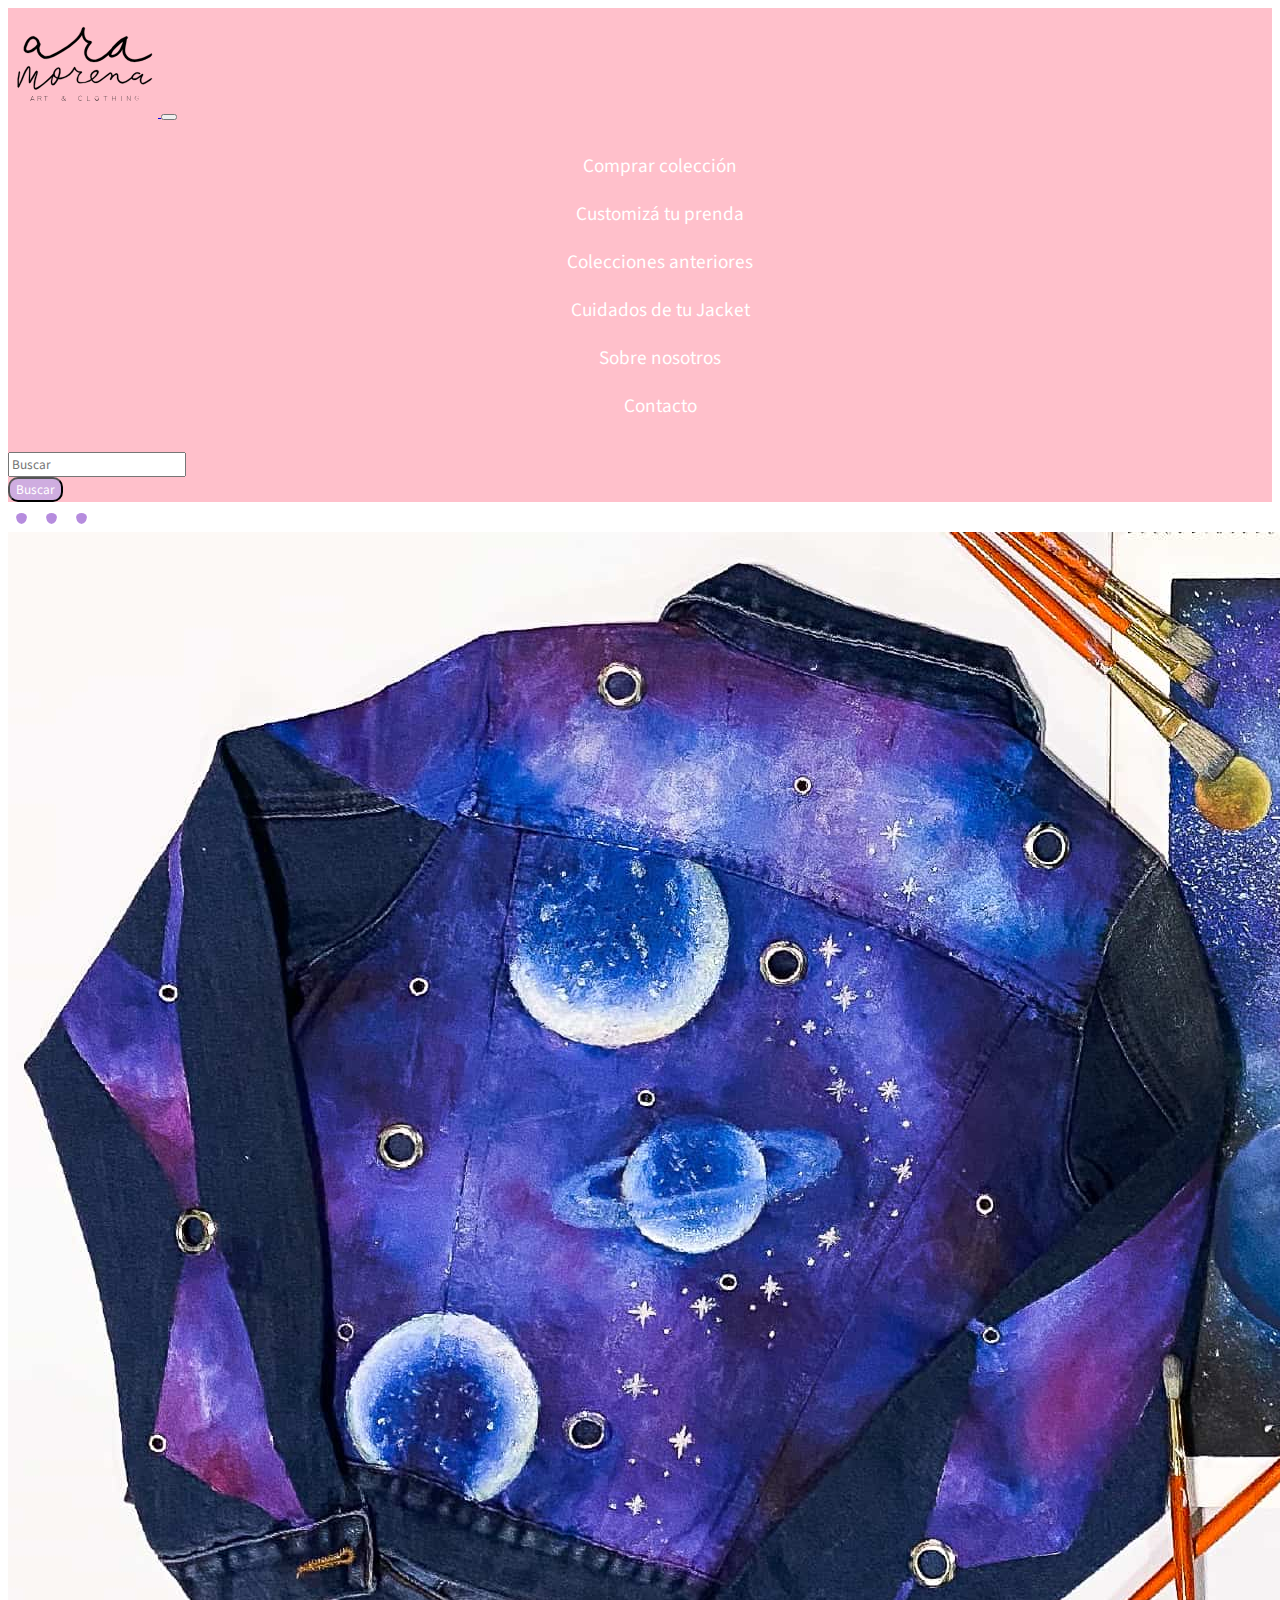
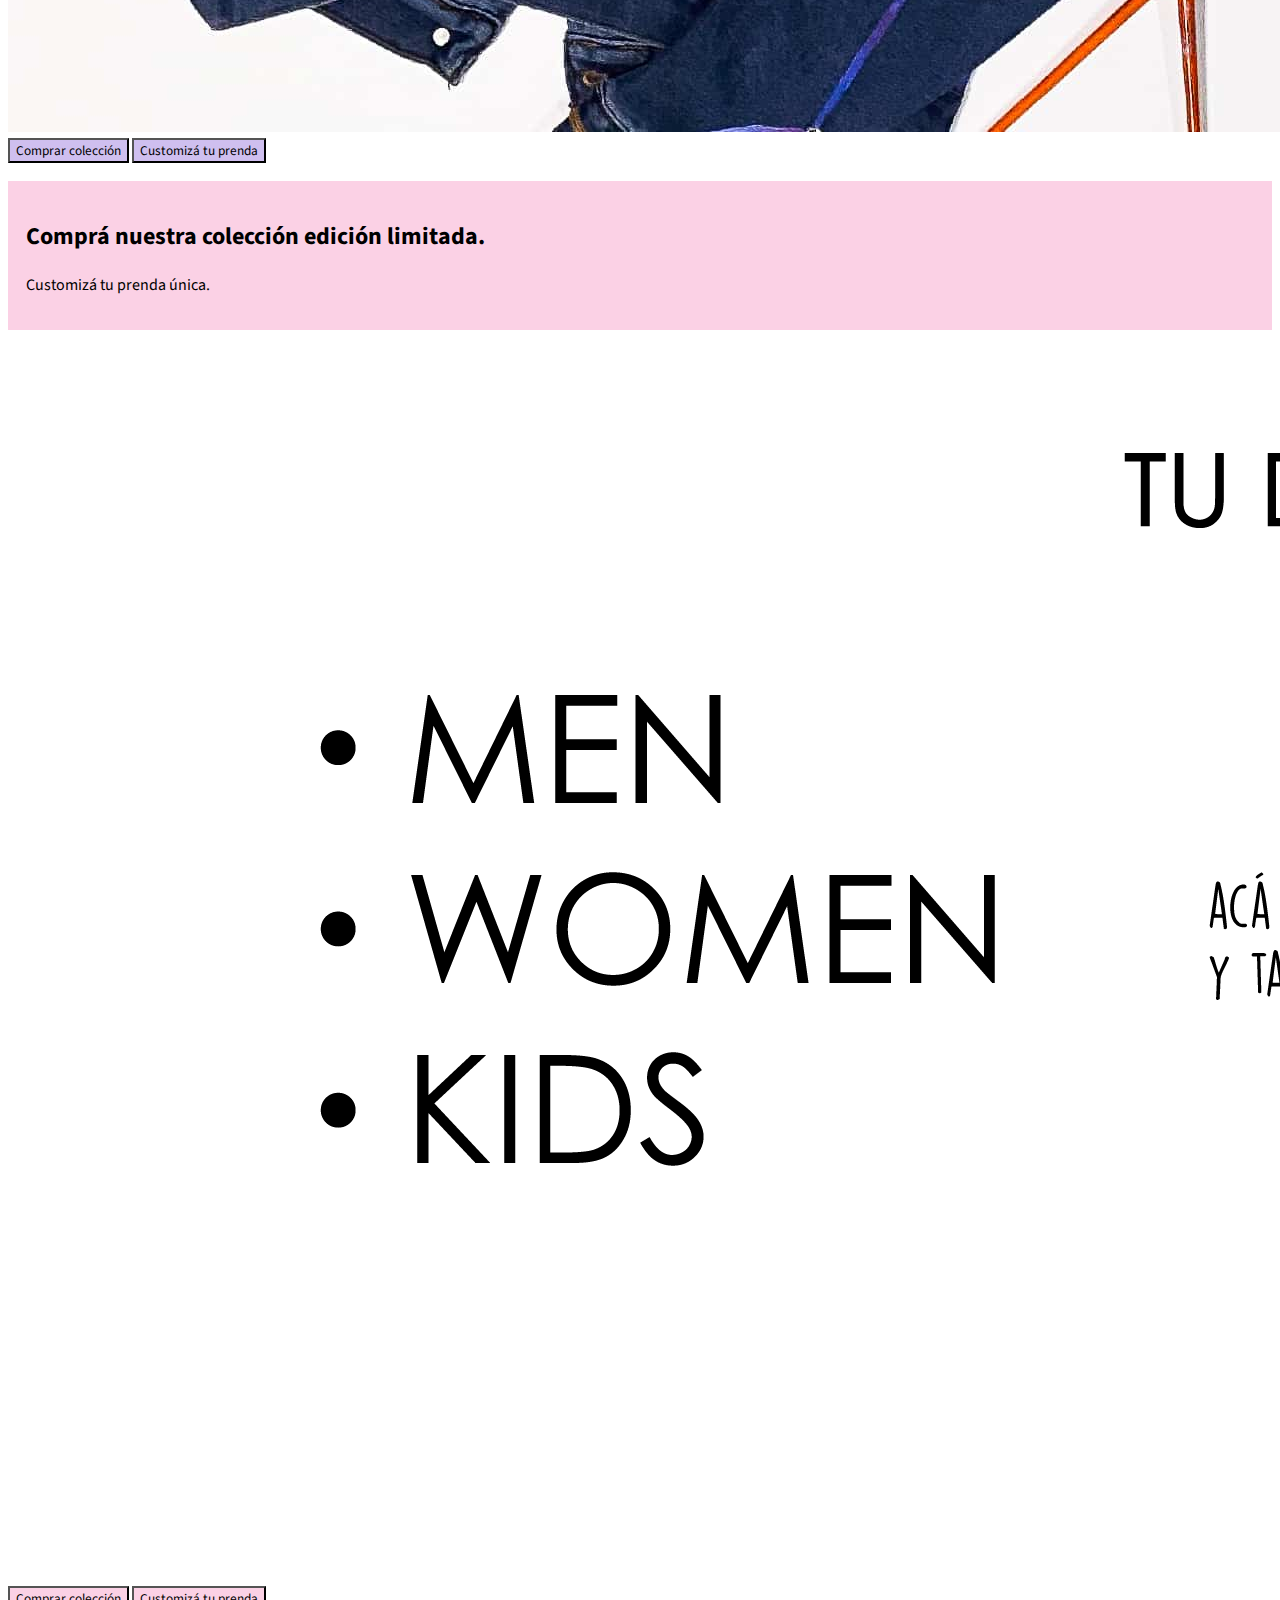
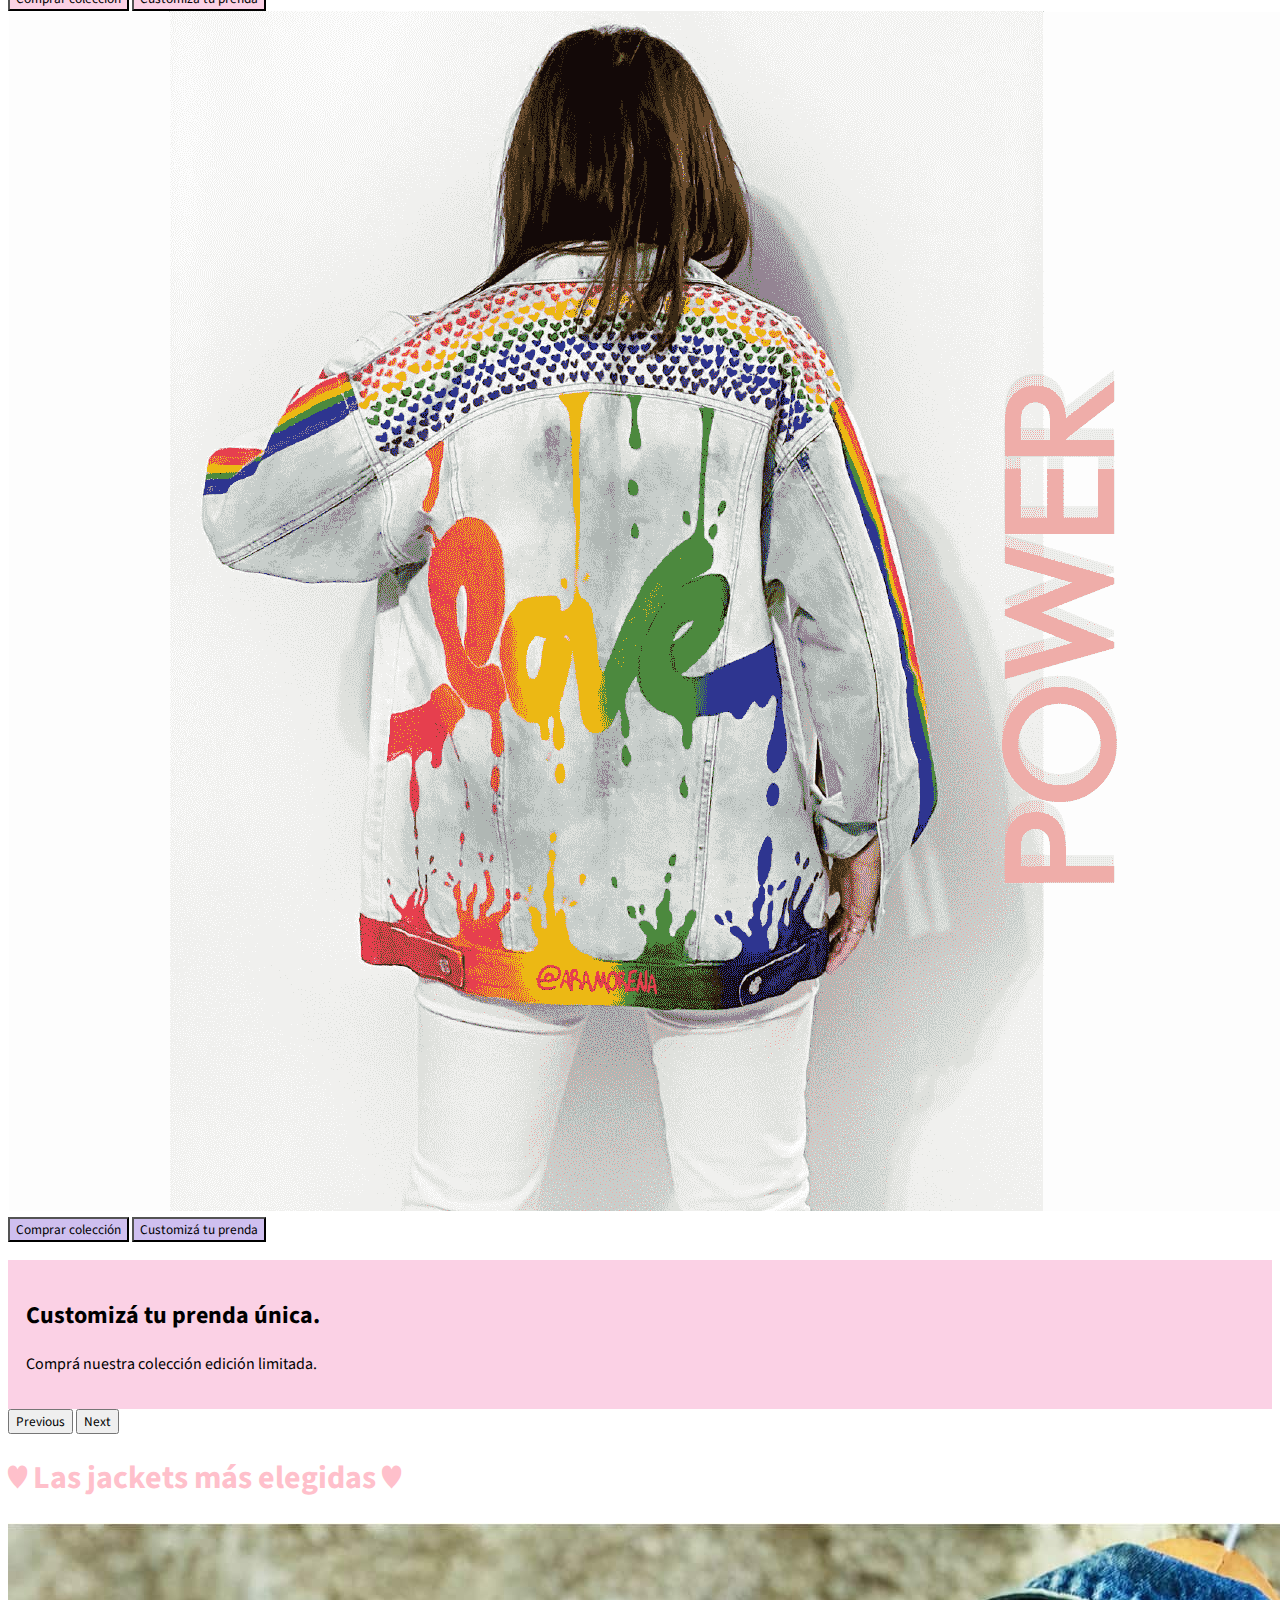
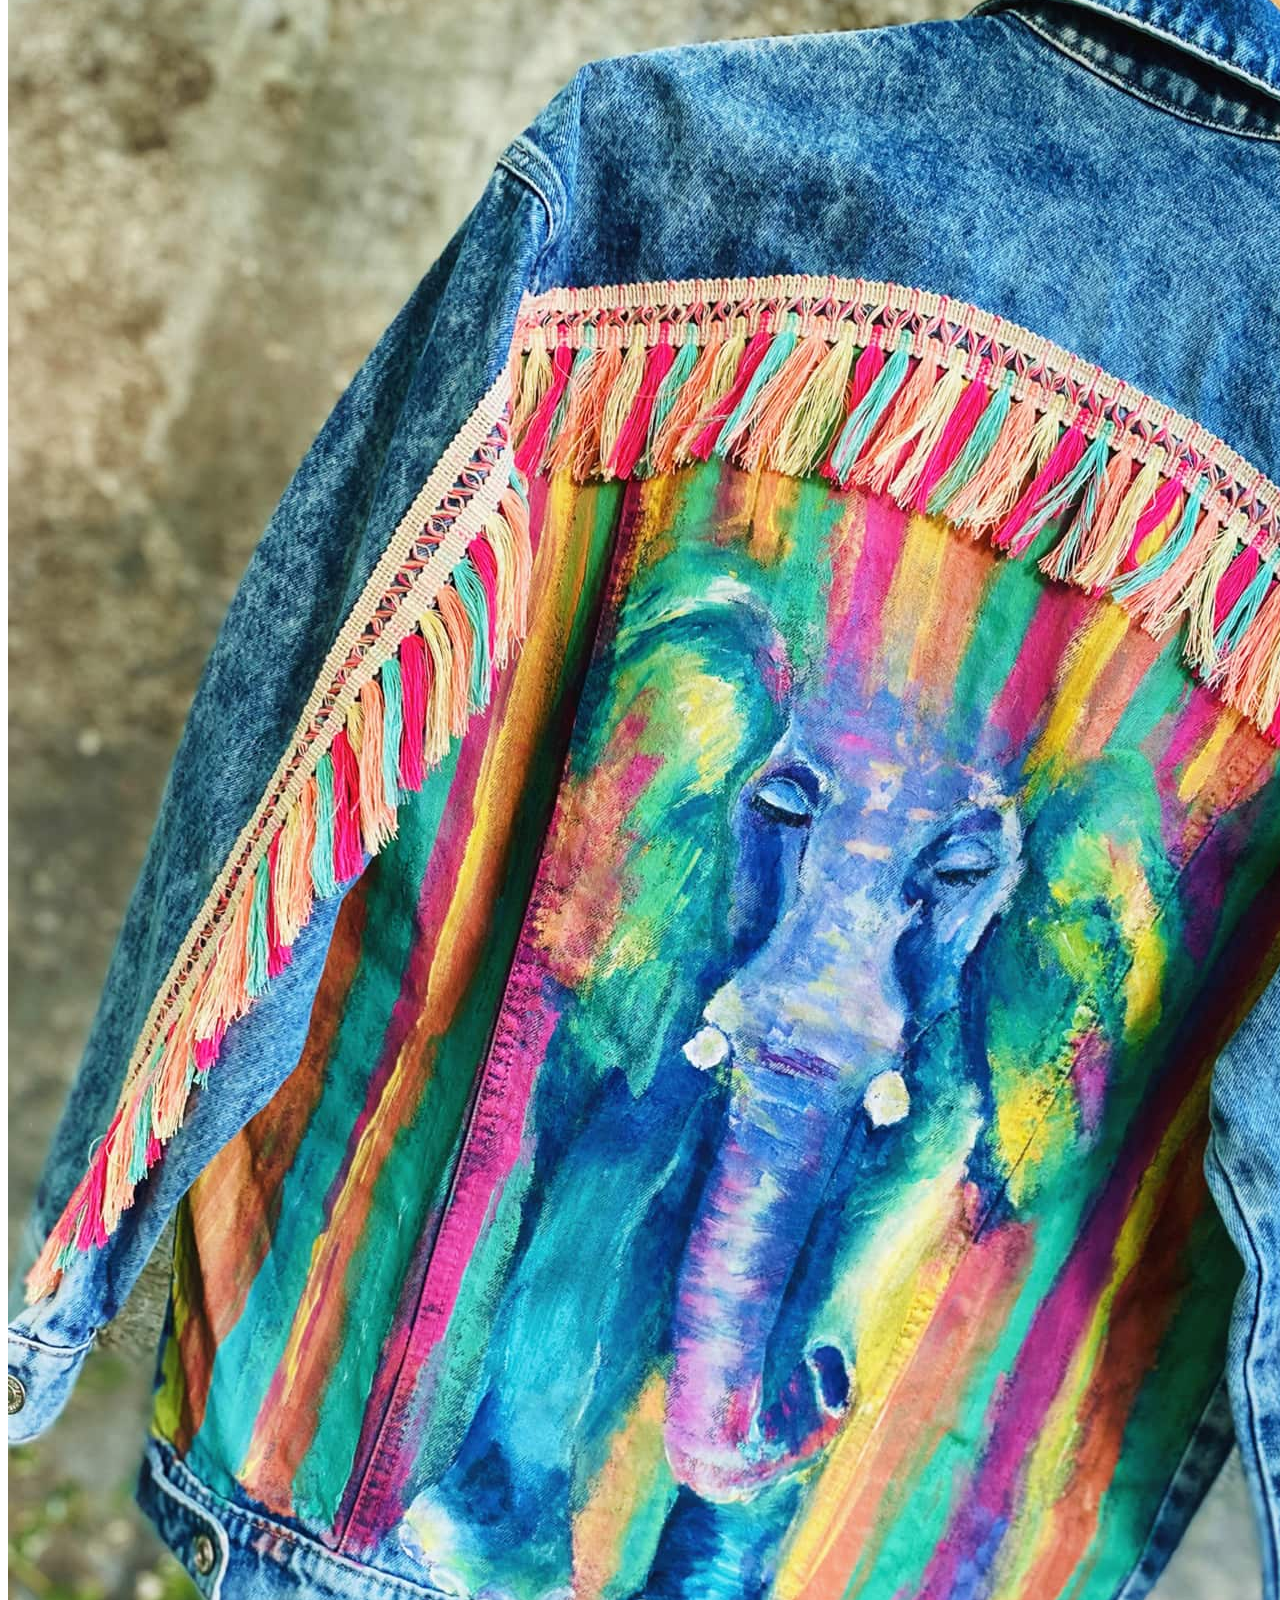
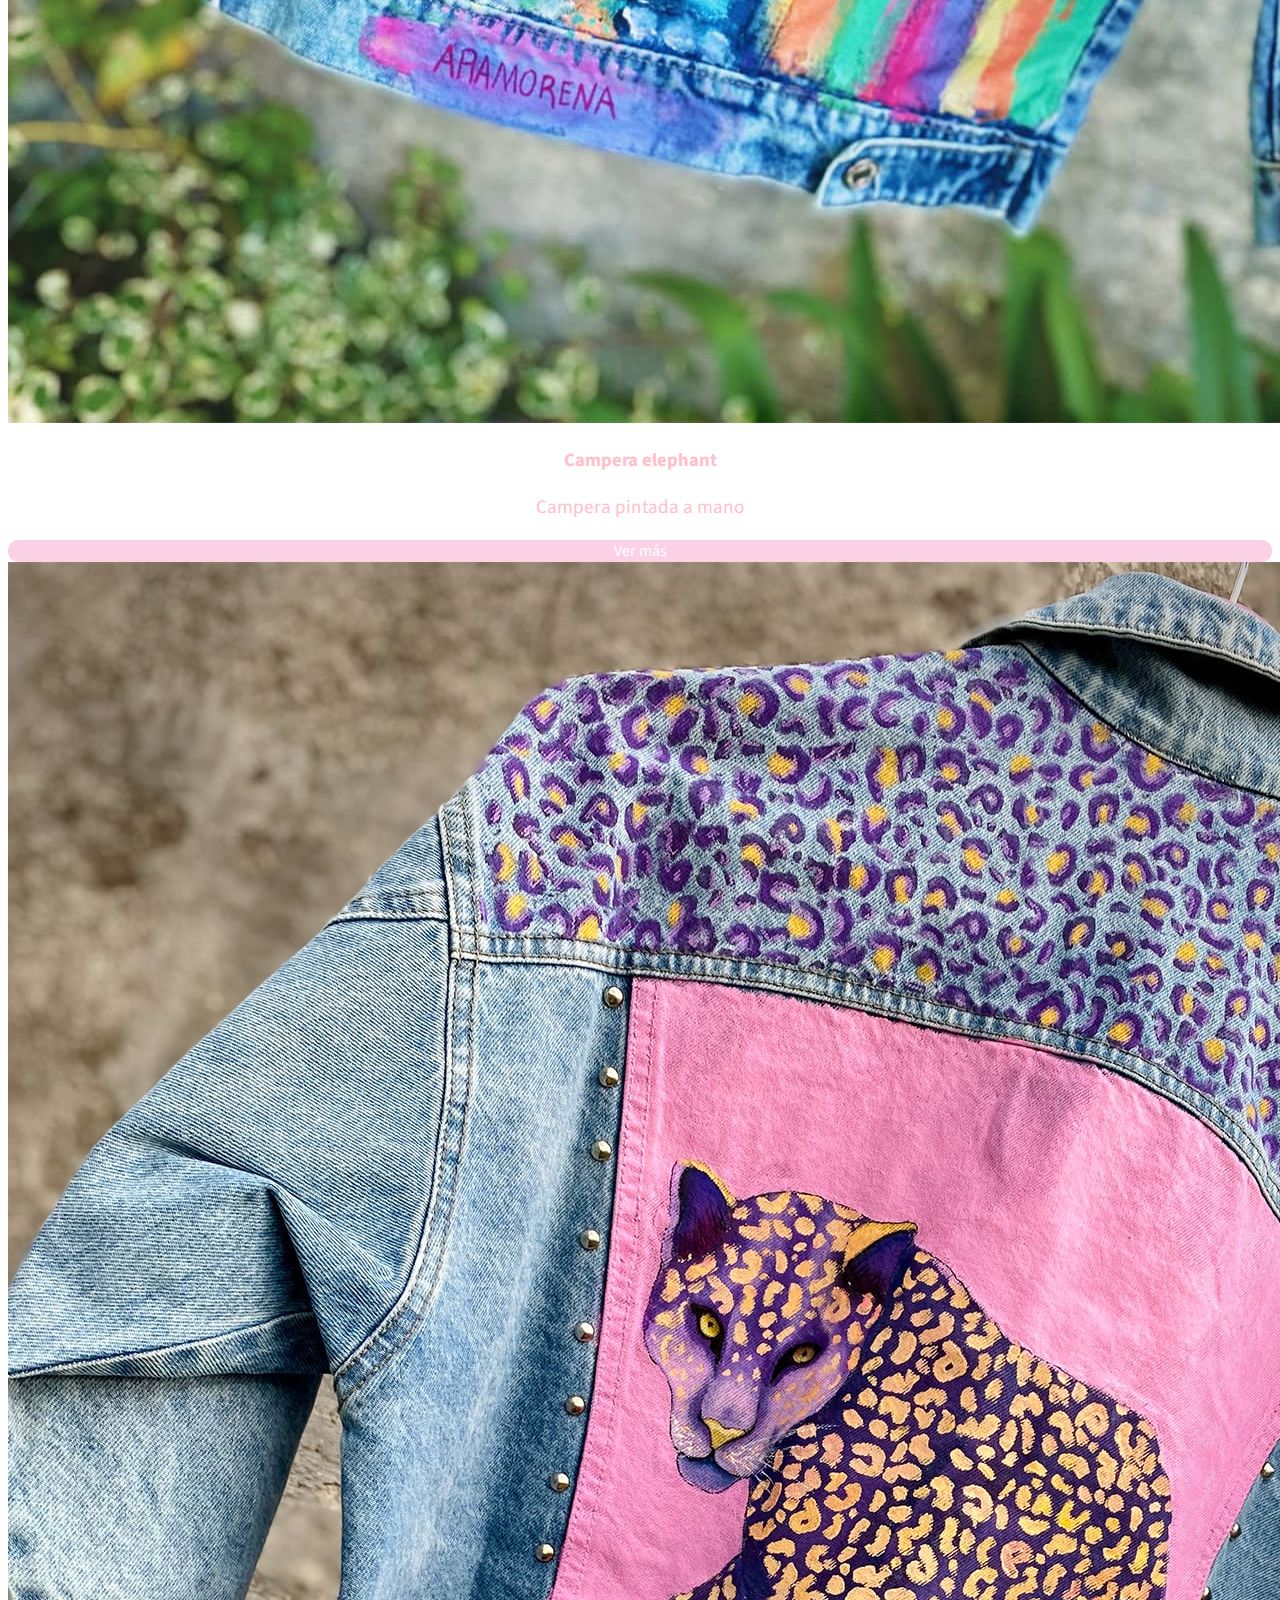
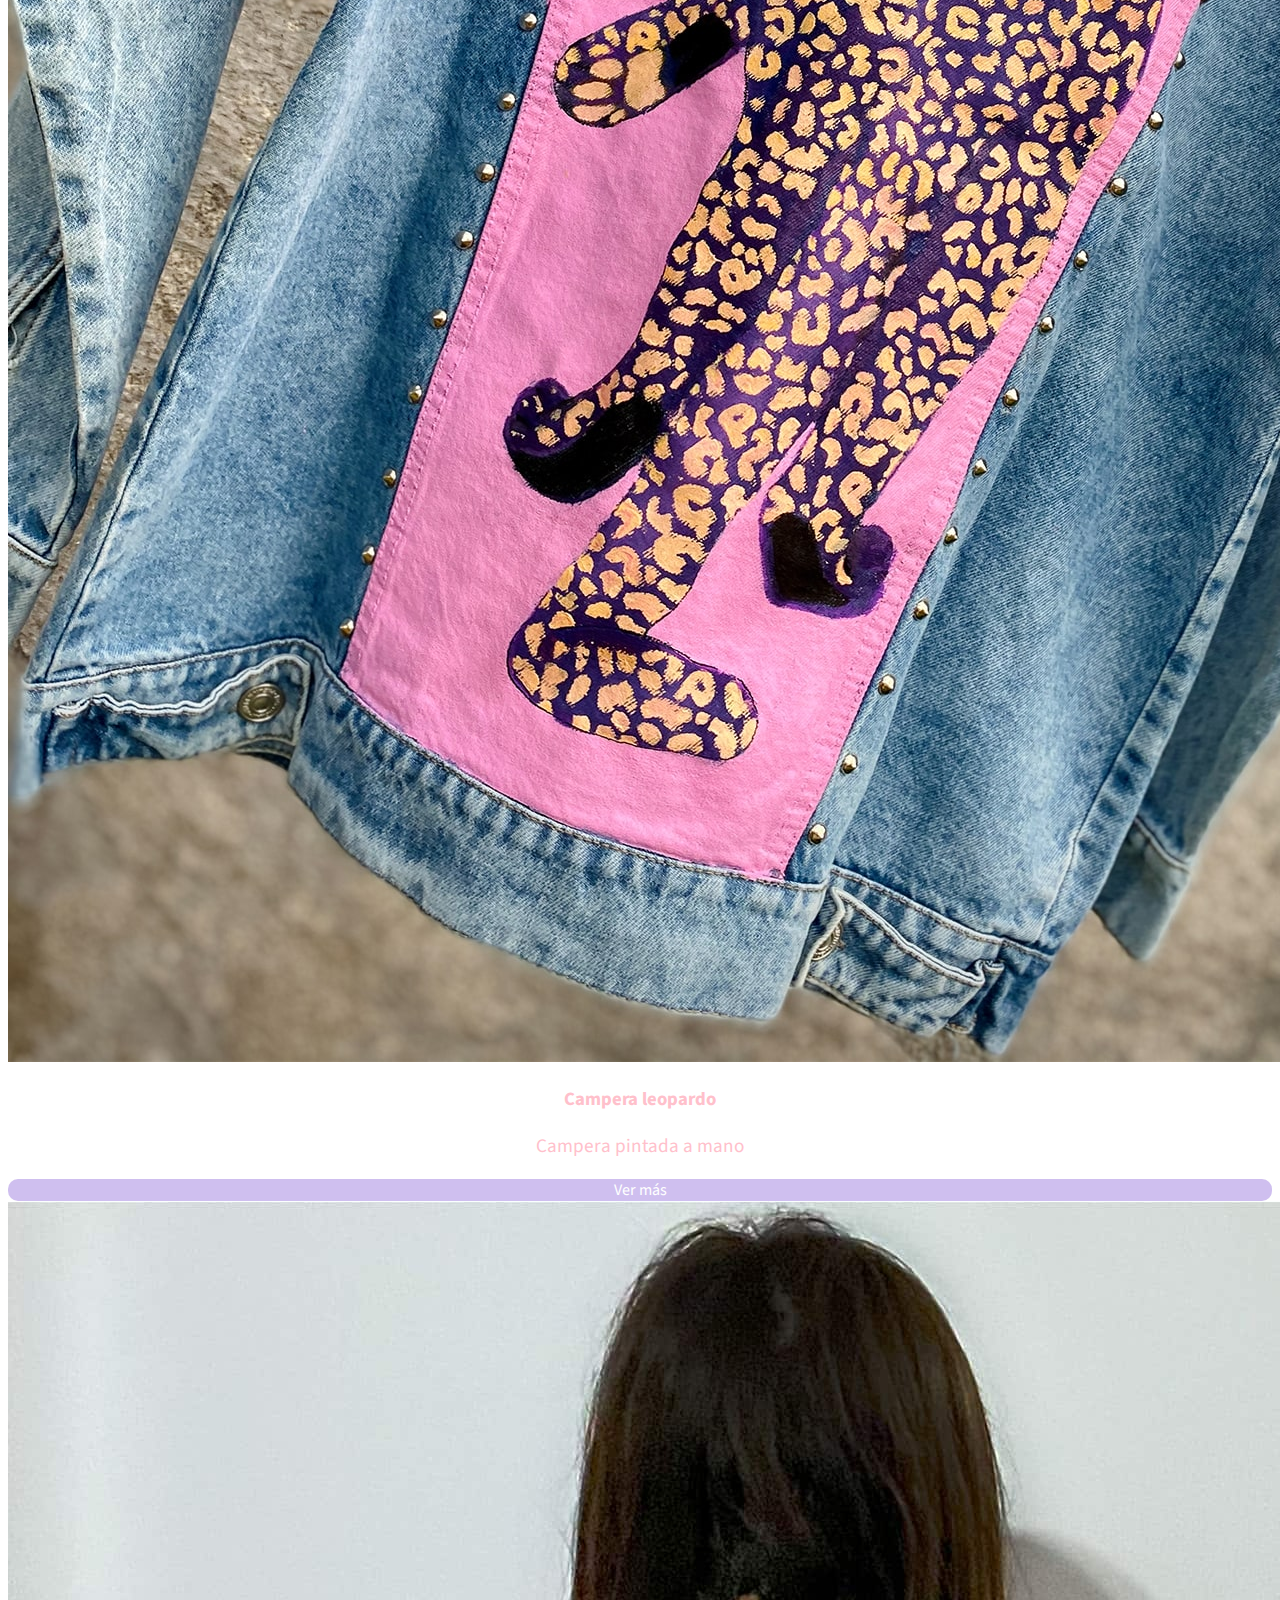
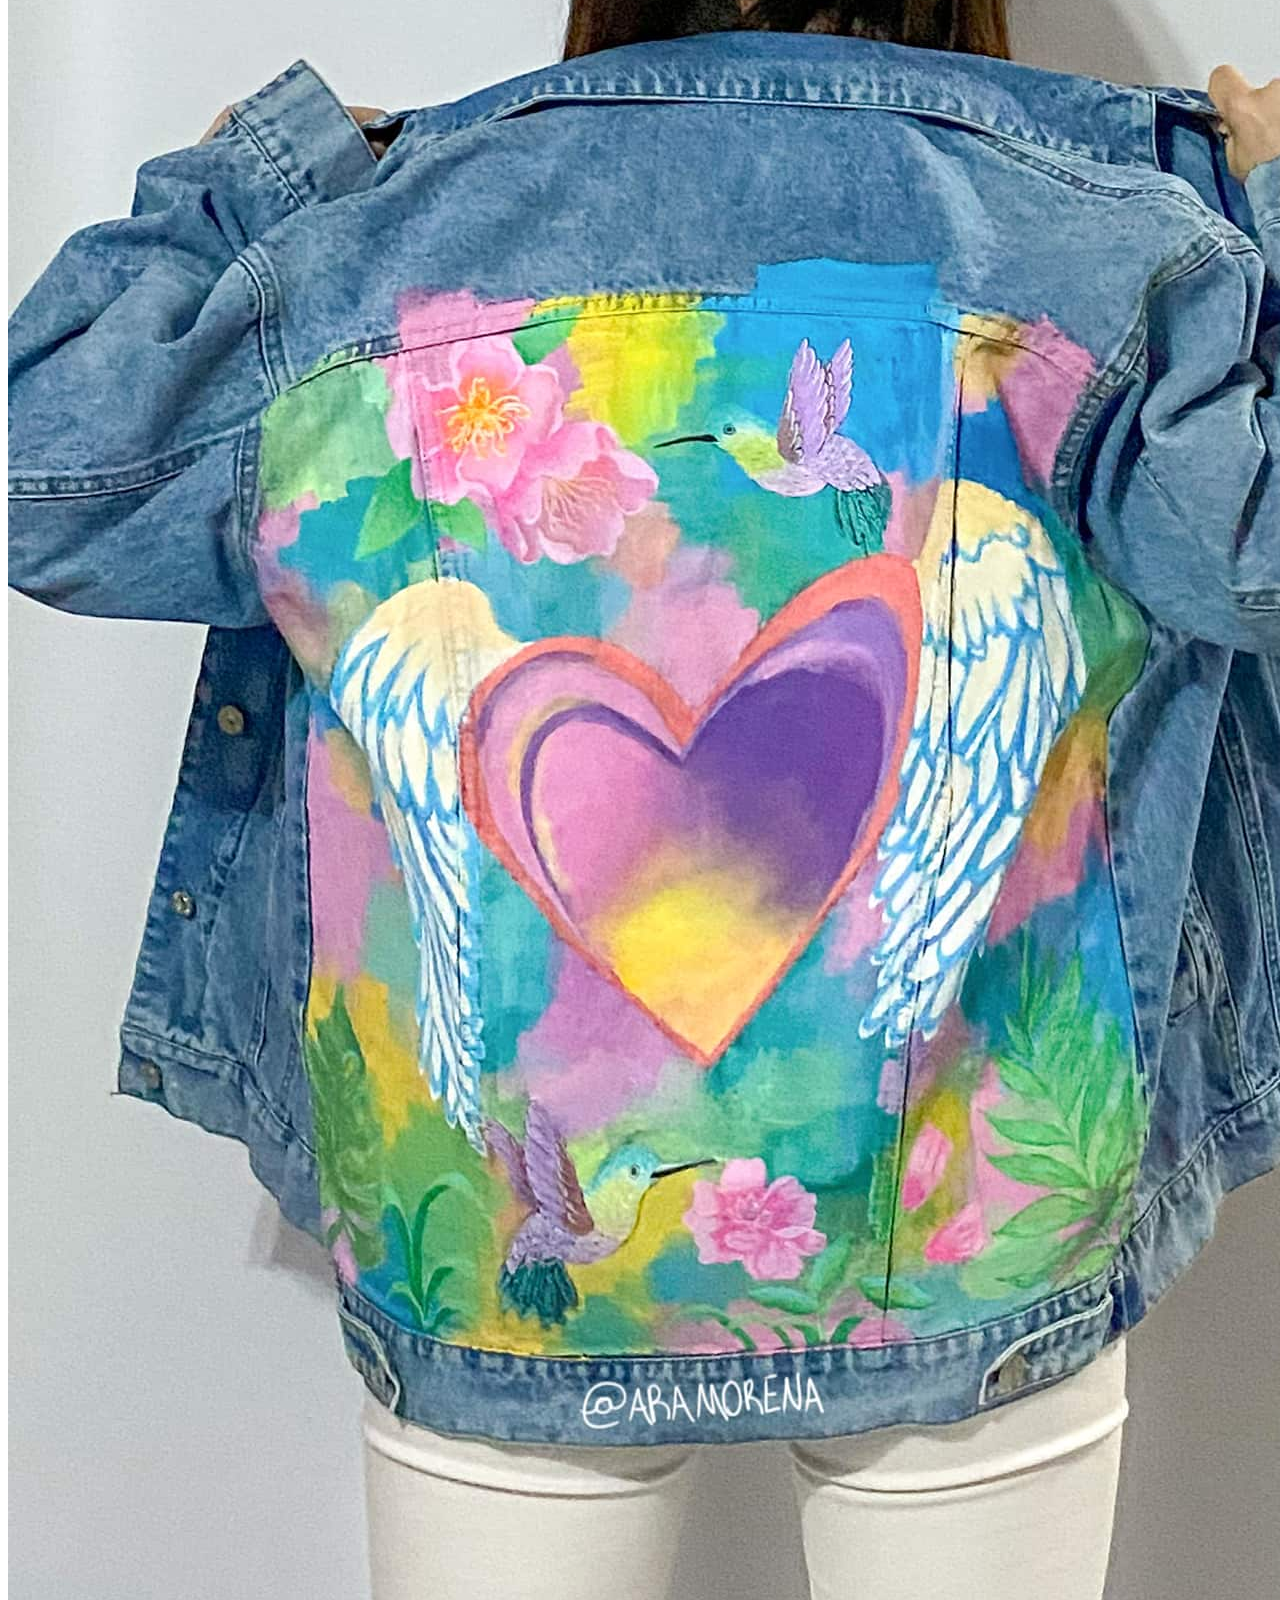
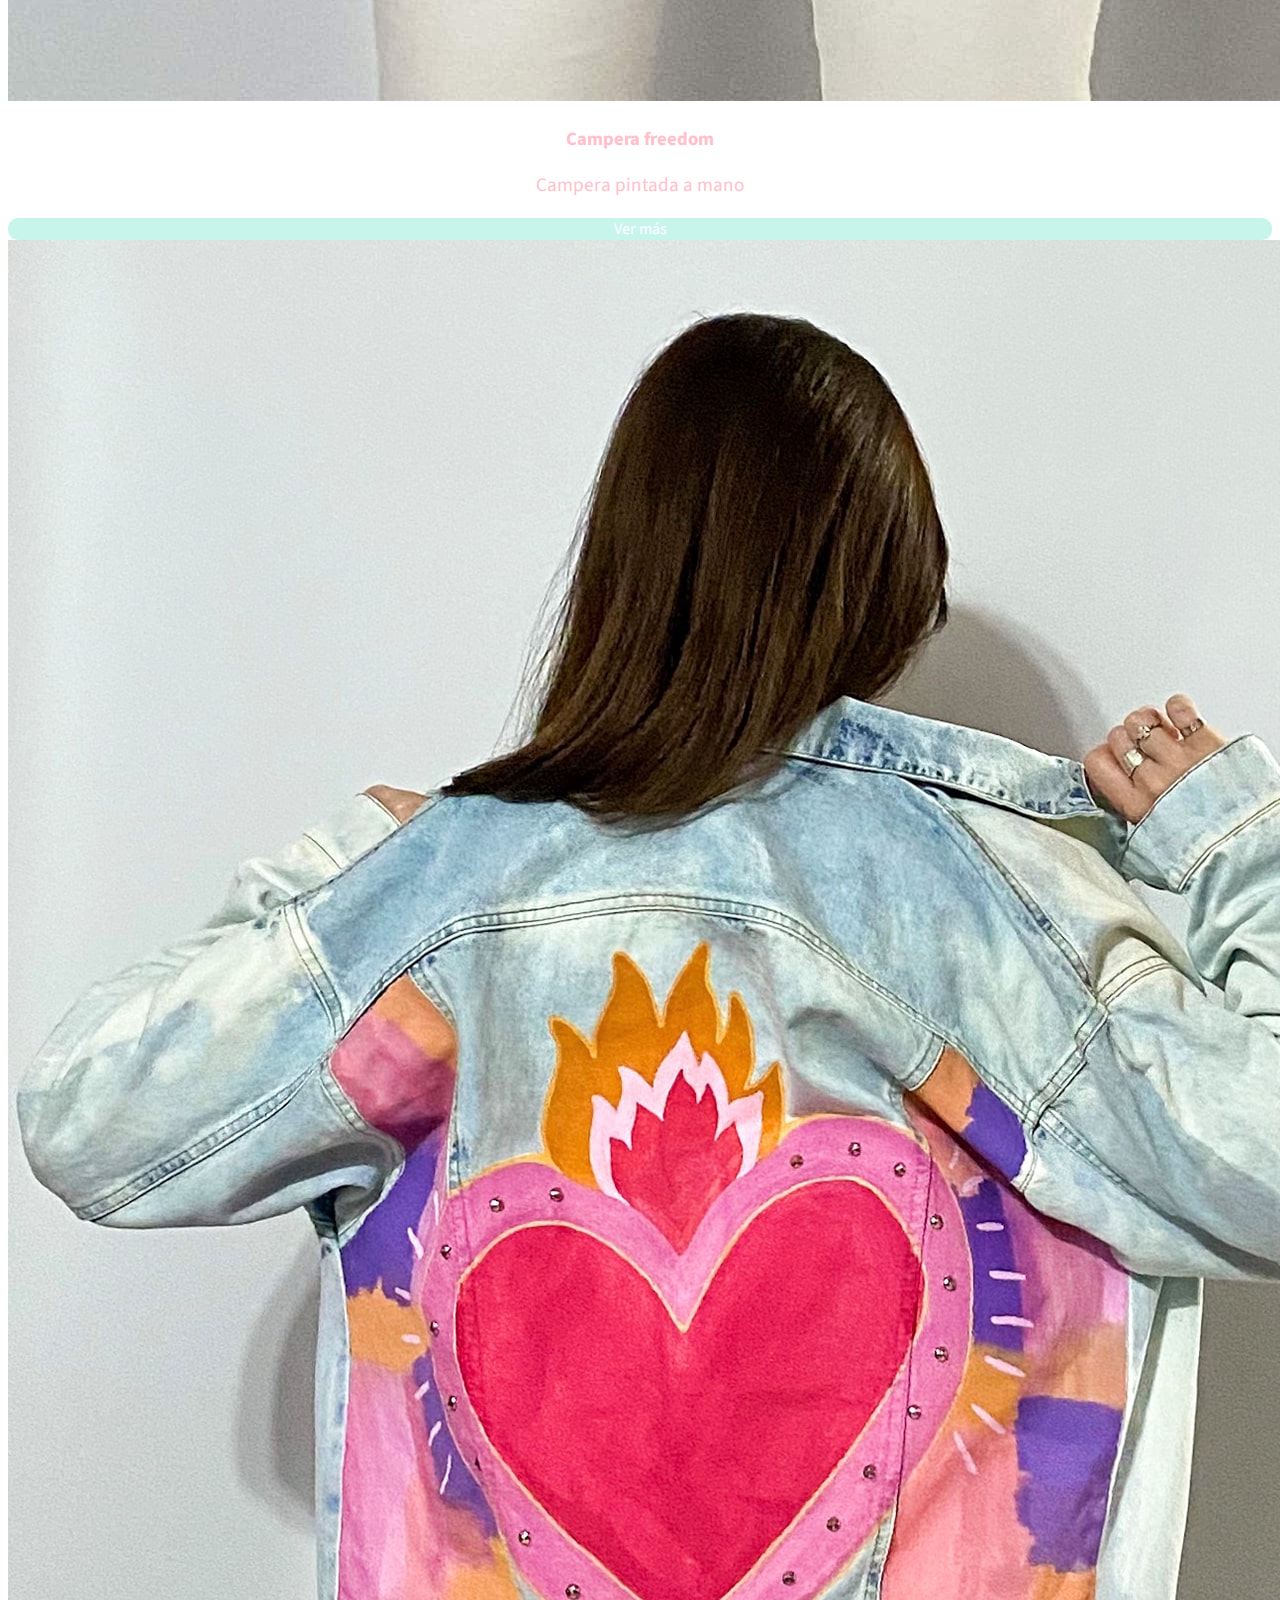
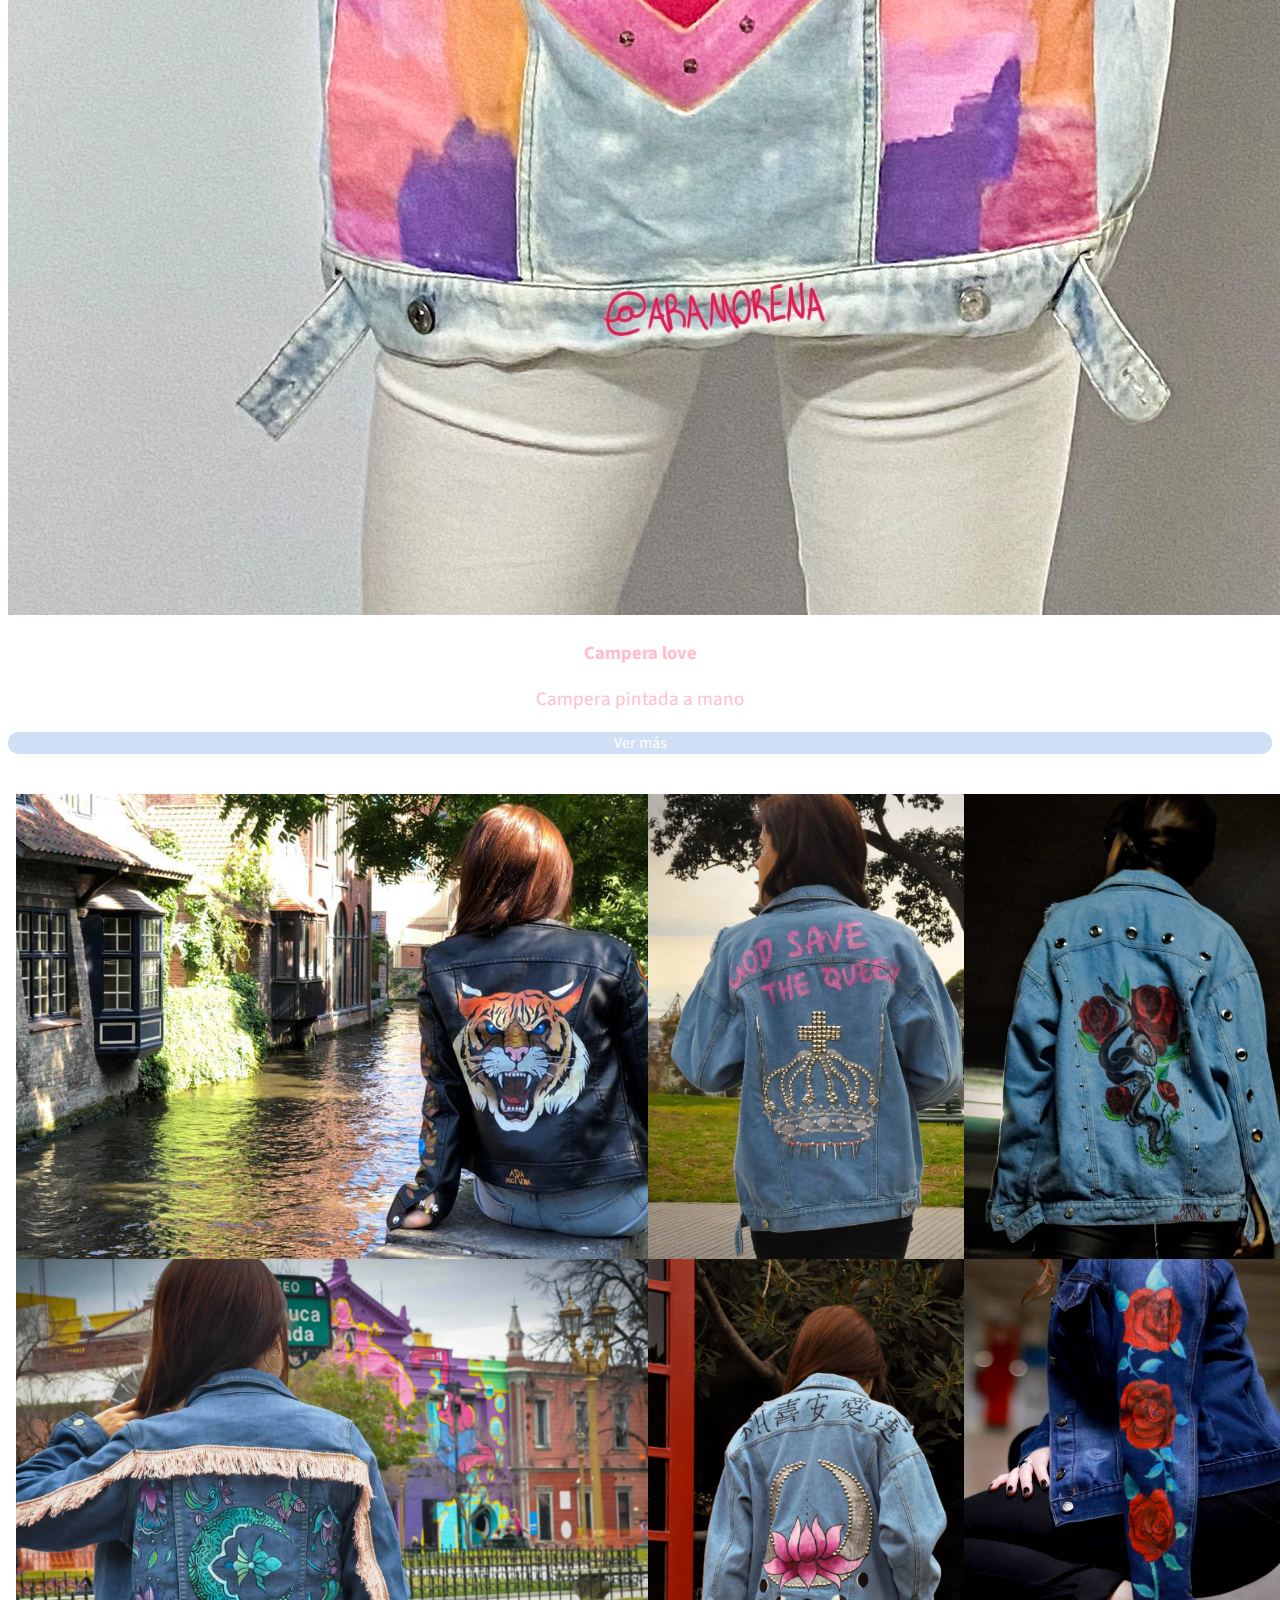
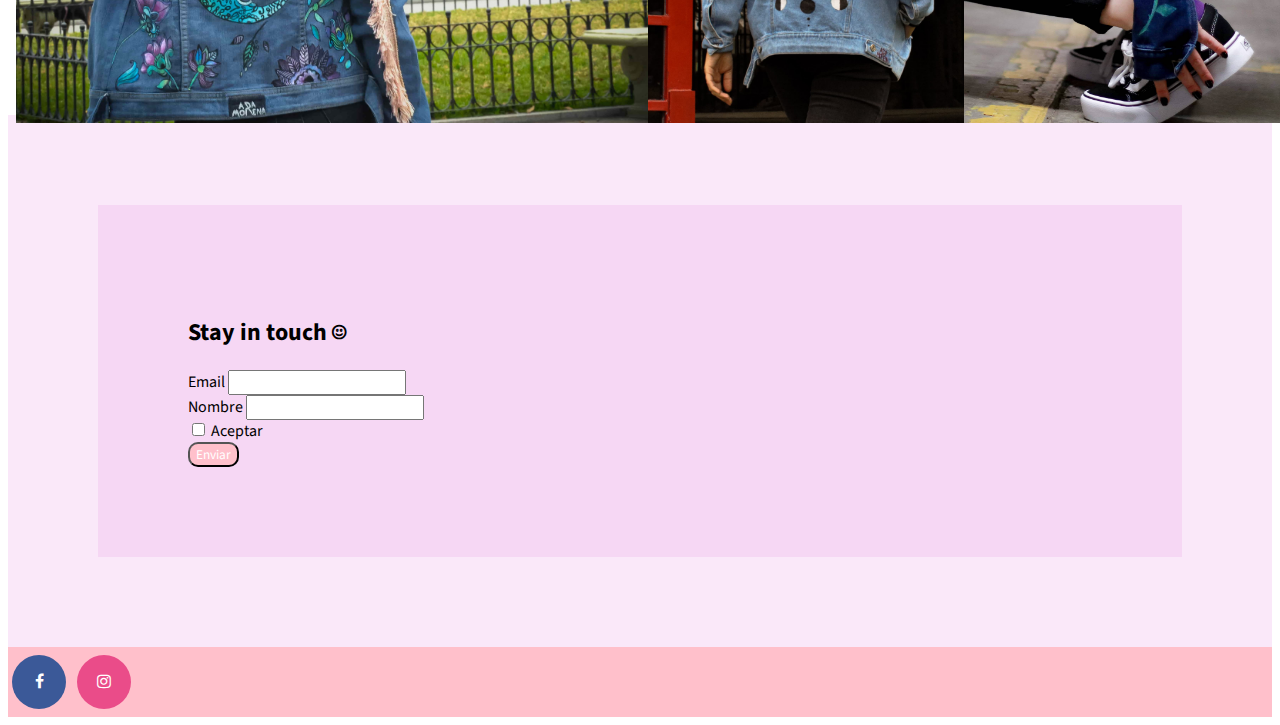
<file: index.html>
<!doctype html>
<html lang="en">
  <head>
    <!-- Required meta tags -->
    <meta charset="utf-8">
    <meta name="viewport" content="width=device-width, initial-scale=1">
    <meta name="description" content="Las camperas más originales pintadas e intervenidas a mano. Envios gratis.">
    <meta name="keywords" content="camperas, jackets, artesanal, intervenidas, pintadas a mano, originales, diseño, jean, denim, ecocuero, arte en prendas, tachas, coloridas, teñidas, camperas de jean, camperas de ecocuero, camperas con flecos, colores pasteles, indumetaria intervenida, calzado customizado">
    
    <!-- Bootstrap CSS -->
    <link href="https://cdn.jsdelivr.net/npm/bootstrap@5.0.2/dist/css/bootstrap.min.css" rel="stylesheet" integrity="sha384-EVSTQN3/azprG1Anm3QDgpJLIm9Nao0Yz1ztcQTwFspd3yD65VohhpuuCOmLASjC" crossorigin="anonymous">
    
    <!-- Mi css -->
    <link rel="stylesheet" href="css/main.css">
    <title>Camperas customizadas artesanalmente, únicas y originales</title>
    <link rel="shortcut icon" href="Imagenes/aralogo.svg" type="image/icon">
  </head>
  
  <body>
    <!-- inicia nav -->
    <nav class="navbar navbar-expand-lg navbar-light bg-pink" id="botonera">
      <div class="container-fluid">
          <a class="navbar-brand" href="index.html">
            <img src="Imagenes/aralogo.svg" alt="logo de la marca en cursiva ara morena art y clothing">
          </a>
          <button class="navbar-toggler" type="button" data-bs-toggle="collapse" data-bs-target="#navbarSupportedContent" aria-controls="navbarSupportedContent" aria-expanded="false" aria-label="Toggle navigation">
            <span class="navbar-toggler-icon"></span>
          </button>
        <div class="collapse navbar-collapse font-nav" id="navbarSupportedContent">
          <ul class="navbar-nav me-auto mb-2 mb-lg-0">
            <li class="nav-item">
              <a class="text-nav" href="Comprar-coleccion.html">Comprar colección</a>
            </li>
            <li class="nav-item">
              <a class="text-nav" href="Customiza-tu-prenda-unica.html">Customizá tu prenda</a>
            </li>
            <li class="nav-item">
              <a class="text-nav" href="Colecciones-anteriores.html">Colecciones anteriores</a>
            </li>
            <li class="nav-item">
              <a class="text-nav" href="Cuidados-de-tu-jacket.html">Cuidados de tu Jacket</a>
            </li>
            <li class="nav-item">
              <a class="text-nav" href="Sobre-nosotros.html">Sobre nosotros</a>
            </li>
            <li class="nav-item">
              <a class="text-nav" href="Contacto.html">Contacto</a>
            </li>
          </ul>
          <form action="Error-page.html" class="d-flex">
            <input class="form-control me-4" type="search" placeholder="Buscar" aria-label="Buscar">
            <button class="btn btn-top btn-violeta" type="submit">Buscar</button>
          </form>
        </div>
      </div>
    </nav>
    <!-- Termina nav -->
    
    <!-- Empieza Carrousel -->
    <div id="carouselExampleCaptions" class="carousel slide" data-bs-ride="false">
        <div class="carousel-indicators">
          <button type="button" data-bs-target="#carouselExampleCaptions" data-bs-slide-to="0" class="active" aria-current="true" aria-label="Slide 1"></button>
          <button type="button" data-bs-target="#carouselExampleCaptions" data-bs-slide-to="1" aria-label="Slide 2"></button>
          <button type="button" data-bs-target="#carouselExampleCaptions" data-bs-slide-to="2" aria-label="Slide 3"></button>
        </div>
      <div class="carousel-inner">
        <div class="carousel-item active ocultar-div">
            <img src="Imagenes/baner cuadro camperas-min.jpg" class="d-block w-100" alt="banner, de un lado una campera azul oscura pintada en su totalidad con el universo en azul y violeta, al lado de la misma un cuadro con el mismo dibujo, del otro lado una campera de denim claro con Frida Kahalo pintada en la espalda y flores violetas y pinceladas amarillas en las mangas, al lado de la misma un cuadro con el mismo dibujo">
          <div class="carousel-caption text-start btn-flex ">
              <a href="Comprar-coleccion.html"><button type="button" class=" btn btn-violeta  ocultar-div__botones ">Comprar colección</button></a>
              <a href="Customiza-tu-prenda-unica.html"><button type="button" class=" btn btn-violeta  ocultar-div__botones">Customizá tu prenda</button></a>
            <div class="text-car ocultar-div">
              <h2>Comprá nuestra colección edición limitada.</h2>
              <p>Customizá tu prenda única.</p>
            </div>
          </div>
        </div>
        <div class="carousel-item ocultar-div">
            <img src="Imagenes/ban21@150x-min.png" class="d-block w-100" alt="banner, te explica que podes elegir la prenda que quieras para customizarla y que es para todos los géneros">
          <div class="carousel-caption text-start btn-flex">
              <a href="Comprar-coleccion.html"><button type="button" class=" btn shadow-sm btn-rosapastel">Comprar colección</button></a>
              <a href="Customiza-tu-prenda-unica.html"><button type="button" class=" btn shadow-sm btn-rosapastel">Customizá tu prenda</button></a>
          </div>
        </div>
        <div class="carousel-item ocultar-div">
            <img src="Imagenes/banner serie-min.png" class="d-block w-100" alt="tres camperas, la primera con la palabra love en colores del arcoiris, la segunda con una luna y flores bordada alrededor y la tercera un corazon con fuego en colores pastel">
          <div class="carousel-caption text-start btn-flex">
              <a href="Comprar-coleccion.html"><button type="button" class=" btn btn-violeta">Comprar colección</button></a>
              <a href="Customiza-tu-prenda-unica.html"><button type="button" class=" btn btn-violeta">Customizá tu prenda</button></a>
            <div class="text-car ocultar-div">
              <h2>Customizá tu prenda única.</h2>
              <p>Comprá nuestra colección edición limitada.</p>
            </div>
          </div>
        </div>
      </div>
        <button class="carousel-control-prev" type="button" data-bs-target="#carouselExampleCaptions" data-bs-slide="prev">
          <span class="carousel-control-prev-icon" aria-hidden="true"></span>
          <span class="visually-hidden">Previous</span>
        </button>
        <button class="carousel-control-next" type="button" data-bs-target="#carouselExampleCaptions" data-bs-slide="next">
          <span class="carousel-control-next-icon" aria-hidden="true"></span>
          <span class="visually-hidden">Next</span>
        </button>
    </div>
    <!-- Termina Carrousel -->
    
    <!-- Empieza fotos -->
    <header>
      <h1 class="mt-4 text-center bg-pink2">♥ Las jackets más elegidas ♥</h1>
    </header>
    <main>
      <section class="row">
        <article class="col-md-6 col-lg-3 mt-4 mb-4">
          <div class="card">
            <img src="Imagenes/1elefante-min.jpg" class="card-img-top" alt="campera de denim pintada a mano con flecos de colores y elefante">
            <div class="card-body">
              <h3 class="card-title text-titulos">Campera elephant</h3>
                <p class="card-text text-parrafos">Campera pintada a mano</p>
                <a href="Error-page.html" class=" btn btn-rosapastel btn-top">Ver más</a>
            </div>
          </div>
        </article>
        <article class="col-md-6 col-lg-3 mt-4 mb-4 ">
          <div class="card">
            <img src="Imagenes/2leopardo-min.jpg" class="card-img-top" alt="campera de denim pintada a mano color violeta con un leopardo en la espalda y animal print">
            <div class="card-body">
              <h3 class="card-title text-titulos">Campera leopardo</h3>
                <p class="card-text text-parrafos">Campera pintada a mano</p>
                <a href="Error-page.html" class="btn btn-violeta btn-top">Ver más</a>
            </div>
          </div>
        </article>                
        <article class="col-md-6 col-lg-3 mt-4 mb-4 ">
          <div class="card">
            <img src="Imagenes/4freedom-min.jpg" class="card-img-top" alt="campera de denim colores pasteles, pintada a mano con pajaros, corazones y flores">
            <div class="card-body">
              <h3 class="card-title text-titulos">Campera freedom</h3>
                <p class="card-text text-parrafos">Campera pintada a mano</p>
                <a href="Error-page.html" class="btn btn-verde btn-top">Ver más</a>
            </div>
          </div>
        </article>                
        <article class="col-md-6 col-lg-3 mt-4 mb-4 ">
          <div class="card">
            <img src="Imagenes/love-min.jpg" class="card-img-top" alt="campera de denim con corazon rosa, tachas y fuego color pastel, pintada a mano">
            <div class="card-body">
              <h3 class="card-title text-titulos">Campera love</h3>
                <p class="card-text text-parrafos">Campera pintada a mano</p>
                <a href="Error-page.html" class="btn btn-lavanda btn-top">Ver más</a>
              </div>
            </div>
        </article>
      </section>         
    </div>
      <!-- Termina fotos -->
      
      <!-- Empieza galería de fotos -->
      <section class="grid-gallery">
        <a class="grid-gallery__item" href="Error-page.html">
          <img class="grid-gallery__image" src="Imagenes/galeria inicio/tiger.jpg" alt="Chica sentada en el borde de un río con una campera de eco cuero negra pintada con un tigre naranja en la espalda y flores azules en las mangas"> 
        </a>
        <a class="grid-gallery__item" href="Error-page.html">
          <img class="grid-gallery__image" src="Imagenes/galeria inicio/assss-min.jpg" alt="Chica de espalda en la ciudad de Buenos Aires, con una campera de denim claro oversized y tachas que forman una corona con la leyenda god save the queen en rosa">
        </a>
        <a class="grid-gallery__item" href="Error-page.html">
          <img class="grid-gallery__image" src="Imagenes/galeria inicio/adds-min.jpg" alt="chica de espalda con una campera de denim overzised con un dibujo en la espalda de una serpiente negra con rosas rojas, tachas y ojalillos metálicos en las mangas">
        </a>
        <a class="grid-gallery__item" href="Error-page.html">
          <img class="grid-gallery__image" src="Imagenes/galeria inicio/flecosluna-min.jpg" alt="chica de espalda en la ciudad de Buenos Aires con una campera de denim claro, hasta la cintura con flecos rosas en las mangas y un dibujo en la espalda con una luna verde y flores en los tonos rosados y violáceos">
        </a>
        <a class="grid-gallery__item" href="Error-page.html">
          <img class="grid-gallery__image" src="Imagenes/galeria inicio/as-min.jpg" alt="chica de espalda con una campera de denim claro overzised con una luna mirando para arriva en plateado con tachas alrededor, una flor de loto en colores rosados sobre ella, las fases de la luna abajo y en la parte del canesú letras en japonés">
        </a>
        <a class="grid-gallery__item" href="Error-page.html">
          <img class="grid-gallery__image" src="Imagenes/galeria inicio/campeflores-min.jpg" alt="chica de cuclillas usando una campera de denim azul oscuro hasta la cintura con flores rojas y hojas y tallos verdes en la manga">
        </a>
      </section>
      <!-- Termina galería de fotos -->
      
      <!-- Inicia formulario de contacto -->
      <div class="container-fluid form-contacto">
        <div class="row">
          <article class="row g-0 d-flex justify-content-center form-contacto mb-4">
            <h2>Stay in touch ☺</h2>
              <form action="Error-page.html"> 
                <div class="mb-3 ">
                  <label for="exampleInputEmail1" class="form-label">Email</label>
                  <input type="email" class="form-control" id="exampleInputEmail1" aria-describedby="emailHelp">
                </div>
                <div class="mb-3">
                  <label for="exampleInputPassword1" class="form-label">Nombre</label>
                  <input type="password" class="form-control" id="exampleInputPassword1">
                </div>
                <div class="mb-3 form-check">
                  <input type="checkbox" class="form-check-input" id="exampleCheck1">
                  <label class="form-check-label" for="exampleCheck1">Aceptar</label>
                </div>
                <button type="submit" class="btn btn-top bg-pink"> Enviar</button> 
              </form>
          </article>
        </div>
      </div>
      <!-- Termina formulario de contacto -->
  </main>
      <!-- Inicia footer -->
    <footer class="py-3 text-center bg-pink">
      <div class="row">
        <div class= "me-auto text-center mt-4">
          <a href="http://facebook.com/aramorenajackets" target="_blank" class="btn-social btn-facebook"><i class="fa fa-facebook"></i></a>
          <a href="http://instagram.com/aramorena" target="_blank" class="btn-social btn-instagram"><i class="fa fa-instagram"></i></a>
        </div>
      </div>
    </footer>
      <!-- Termina footer -->
  <script src="https://cdn.jsdelivr.net/npm/bootstrap@5.2.1/dist/js/bootstrap.bundle.min.js" integrity="sha384-u1OknCvxWvY5kfmNBILK2hRnQC3Pr17a+RTT6rIHI7NnikvbZlHgTPOOmMi466C8" crossorigin="anonymous"></script>
  </body>
</html>
</file>
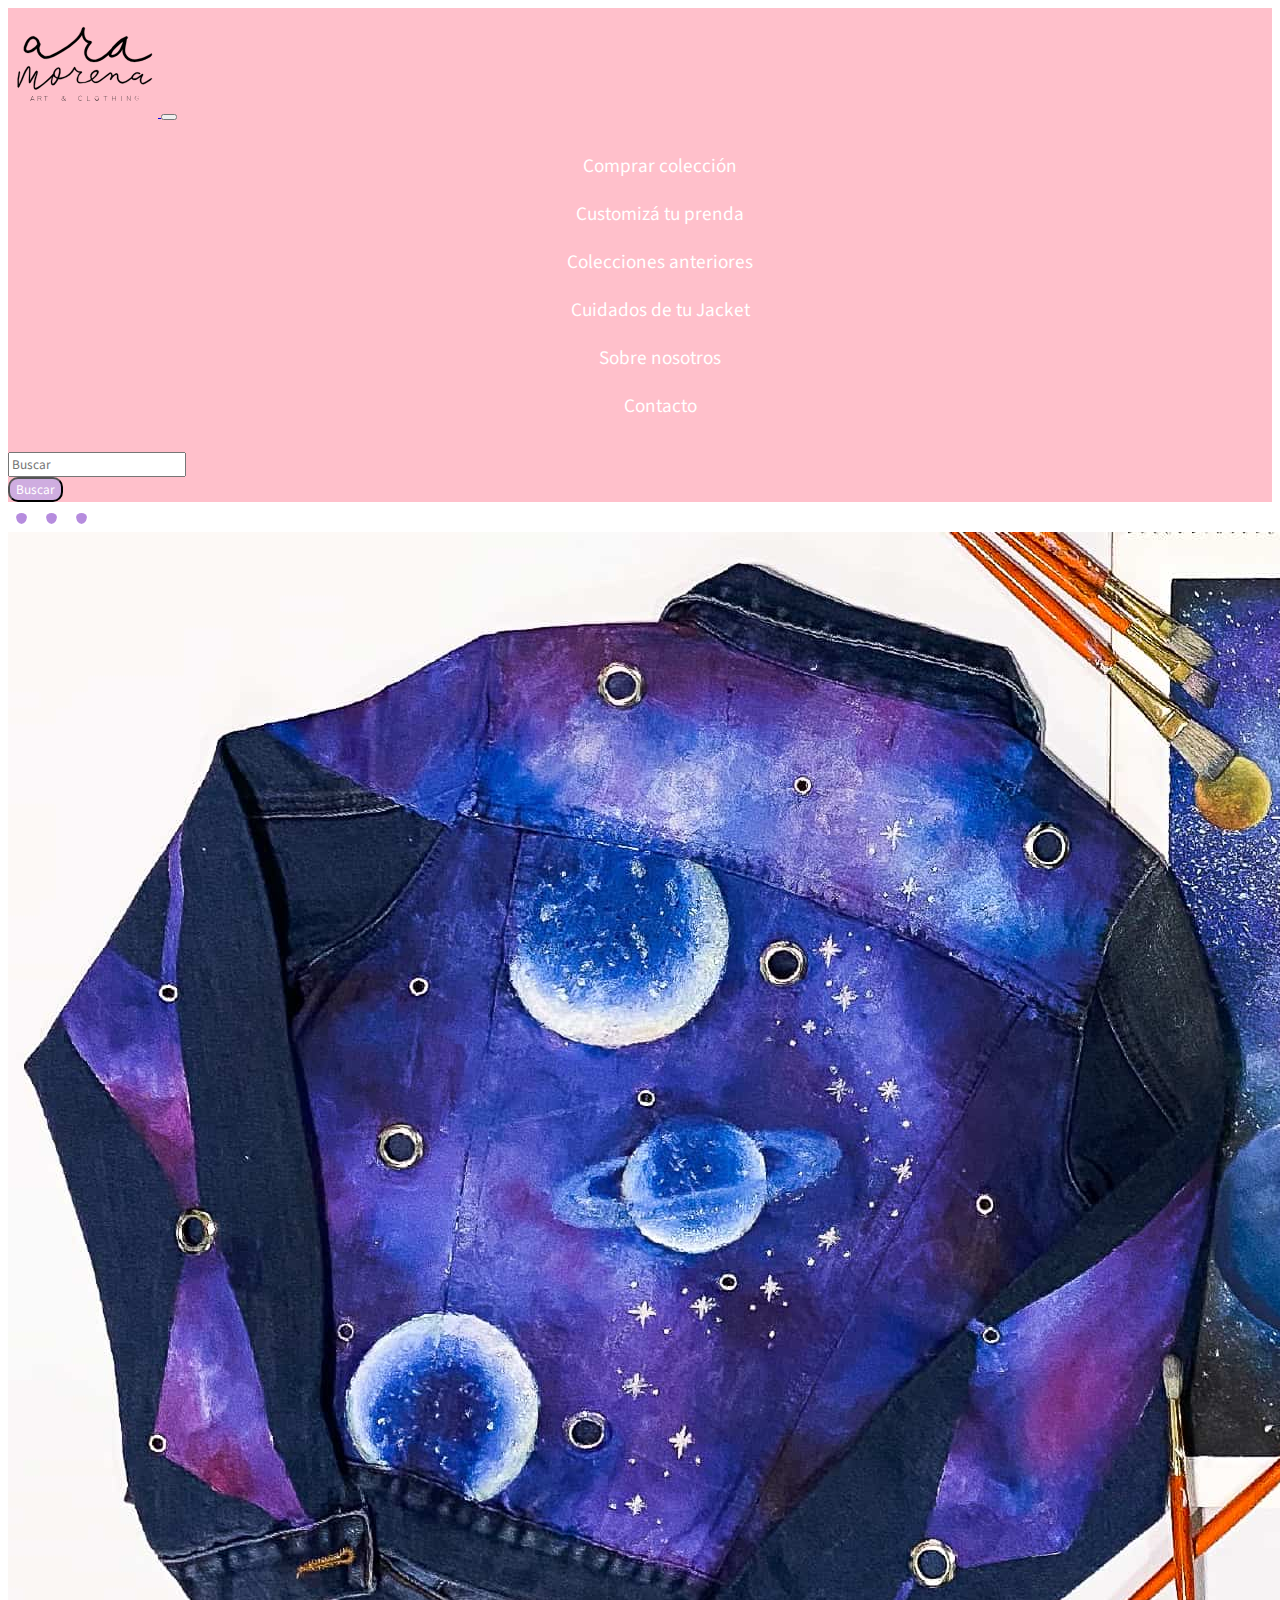
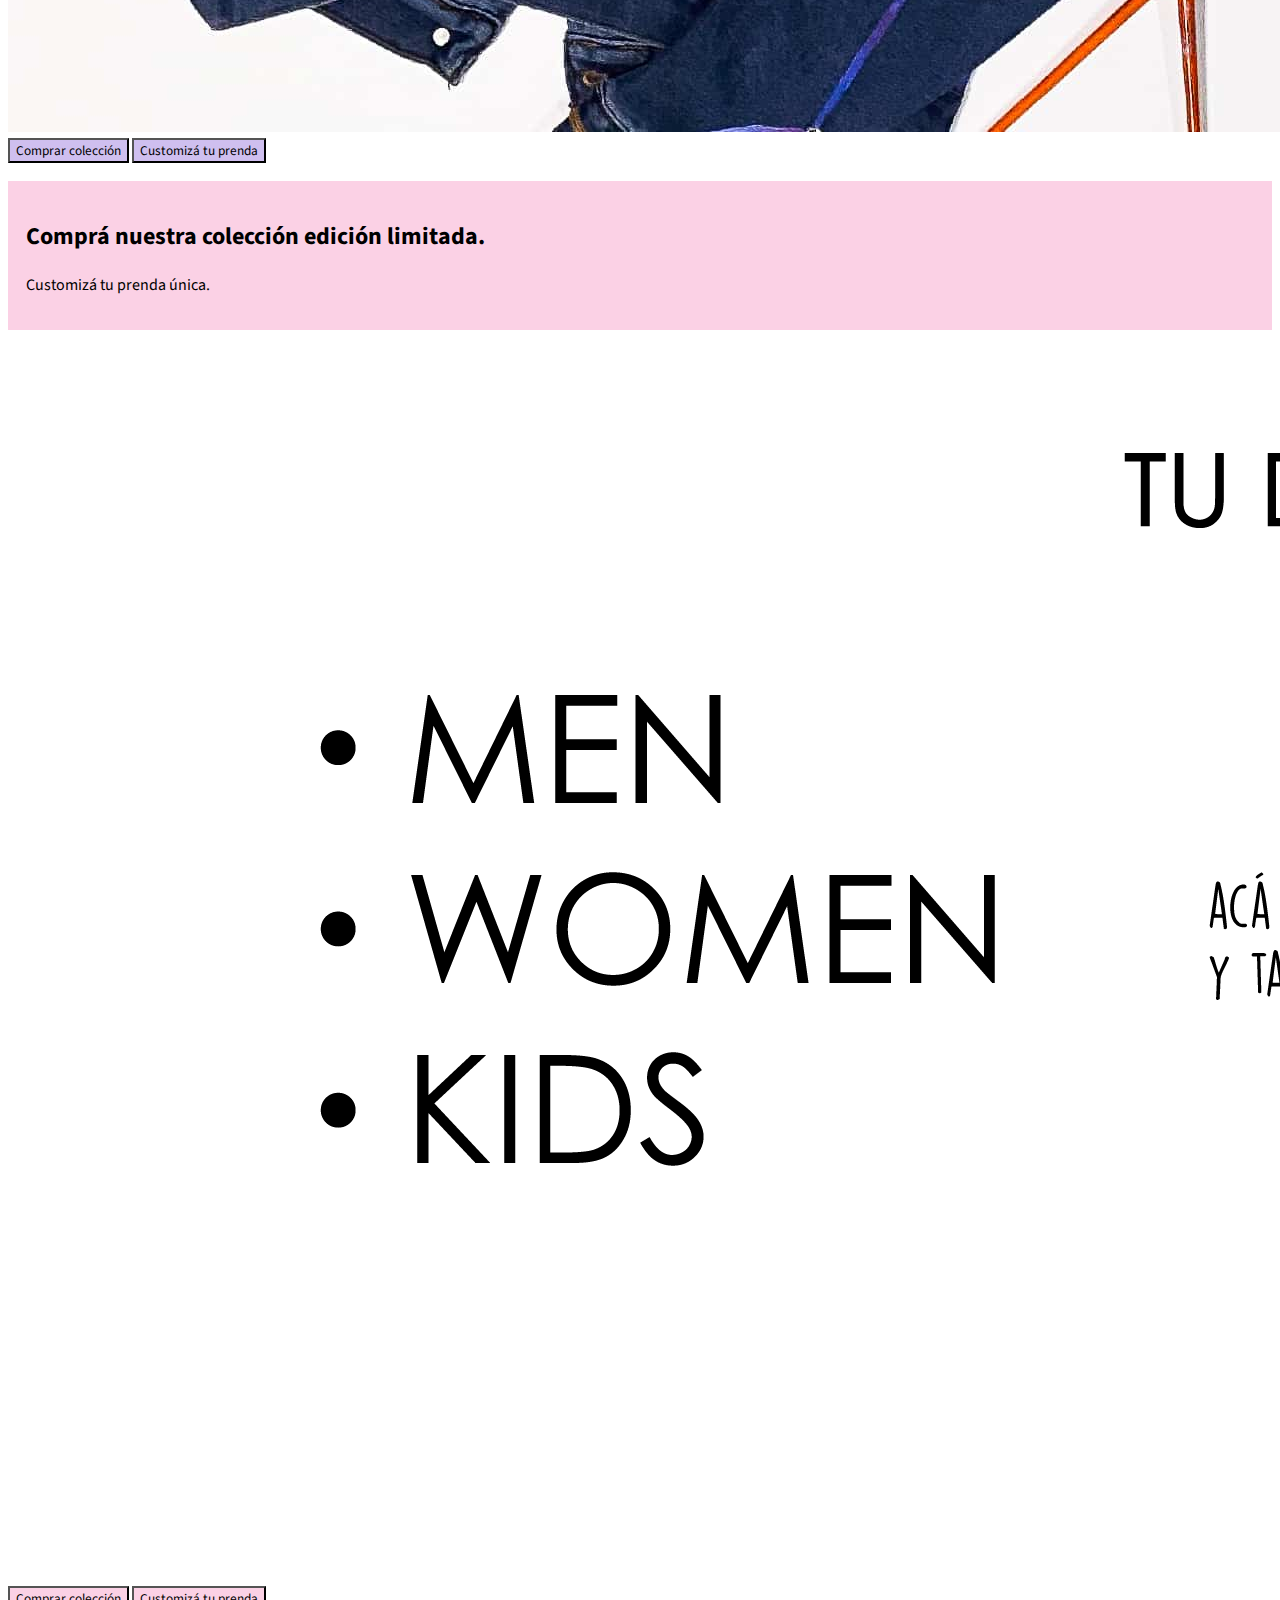
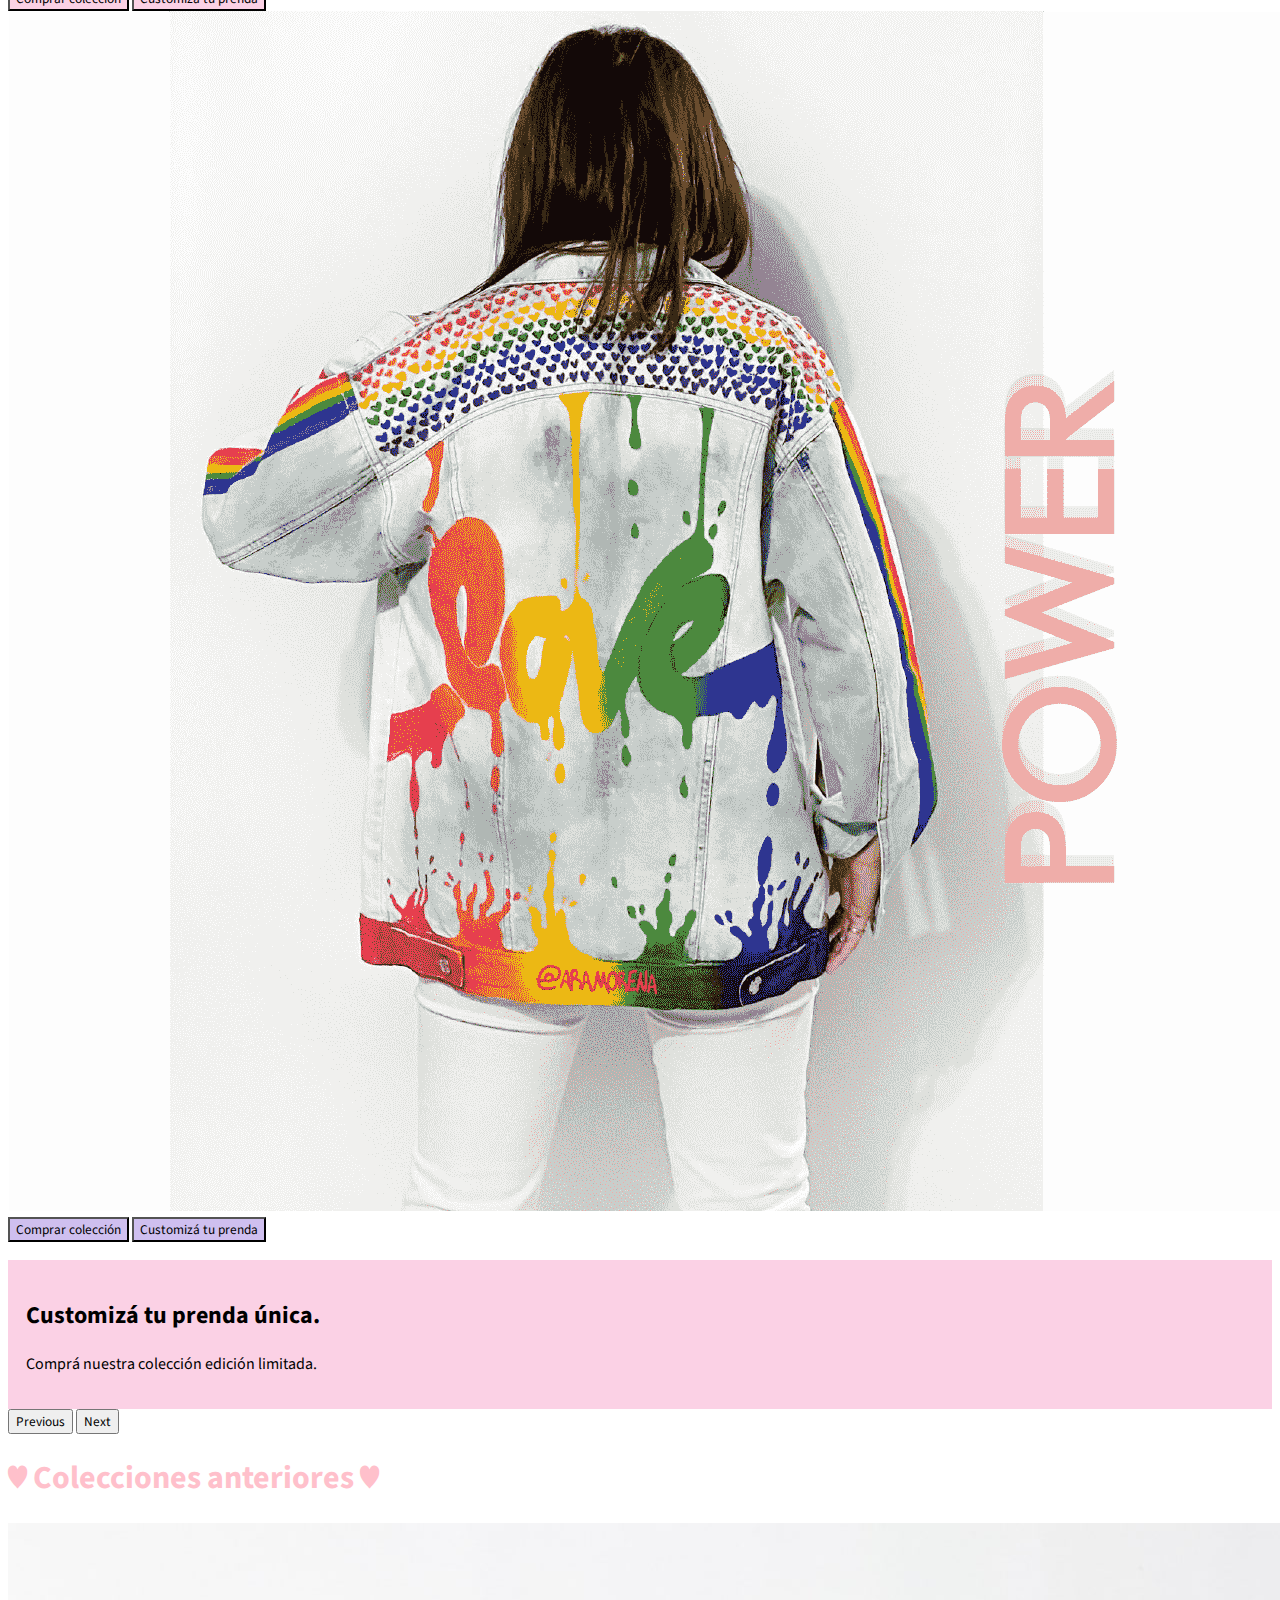
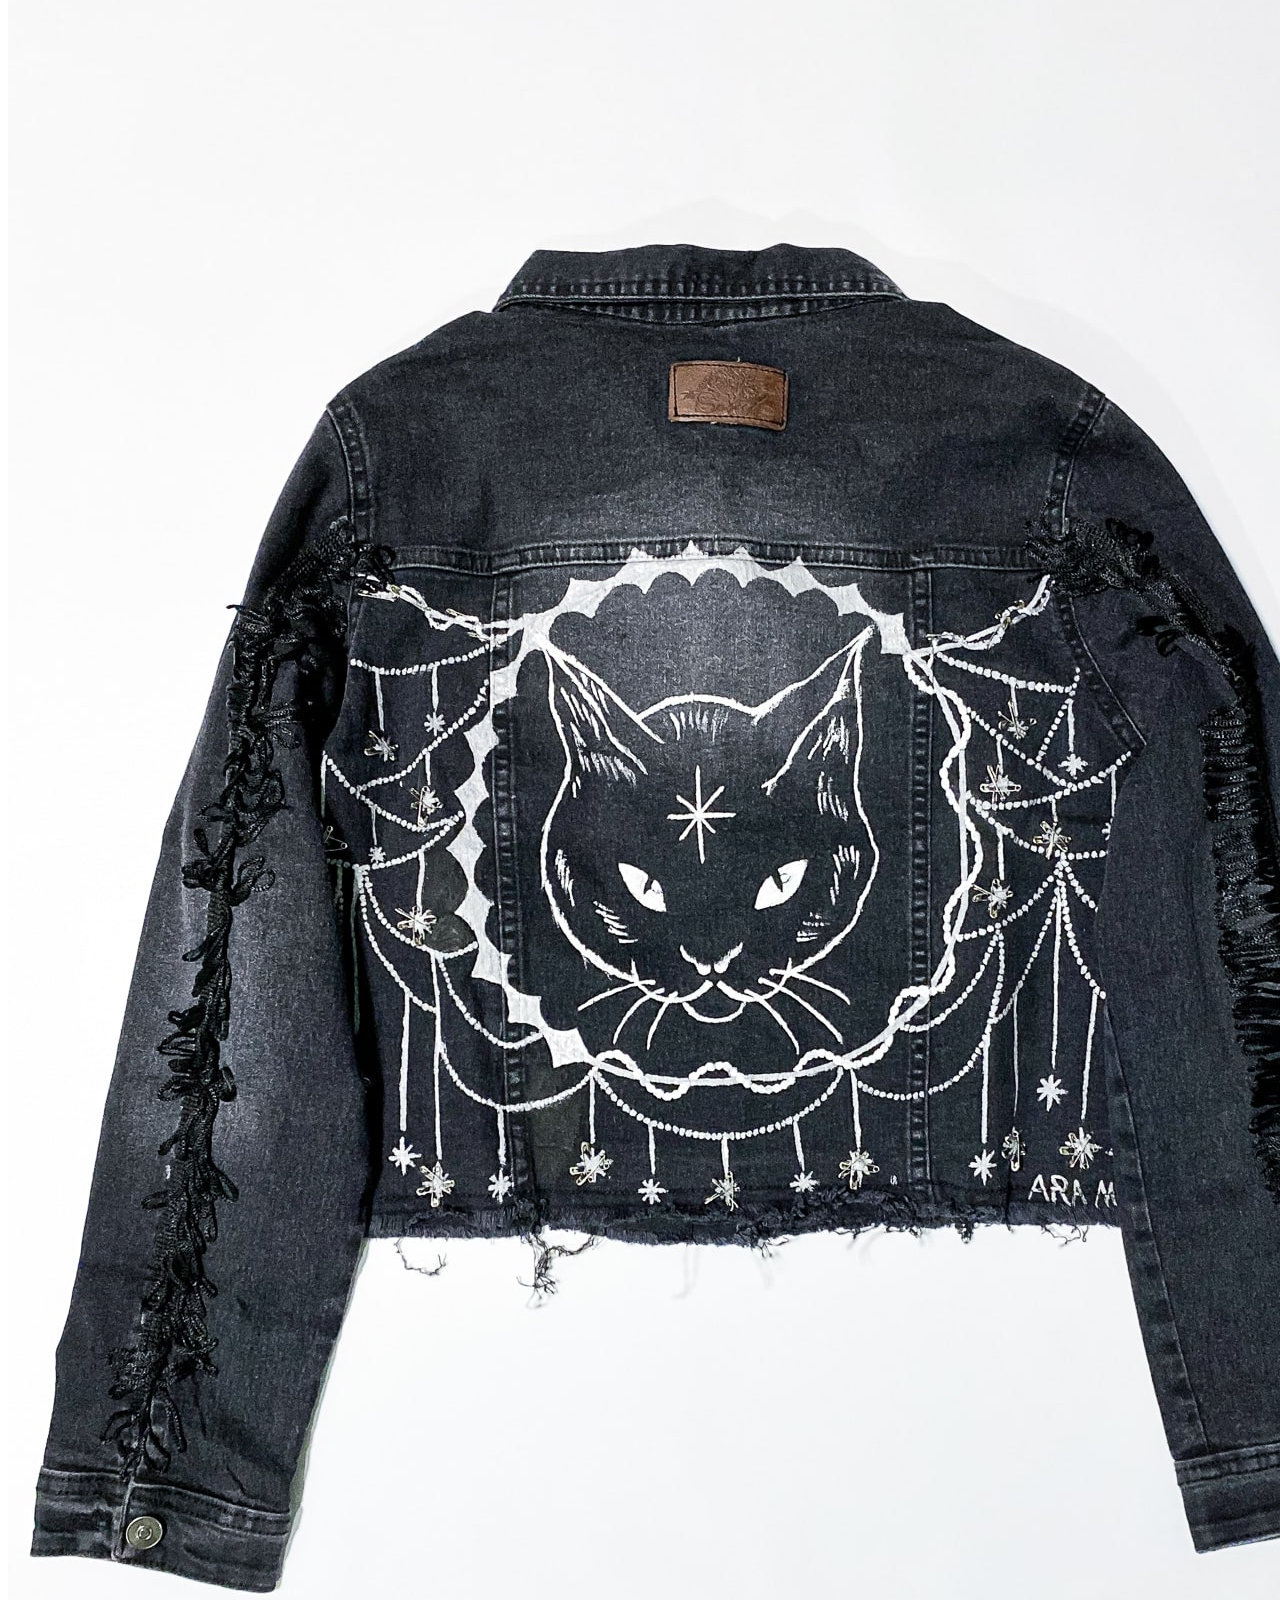
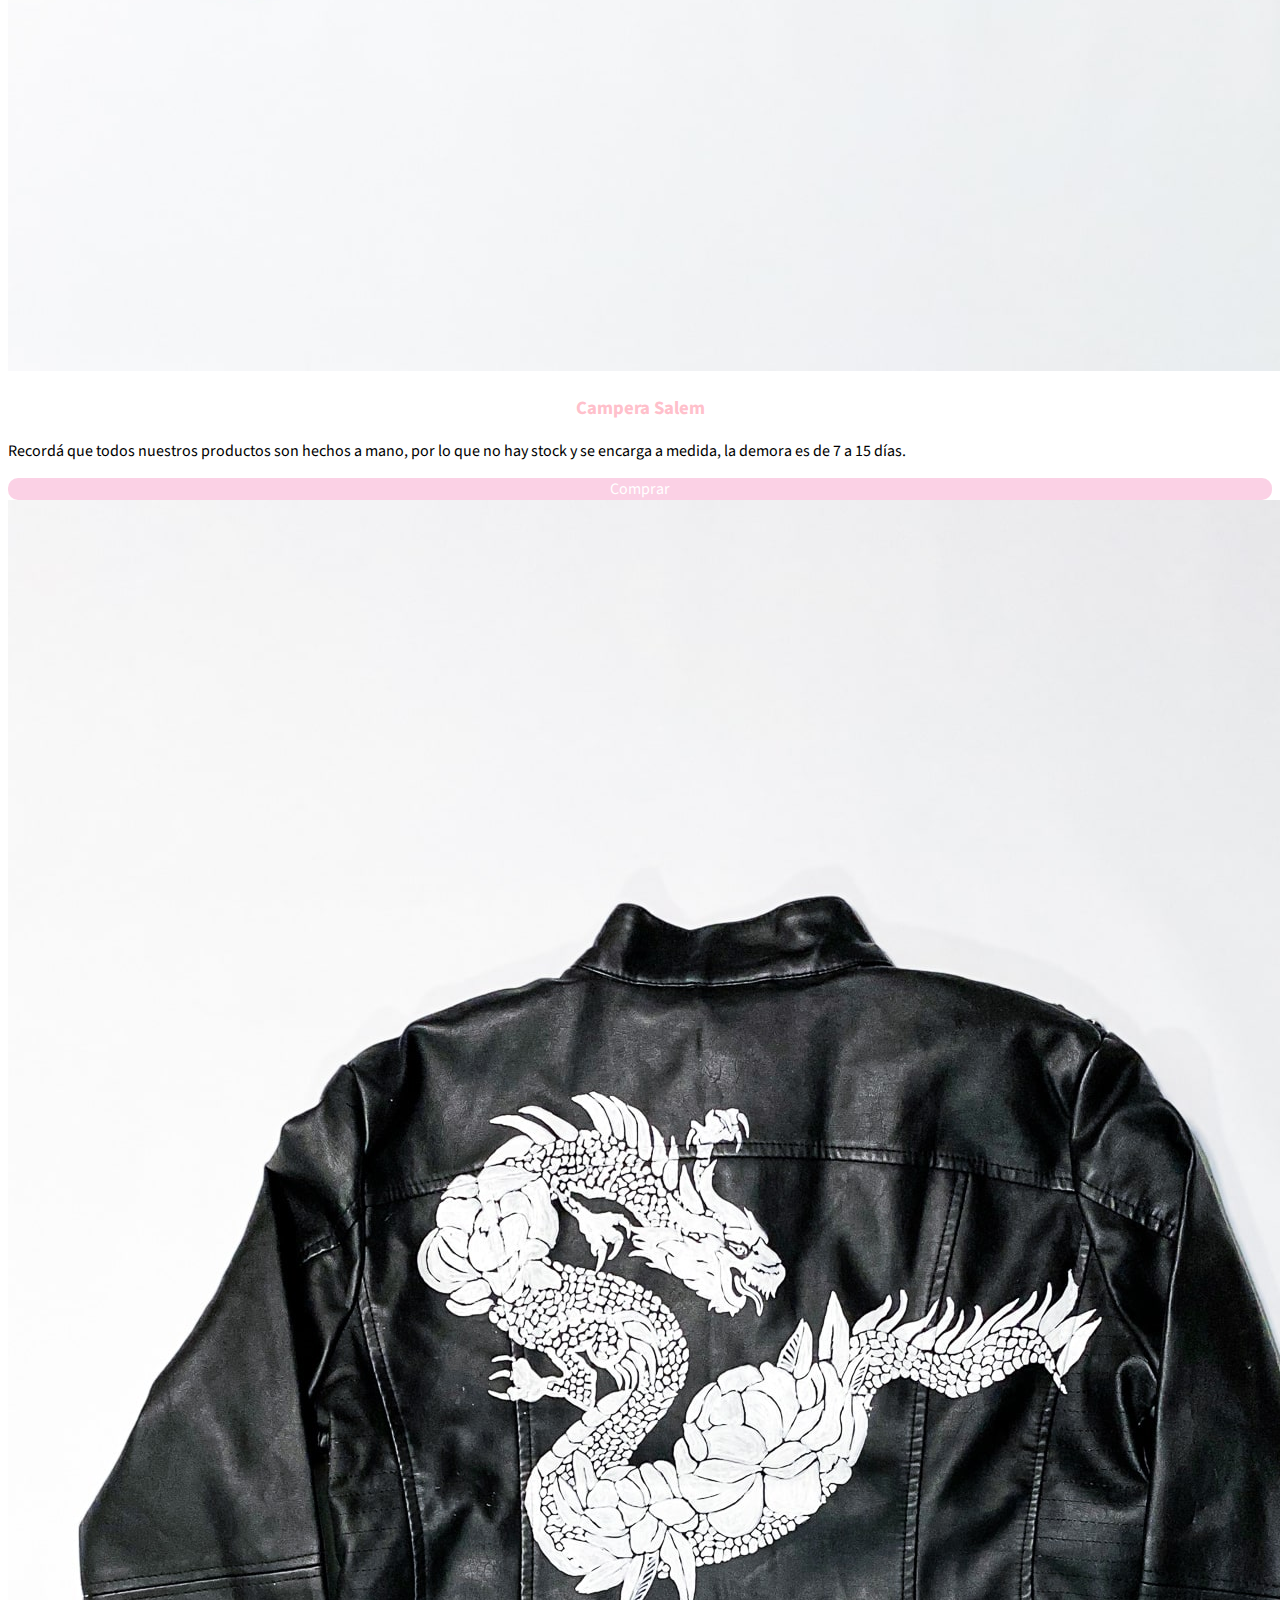
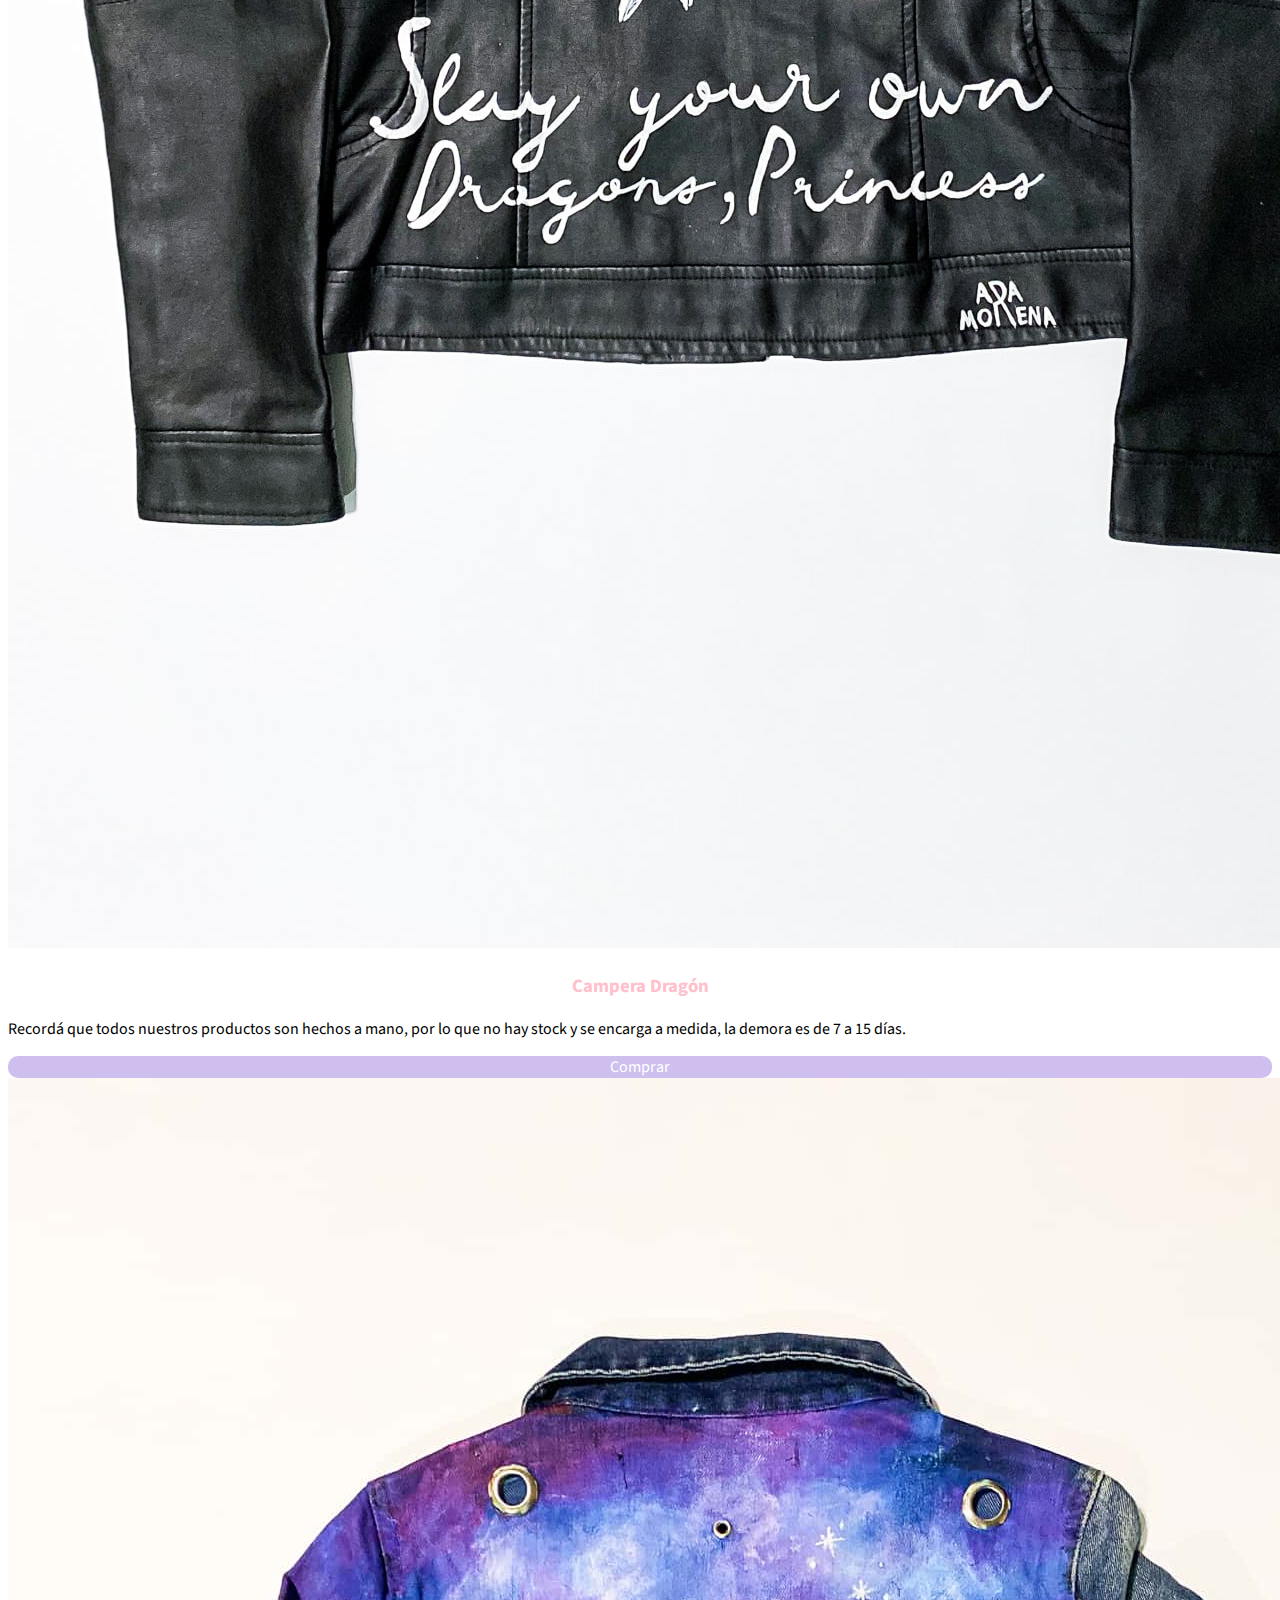
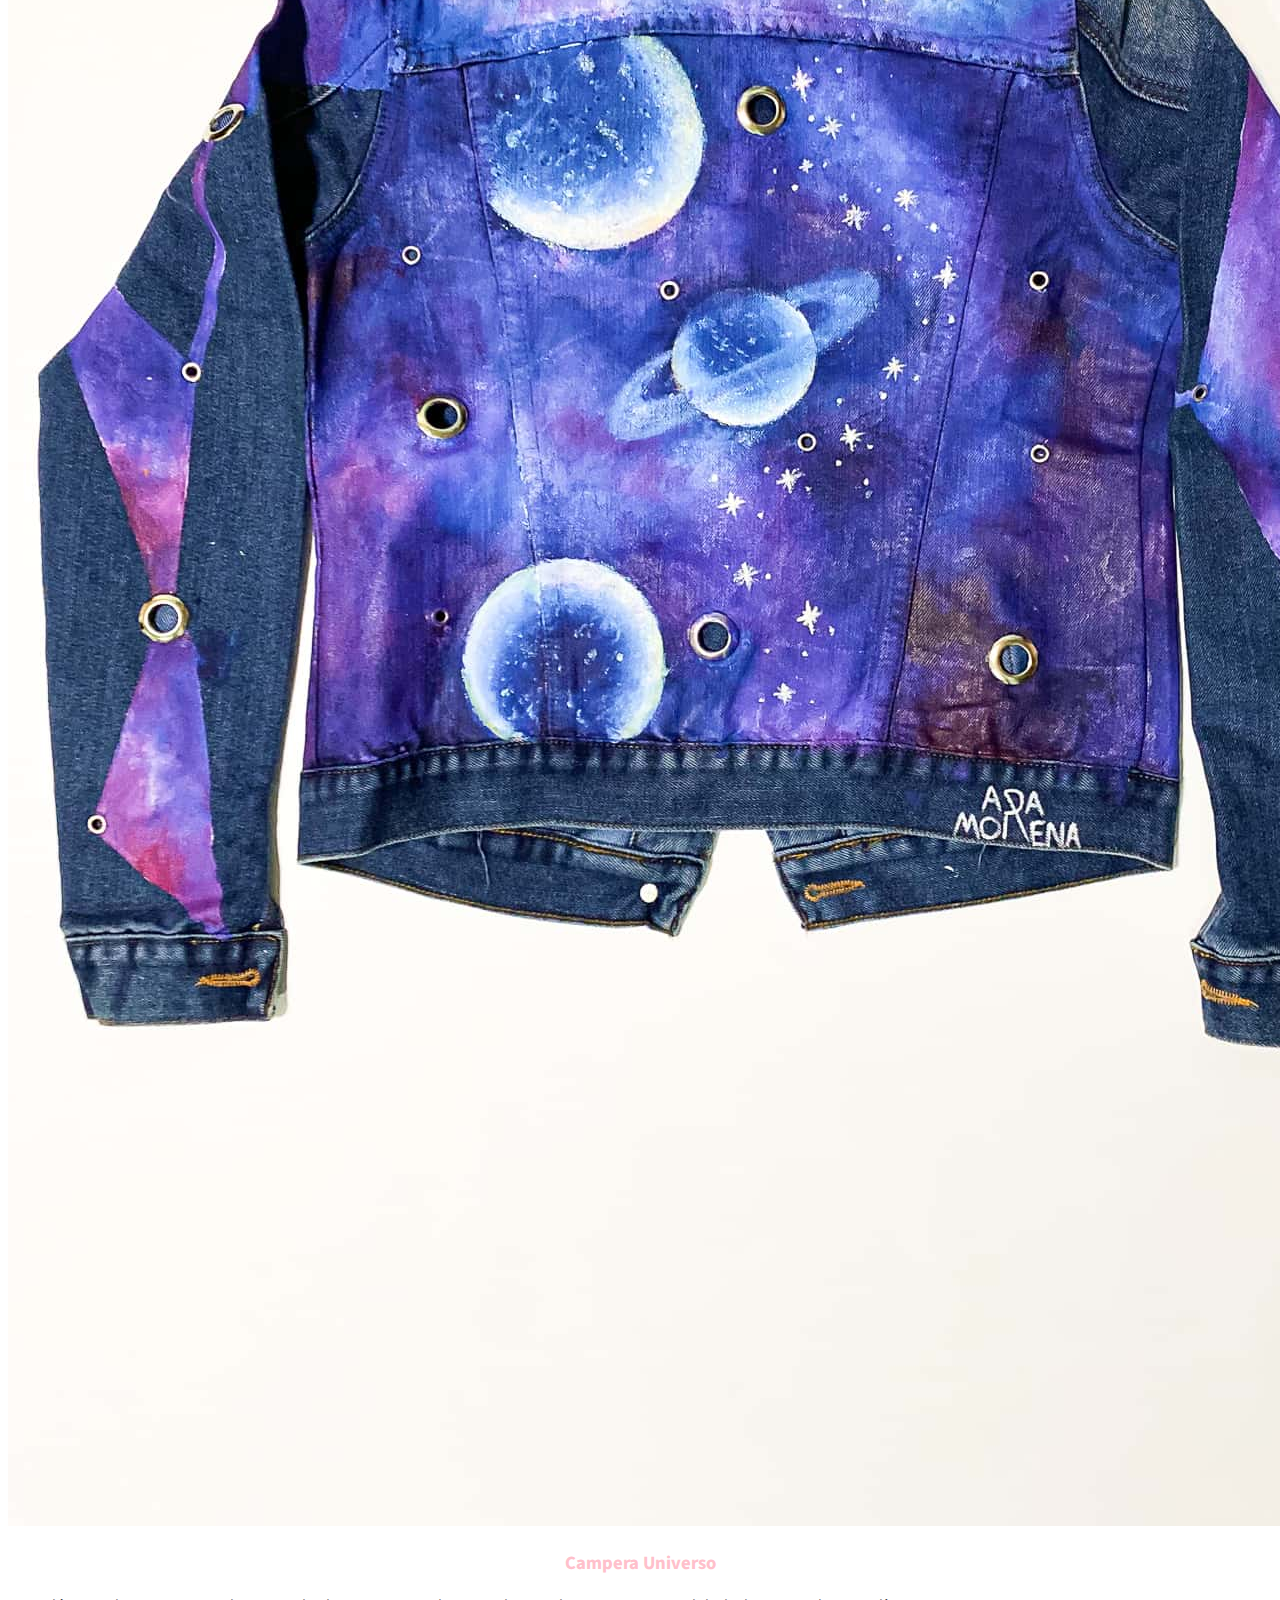
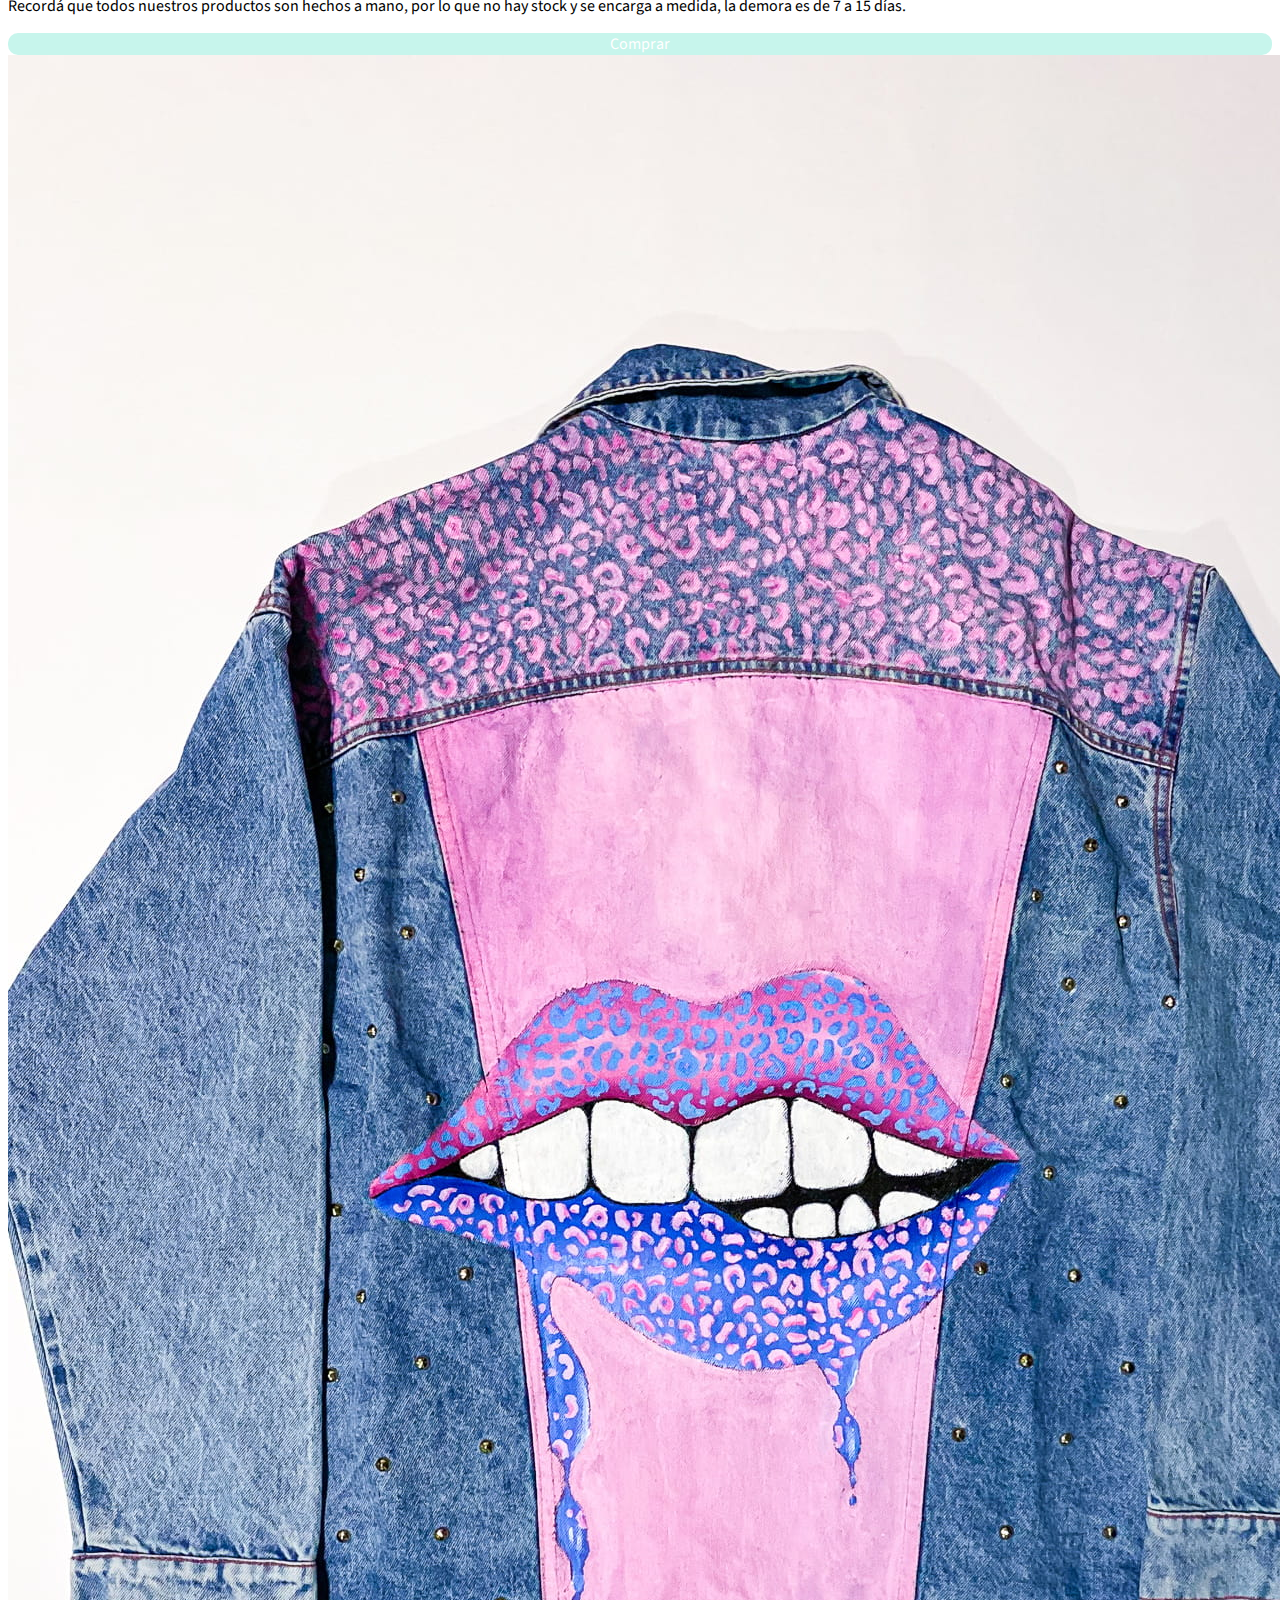
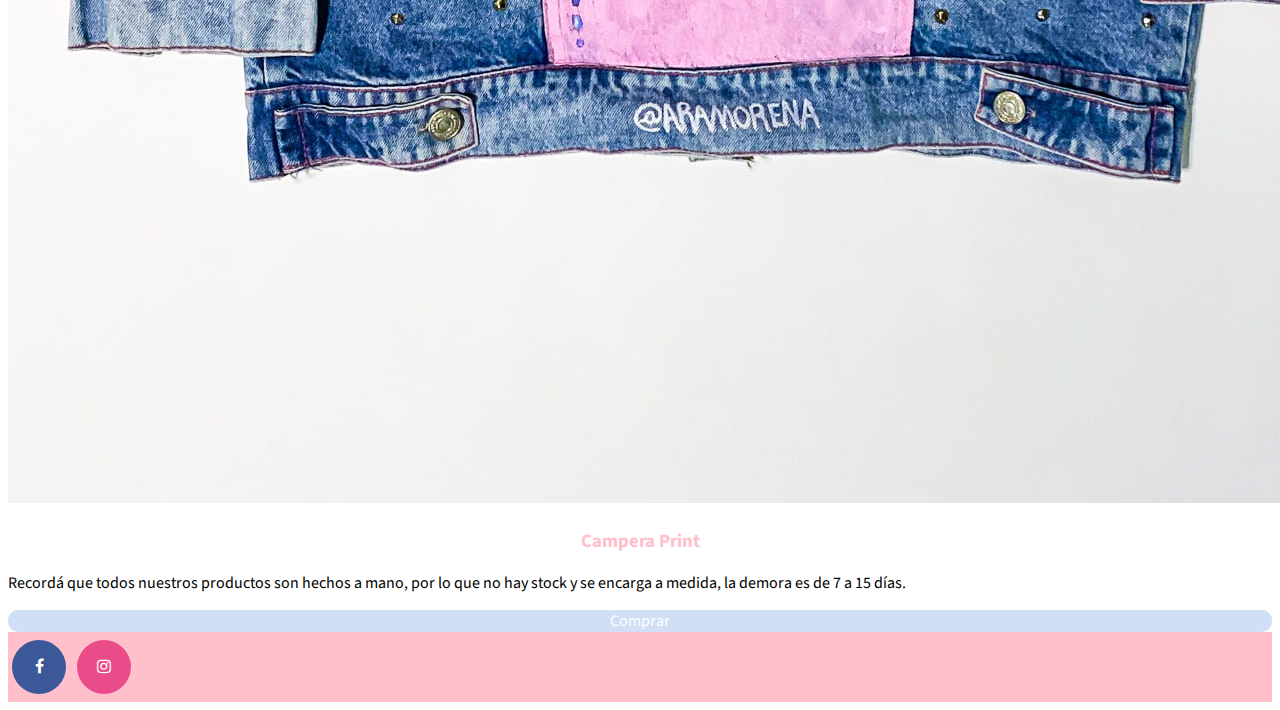
<file: Colecciones-anteriores.html>
<!doctype html>
<html lang="en">
  <head>
    <!-- Required meta tags -->
    <meta charset="utf-8">
    <meta name="viewport" content="width=device-width, initial-scale=1">
    <meta name="description" content="Comprá la colección anterior de camperas intervenidas artesanalmente de ara morena. Envios gratis.">
    <meta name="keywords" content="camperas, jackets, artesanal, intervenidas, pintadas a mano, originales, diseño, jean, denim, ecocuero, arte en prendas, tachas, coloridas, teñidas, camperas de jean, camperas de ecocuero, camperas con flecos, colores pasteles, indumetaria intervenida, calzado customizado">

    <!-- Bootstrap CSS -->
    <link href="https://cdn.jsdelivr.net/npm/bootstrap@5.0.2/dist/css/bootstrap.min.css" rel="stylesheet" integrity="sha384-EVSTQN3/azprG1Anm3QDgpJLIm9Nao0Yz1ztcQTwFspd3yD65VohhpuuCOmLASjC" crossorigin="anonymous">
    
    <!-- Mi css -->

    <link rel="stylesheet" href="css/main.css">

    <title>Comprá la colección anterior de camperas customizadas a mano ara morena</title>
    <link rel="shortcut icon" href="Imagenes/aralogo.svg" type="image/icon">
  </head>
  <body>

    <!-- inicia nav -->


    <nav class="navbar navbar-expand-lg navbar-light bg-pink" id="botonera">
      <div class="container-fluid">
        <a class="navbar-brand" href="index.html">
          <img src="Imagenes/aralogo.svg" alt="logo de la marca en cursiva ara morena art y clothing">
        </a>
        <button class="navbar-toggler" type="button" data-bs-toggle="collapse" data-bs-target="#navbarSupportedContent" aria-controls="navbarSupportedContent" aria-expanded="false" aria-label="Toggle navigation">
          <span class="navbar-toggler-icon"></span>
        </button>
        <div class="collapse navbar-collapse font-nav" id="navbarSupportedContent">
          <ul class="navbar-nav me-auto mb-2 mb-lg-0">
            <li class="nav-item">
              <a class="text-nav" href="Comprar-coleccion.html">Comprar colección</a>
            </li>
            <li class="nav-item">
              <a class="text-nav" href="Customiza-tu-prenda-unica.html">Customizá tu prenda</a>
            </li>
            <li class="nav-item">
              <a class="text-nav" href="Colecciones-anteriores.html">Colecciones anteriores</a>
            </li>
            <li class="nav-item">
              <a class="text-nav" href="Cuidados-de-tu-jacket.html">Cuidados de tu Jacket</a>
            </li>
            <li class="nav-item">
              <a class="text-nav" href="Sobre-nosotros.html">Sobre nosotros</a>
            </li>
            <li class="nav-item">
              <a class="text-nav" href="Contacto.html">Contacto</a>
          </li>
          </ul>
          <form class="d-flex">
            <input class="form-control me-4" type="search" placeholder="Buscar" aria-label="Buscar">
            <button class="btn btn-top btn-outline btn-violeta" type="submit">Buscar</button>
          </form>
        </div>
      </div>
    </nav>

  <!-- Termina nav -->

  <!-- Empieza Carrousel -->
  
  
  <div id="carouselExampleCaptions" class="carousel slide" data-bs-ride="false">
    <div class="carousel-indicators">
      <button type="button" data-bs-target="#carouselExampleCaptions" data-bs-slide-to="0" class="active" aria-current="true" aria-label="Slide 1"></button>
      <button type="button" data-bs-target="#carouselExampleCaptions" data-bs-slide-to="1" aria-label="Slide 2"></button>
      <button type="button" data-bs-target="#carouselExampleCaptions" data-bs-slide-to="2" aria-label="Slide 3"></button>
    </div>
    <div class="carousel-inner">
      <div class="carousel-item active ocultar-div">
        <img src="Imagenes/baner cuadro camperas-min.jpg" class="d-block w-100" alt="...">
        <div class="carousel-caption text-start btn-flex ">
          <a href="Comprar-coleccion.html"><button type="button" class=" btn btn-violeta">Comprar colección</button></a>
          <a href="Customiza-tu-prenda-unica.html"><button type="button" class=" btn btn-violeta">Customizá tu prenda</button></a>
          <div class="text-car ocultar-div">
            <h2>Comprá nuestra colección edición limitada.</h2>
            <p>Customizá tu prenda única.</p>
          </div>
      
        </div>
      </div>
      <div class="carousel-item ocultar-div">
        <img src="Imagenes/ban21@150x-min.png" class="d-block w-100" alt="banner, te explica que podes elegir la prenda que quieras para customizarla y que es para todos los géneros">
        <div class="carousel-caption text-start btn-flex">
          <a href="Comprar-coleccion.html"><button type="button" class=" btn shadow-sm btn-rosapastel">Comprar colección</button></a>
          <a href="Customiza-tu-prenda-unica.html"><button type="button" class=" btn shadow-sm btn-rosapastel">Customizá tu prenda</button></a>
        </div>
      </div>
      <div class="carousel-item ocultar-div">
        <img src="Imagenes/banner serie-min.png" class="d-block w-100" alt="tres camperas, la primera con la palabra love en colores del arcoiris, la segunda con una luna y flores bordada alrededor y la tercera un corazon con fuego en colores pastel">
        <div class="carousel-caption text-start btn-flex">
          <a href="Comprar-coleccion.html"><button type="button" class=" btn  btn-violeta">Comprar colección</button></a>
          <a href="Customiza-tu-prenda-unica.html"><button type="button" class=" btn  btn-violeta">Customizá tu prenda</button></a>
           <div class="text-car ocultar-div">
            <h2>Customizá tu prenda única.</h2>
            <p>Comprá nuestra colección edición limitada.</p>
          </div>
        </div>
      </div>
    </div>
    <button class="carousel-control-prev" type="button" data-bs-target="#carouselExampleCaptions" data-bs-slide="prev">
      <span class="carousel-control-prev-icon" aria-hidden="true"></span>
      <span class="visually-hidden">Previous</span>
    </button>
    <button class="carousel-control-next" type="button" data-bs-target="#carouselExampleCaptions" data-bs-slide="next">
      <span class="carousel-control-next-icon" aria-hidden="true"></span>
      <span class="visually-hidden">Next</span>
    </button>
  </div>
   <!-- Termina Carrousel -->

    <!-- Empieza fotos -->
    <main>
        <div class="container-fluid">
            <h1 class="mt-4 text-center bg-pink2">♥ Colecciones anteriores ♥</h1>
            <section class="row">

                <article class="col-md-6 col-lg-3 mt-4 mb-4">
                    <div class="card">
                        <img src="Imagenes/cat b-min.jpg" class="card-img-top" alt="campera de denim negra intervenida con detalles metalicos y las lineas que dibujan a un gato en el centro de la espalda en blanco">
                        <div class="card-body">
                          <h3 class="card-title text-titulos">Campera Salem</h3>
                          <p class="card-text">Recordá que todos nuestros productos son hechos a mano, por lo que no hay stock y se encarga a medida, la demora es de 7 a 15 días.</p>
                          <a href="#" class="btn btn-rosapastel  btn-top">Comprar</a>
                        </div>
                      </div>
                </article>

                <article class="col-md-6 col-lg-3 mt-4 mb-4 ">
                    <div class="card">
                        <img src="Imagenes/dagon b-min.jpg" class="card-img-top" alt="campera de eco cuero intervenida a mano de un dragon lineal en blanco y el texto de slay your own dragon princess">
                        <div class="card-body">
                          <h3 class="card-title text-titulos">Campera Dragón</h3>
                          <p class="card-text">Recordá que todos nuestros productos son hechos a mano, por lo que no hay stock y se encarga a medida, la demora es de 7 a 15 días.</p>
                          <a href="#" class="btn btn-violeta btn-top">Comprar</a>
                        </div>
                      </div>
                </article>

                
                <article class="col-md-6 col-lg-3 mt-4 mb-4 ">
                    <div class="card">
                      <img src="Imagenes/universo b-min.jpg" class="card-img-top" alt="campera de denim pintada a mano con ojalillos metalicos y el universo en azul y violeta en toda la campera">
                        <div class="card-body">
                          <h3 class="card-title text-titulos">Campera Universo</h3>
                          <p class="card-text">Recordá que todos nuestros productos son hechos a mano, por lo que no hay stock y se encarga a medida, la demora es de 7 a 15 días.</p>
                          <a href="#" class="btn btn-verde btn-top">Comprar</a>
                        </div>
                      </div>
                </article>
                
                <article class="col-md-6 col-lg-3 mt-4 mb-4 ">
                    <div class="card">
                        <img src="Imagenes/print b-min.jpg" class="card-img-top" alt="campera de denim intervenida a mano con tachas, animal print rosa y una boca con animal print rosa y azul">
                        <div class="card-body">
                          <h3 class="card-title text-titulos">Campera Print</h3>
                          <p class="card-text">Recordá que todos nuestros productos son hechos a mano, por lo que no hay stock y se encarga a medida, la demora es de 7 a 15 días.</p>
                          <a href="#" class="btn btn-lavanda btn-top">Comprar</a>
                        </div>
                      </div>
                </article>

            </section>         
          </div>
          <!-- Termina fotos -->
    </main>
    <footer class="py-3 text-center bg-pink">
      <div class="row">
        <div class= "me-auto text-center mt-4">
            <a href="http://facebook.com/aramorenajackets" target="_blank" class="btn-social btn-facebook"><i class="fa fa-facebook"></i></a>
    
        <a href="http://instagram.com/aramorena" target="_blank" class="btn-social btn-instagram"><i class="fa fa-instagram"></i></a>
      </div>
    </footer>
      <script src="https://cdn.jsdelivr.net/npm/bootstrap@5.2.1/dist/js/bootstrap.bundle.min.js" integrity="sha384-u1OknCvxWvY5kfmNBILK2hRnQC3Pr17a+RTT6rIHI7NnikvbZlHgTPOOmMi466C8" crossorigin="anonymous"></script>
  </body>
</html>
</file>
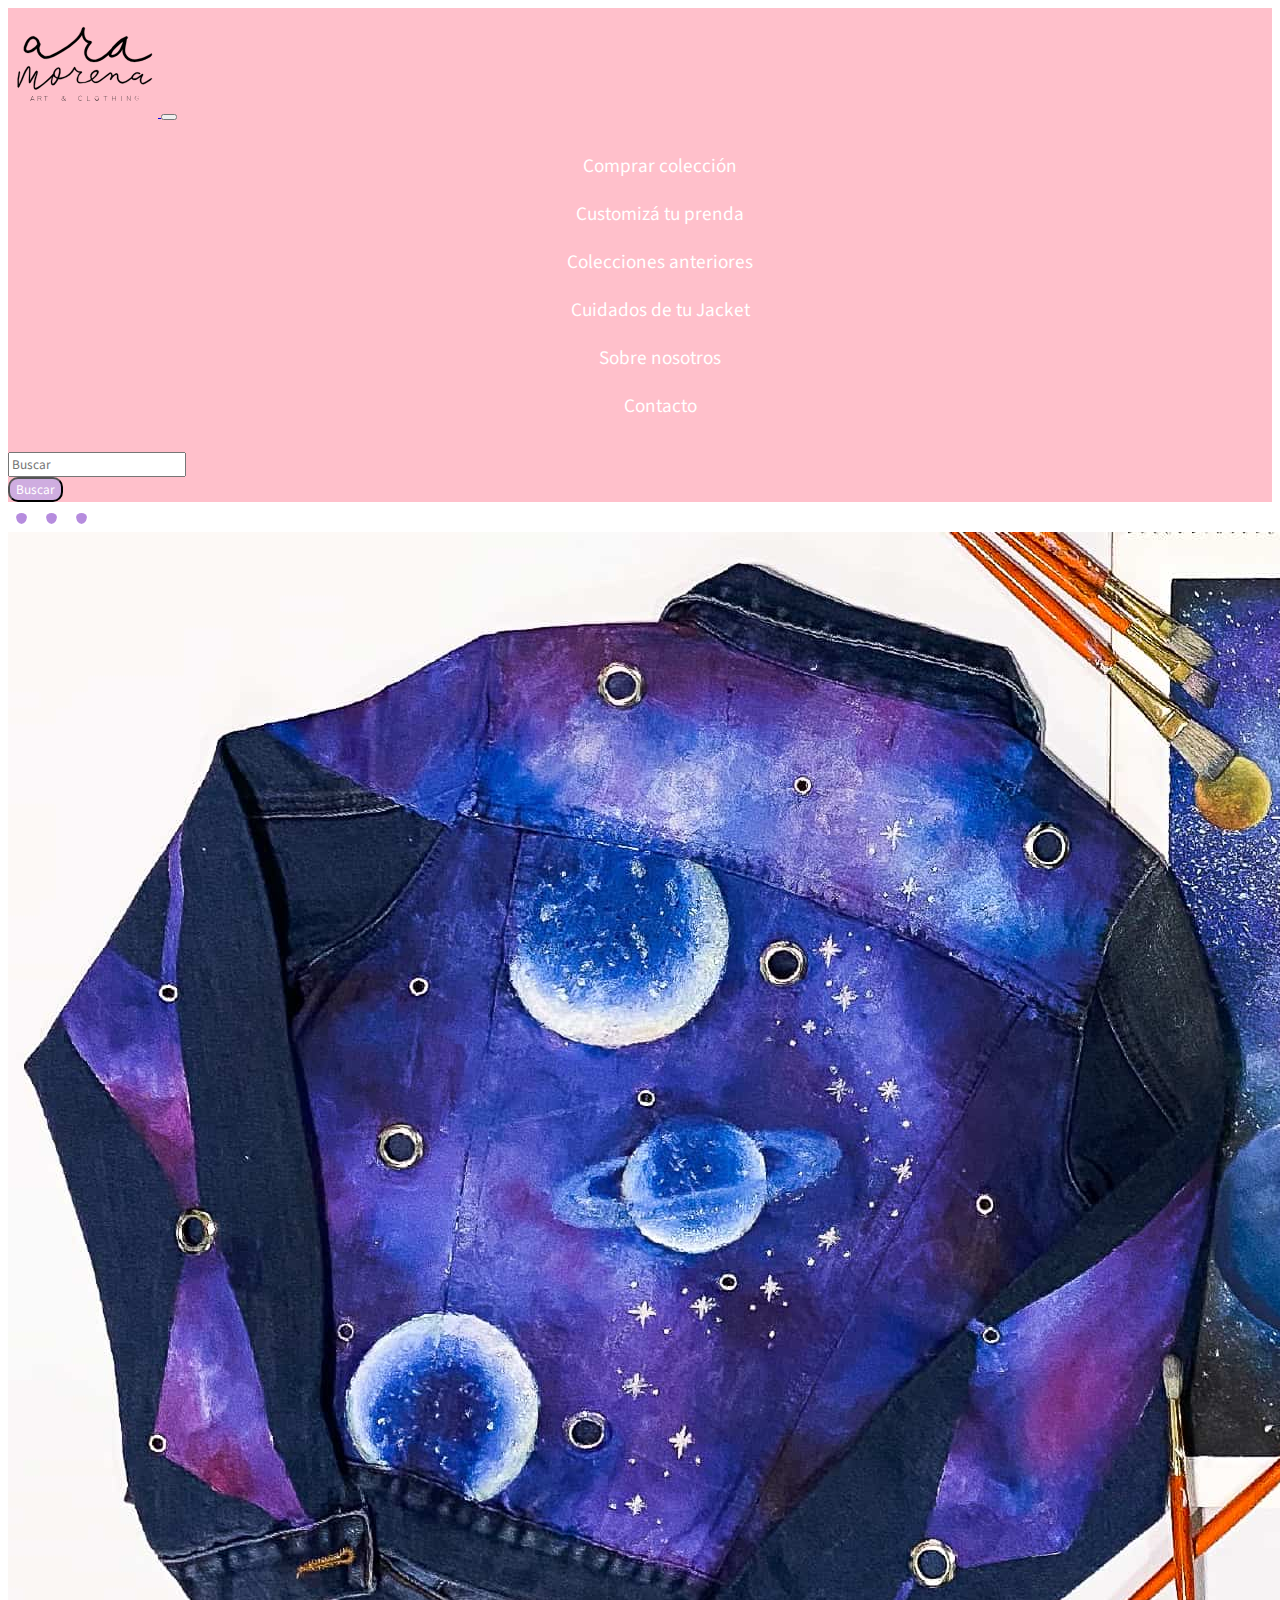
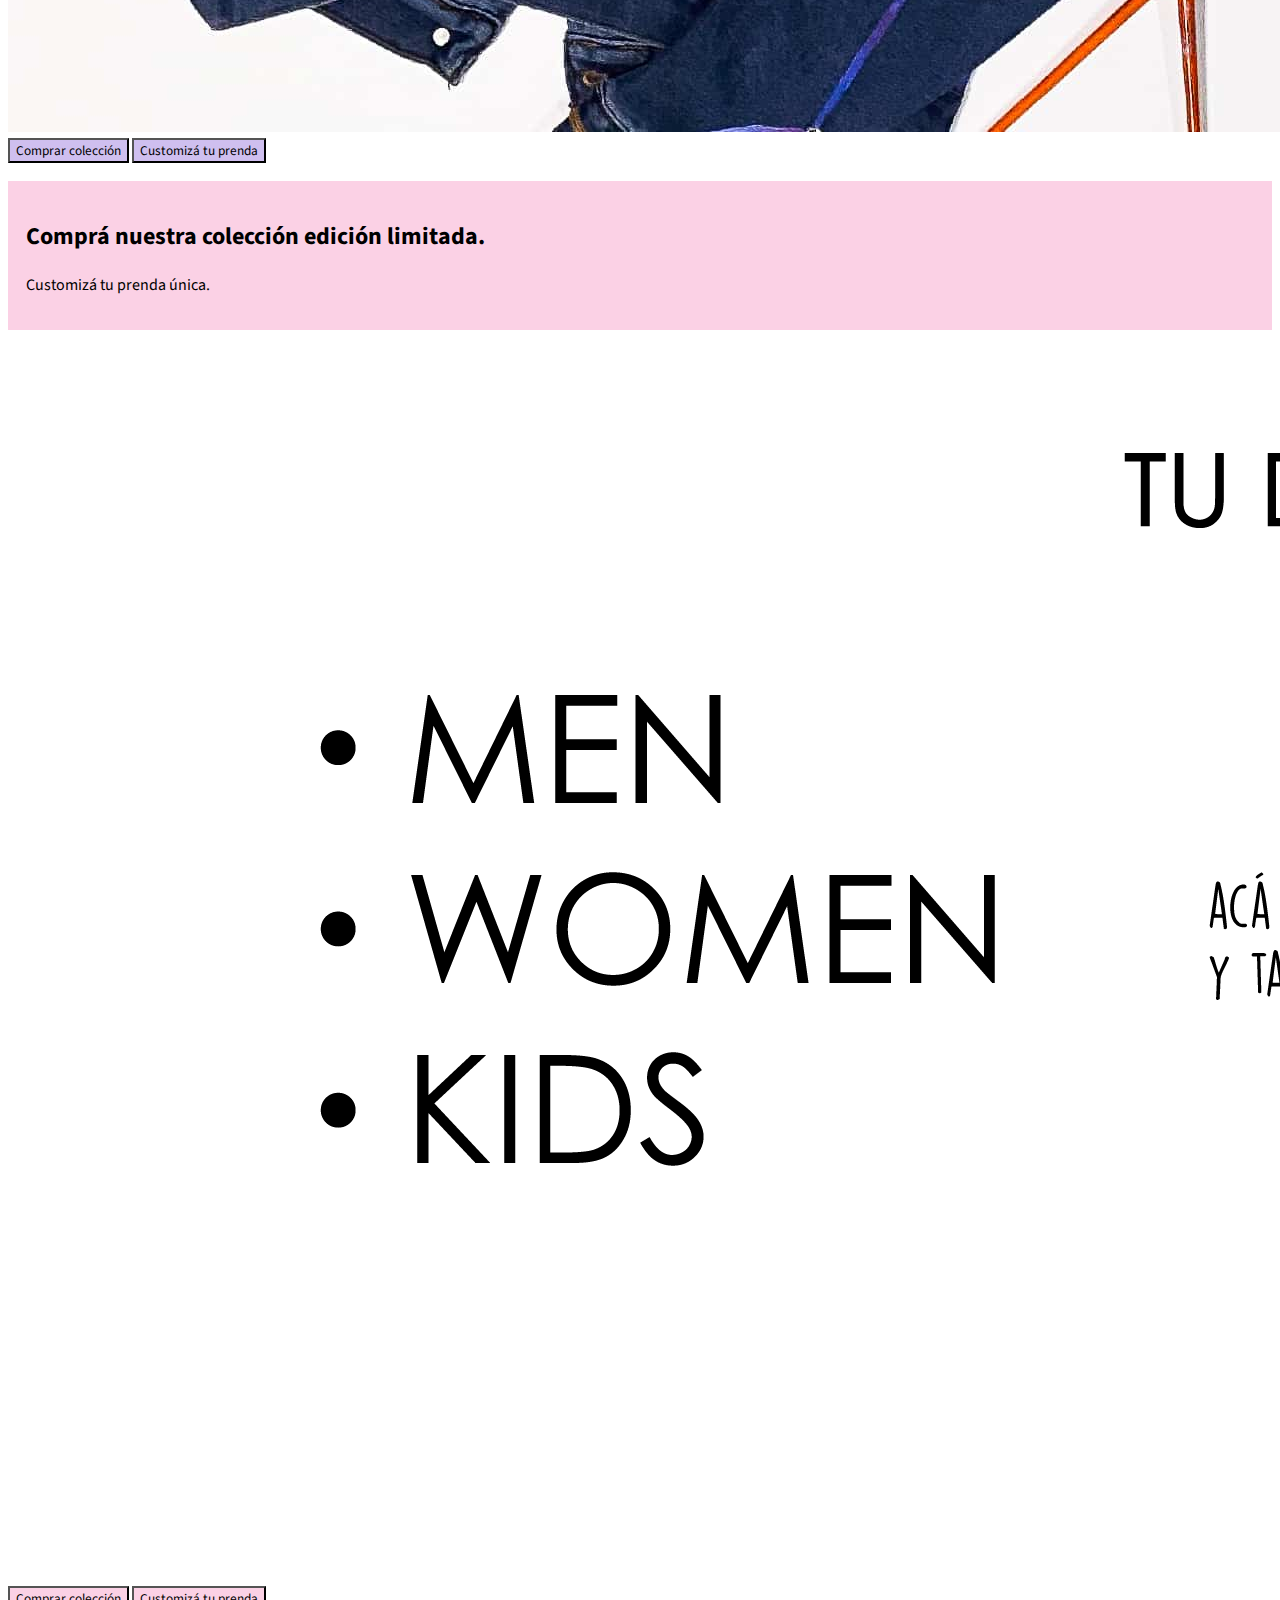
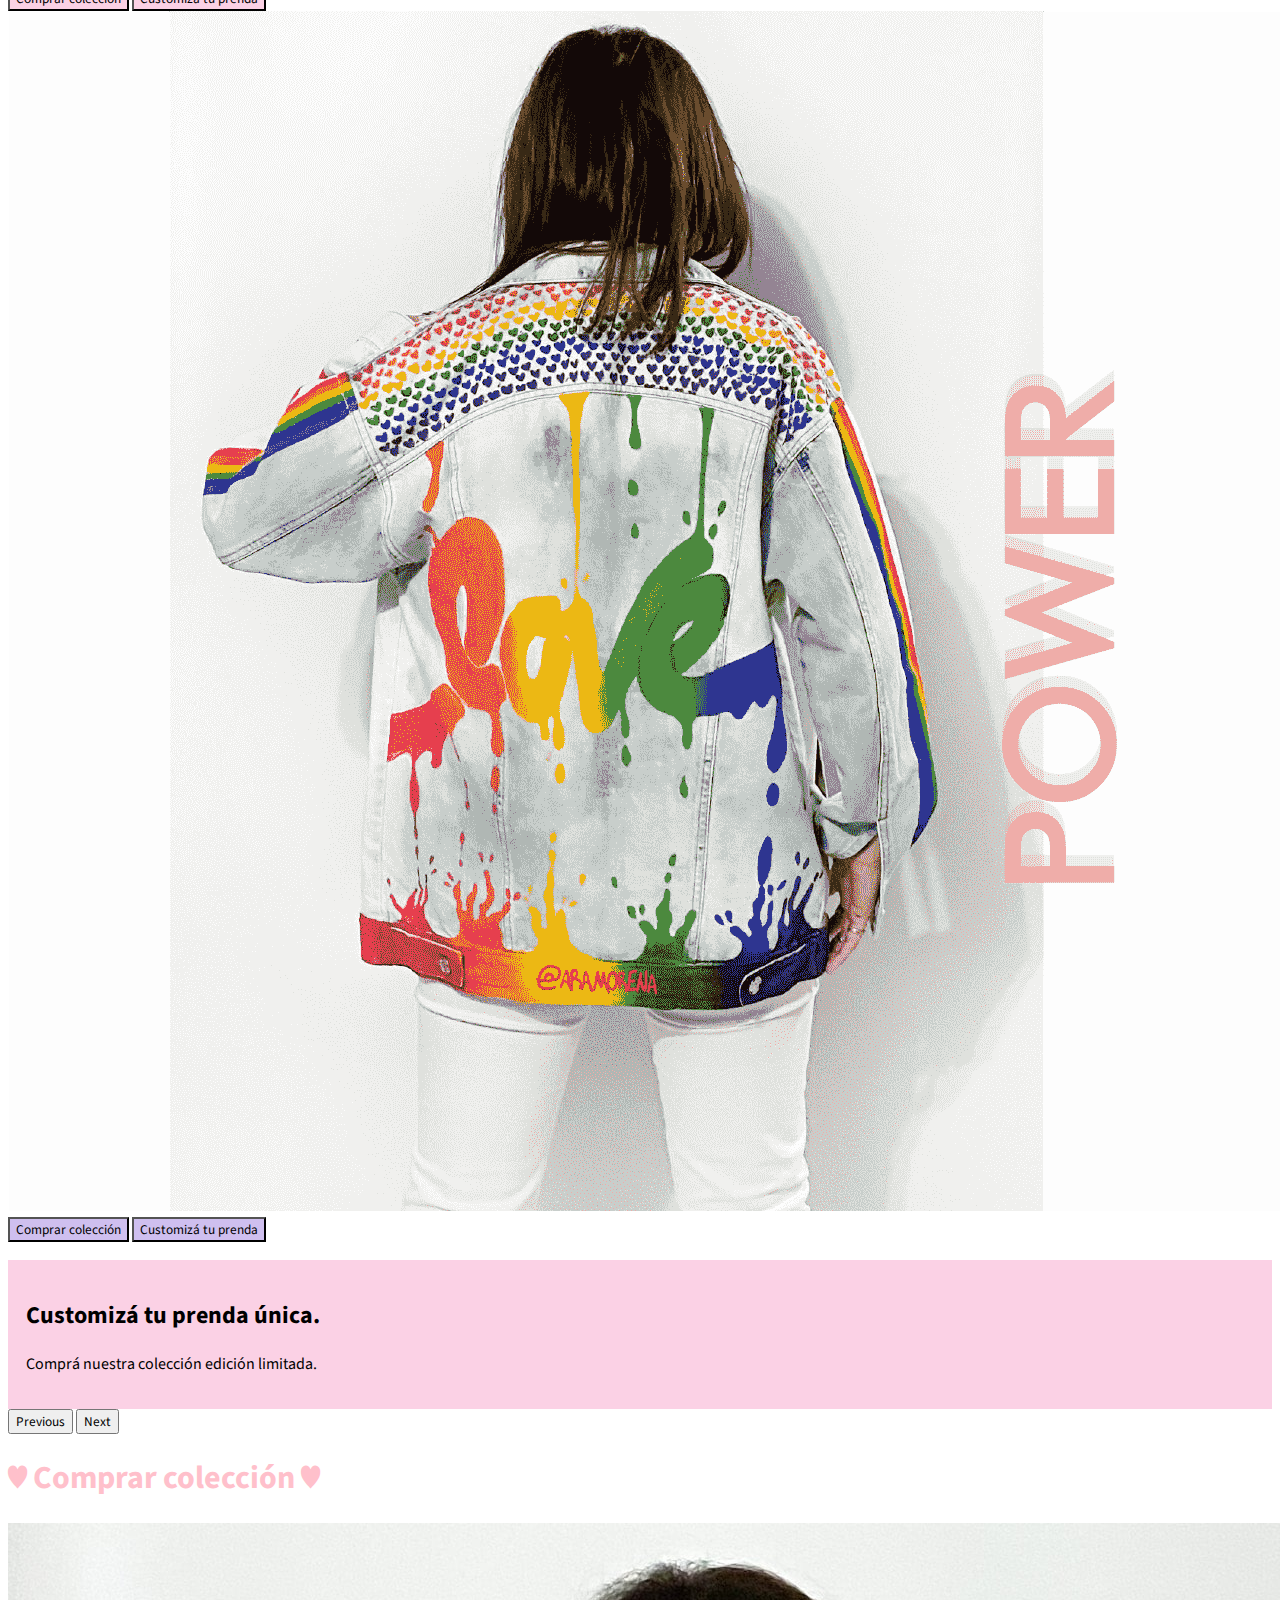
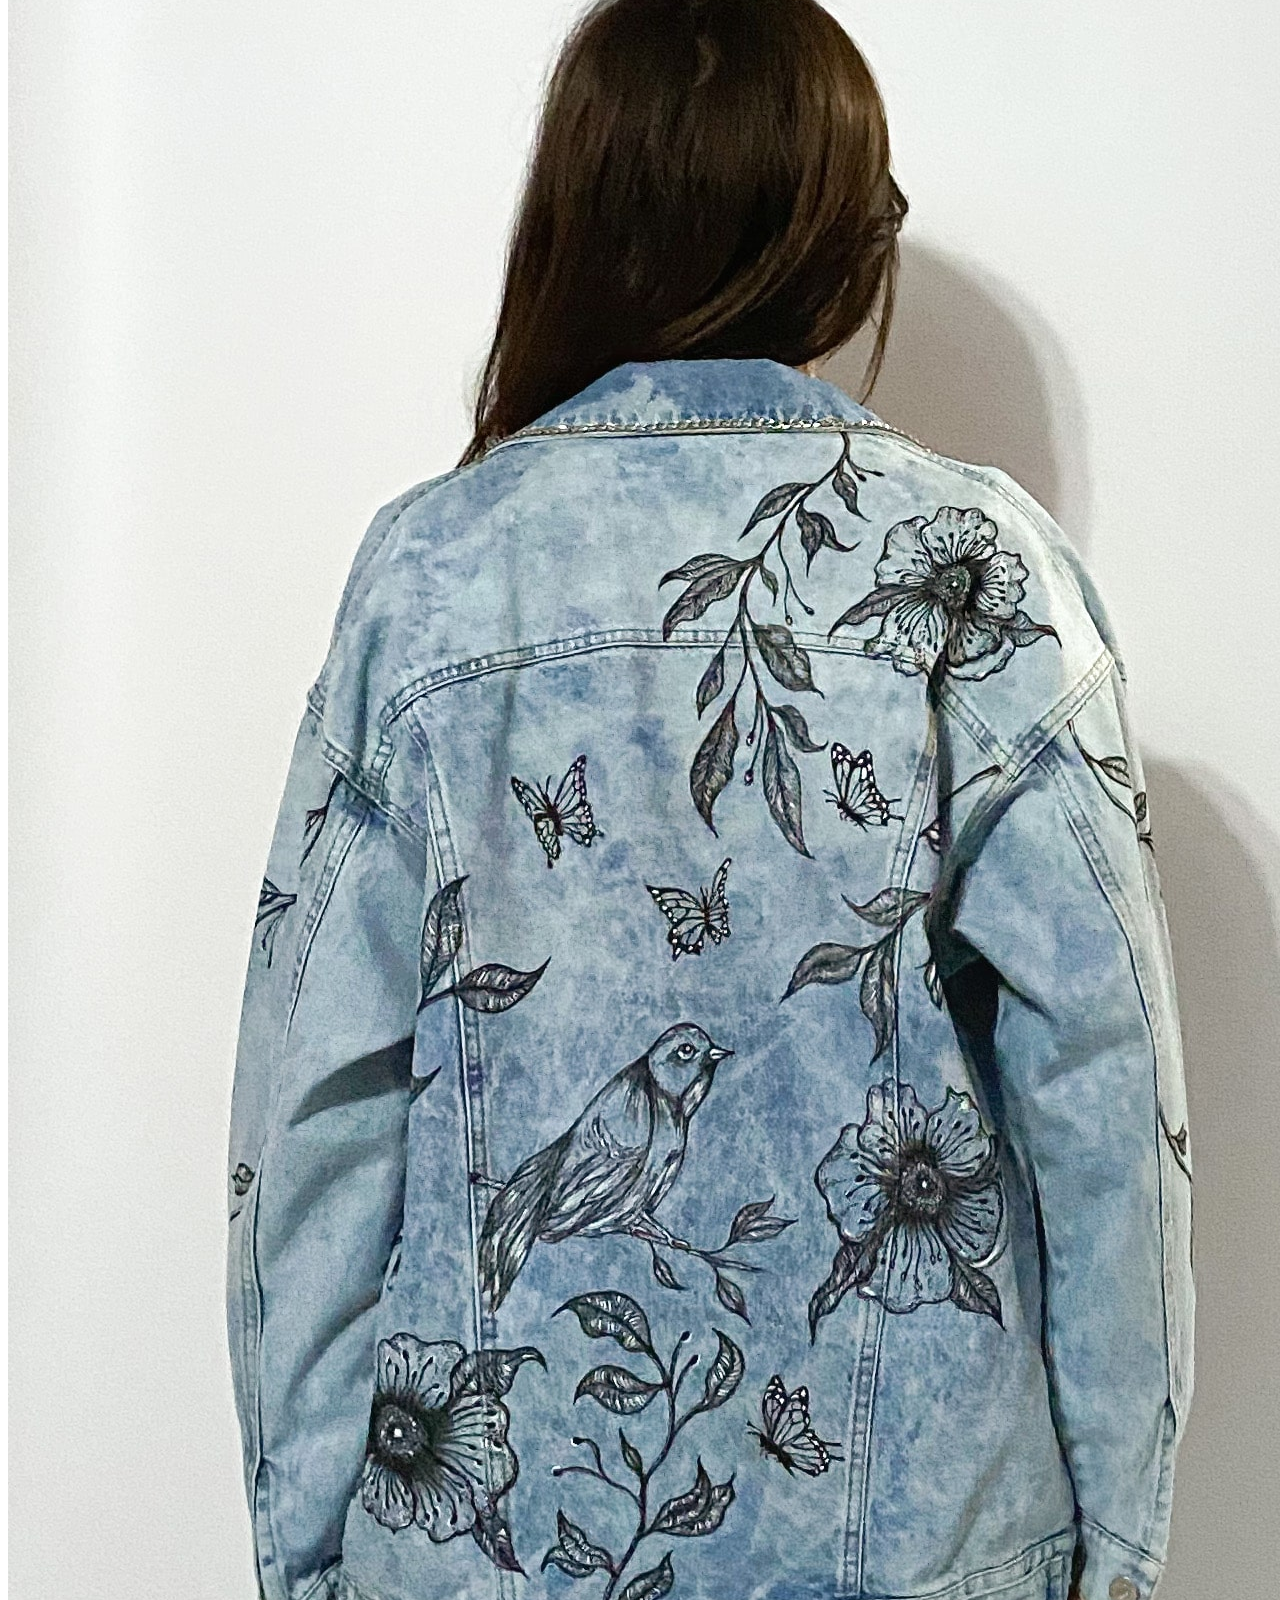
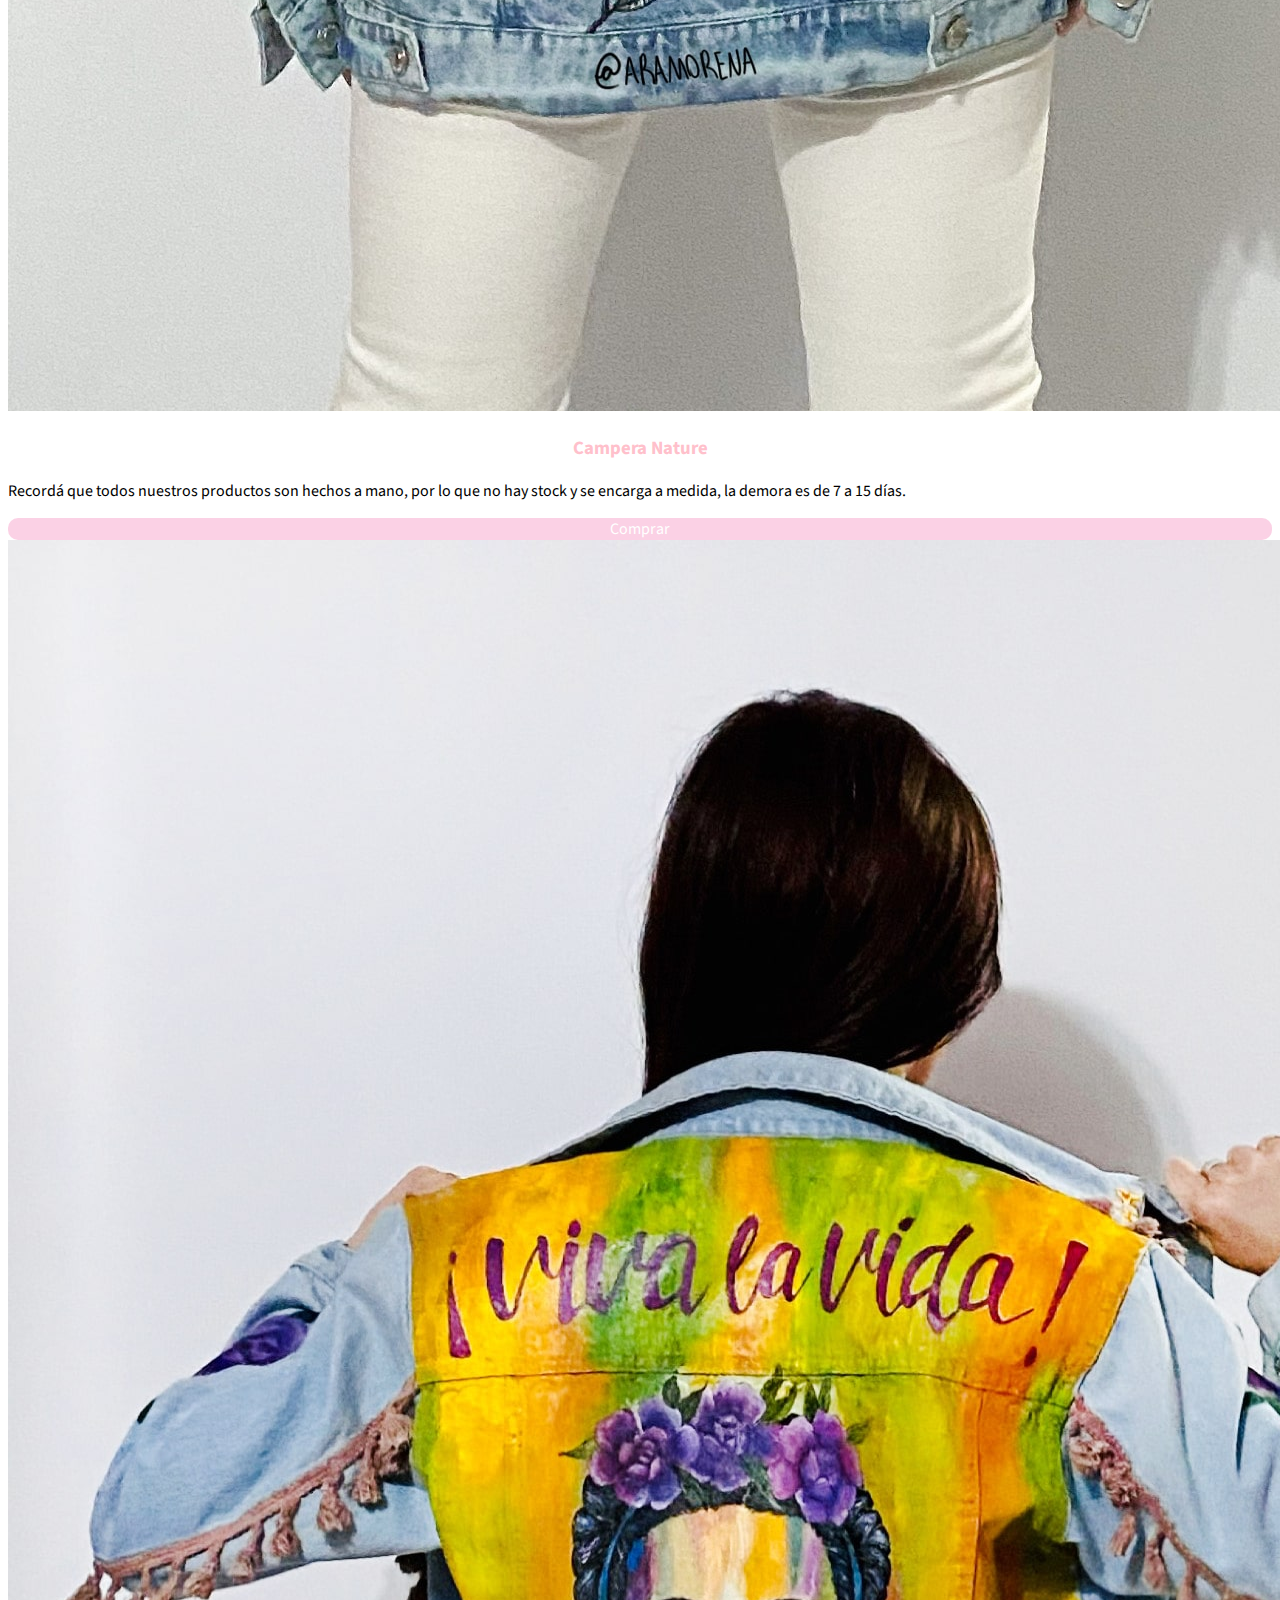
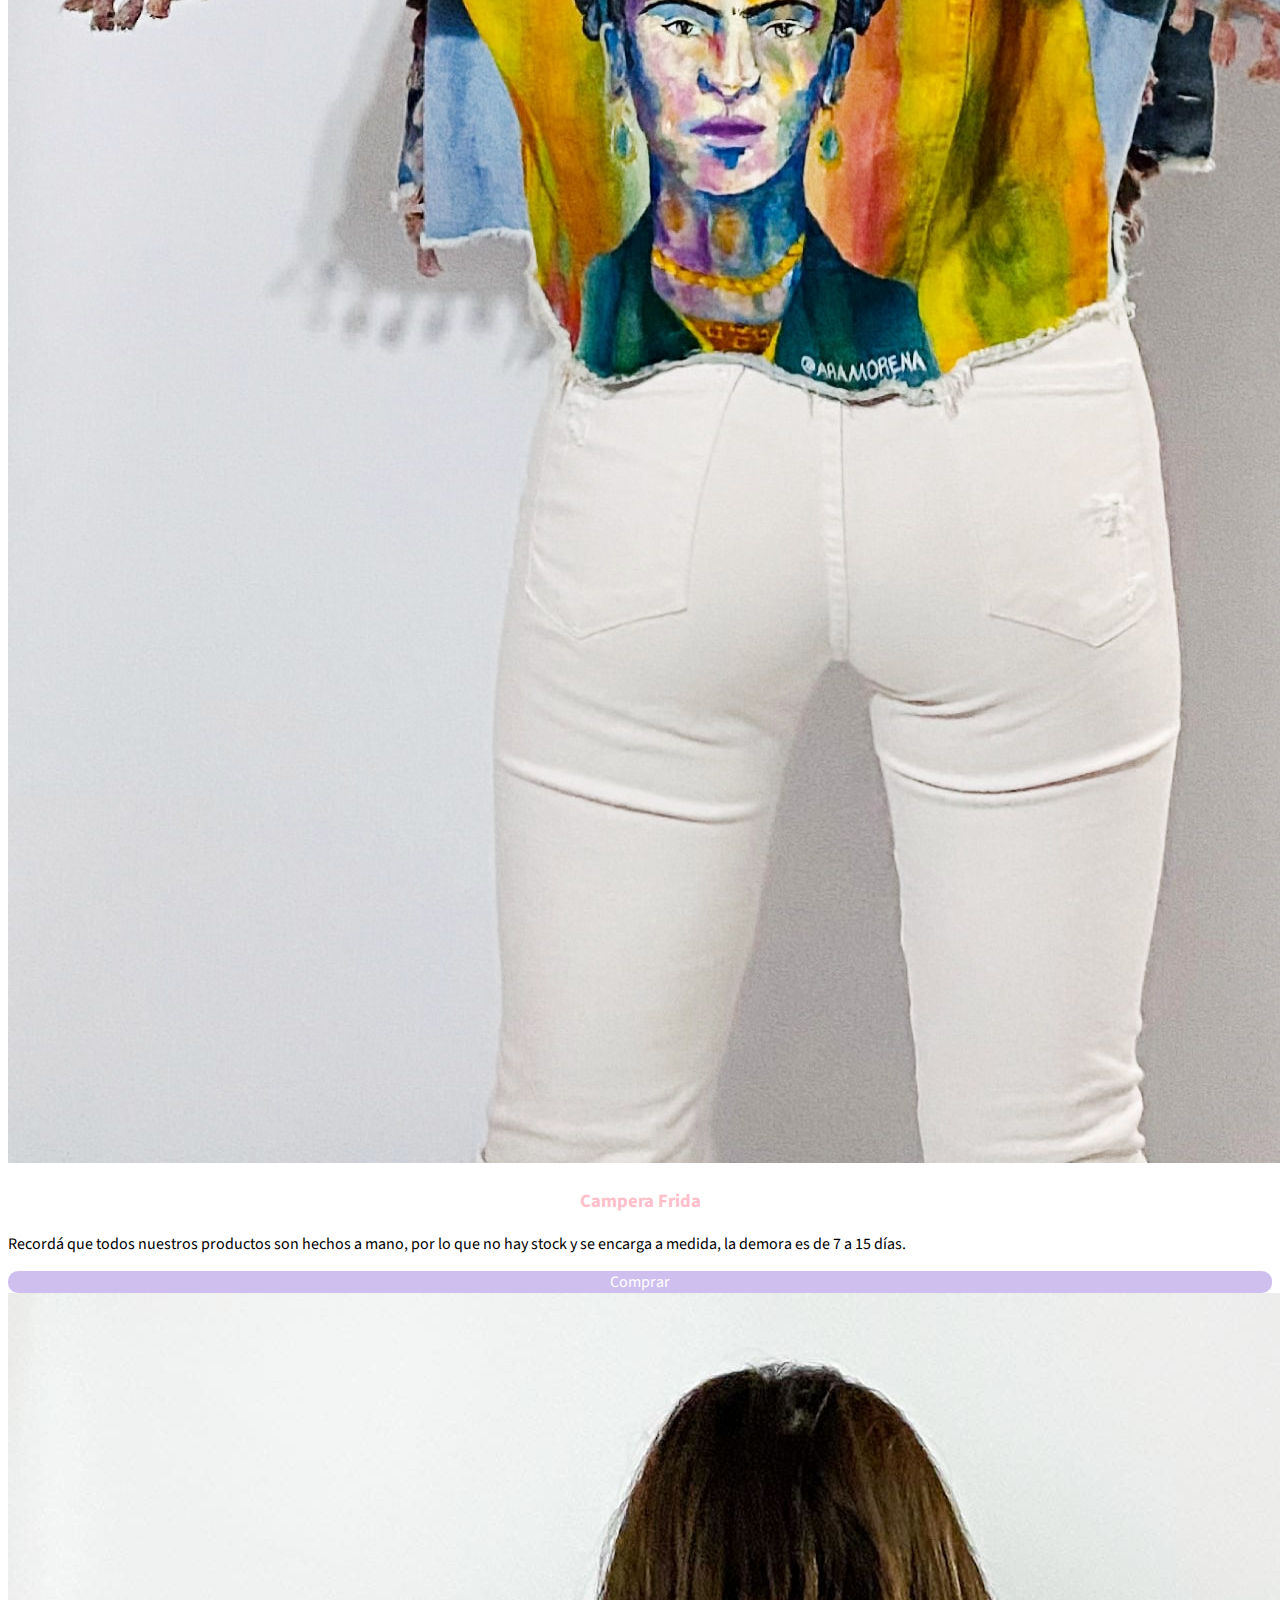
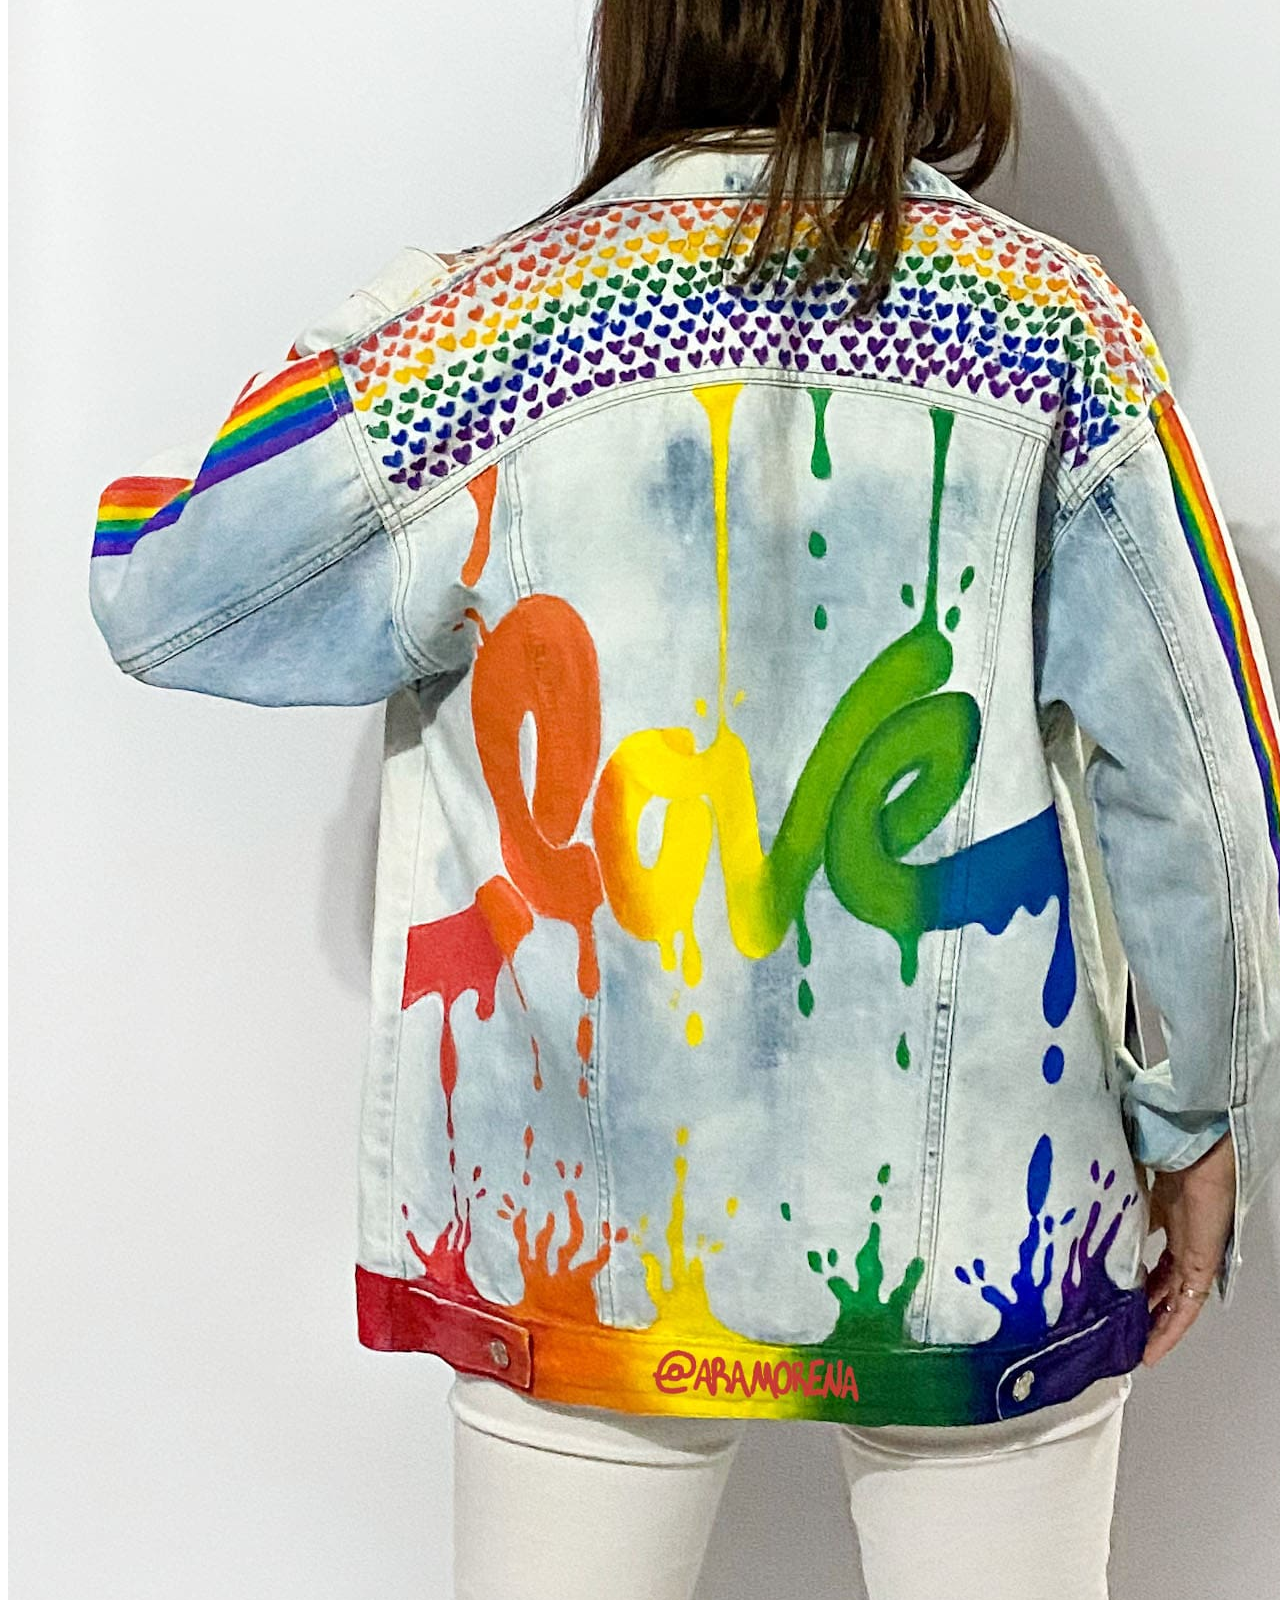
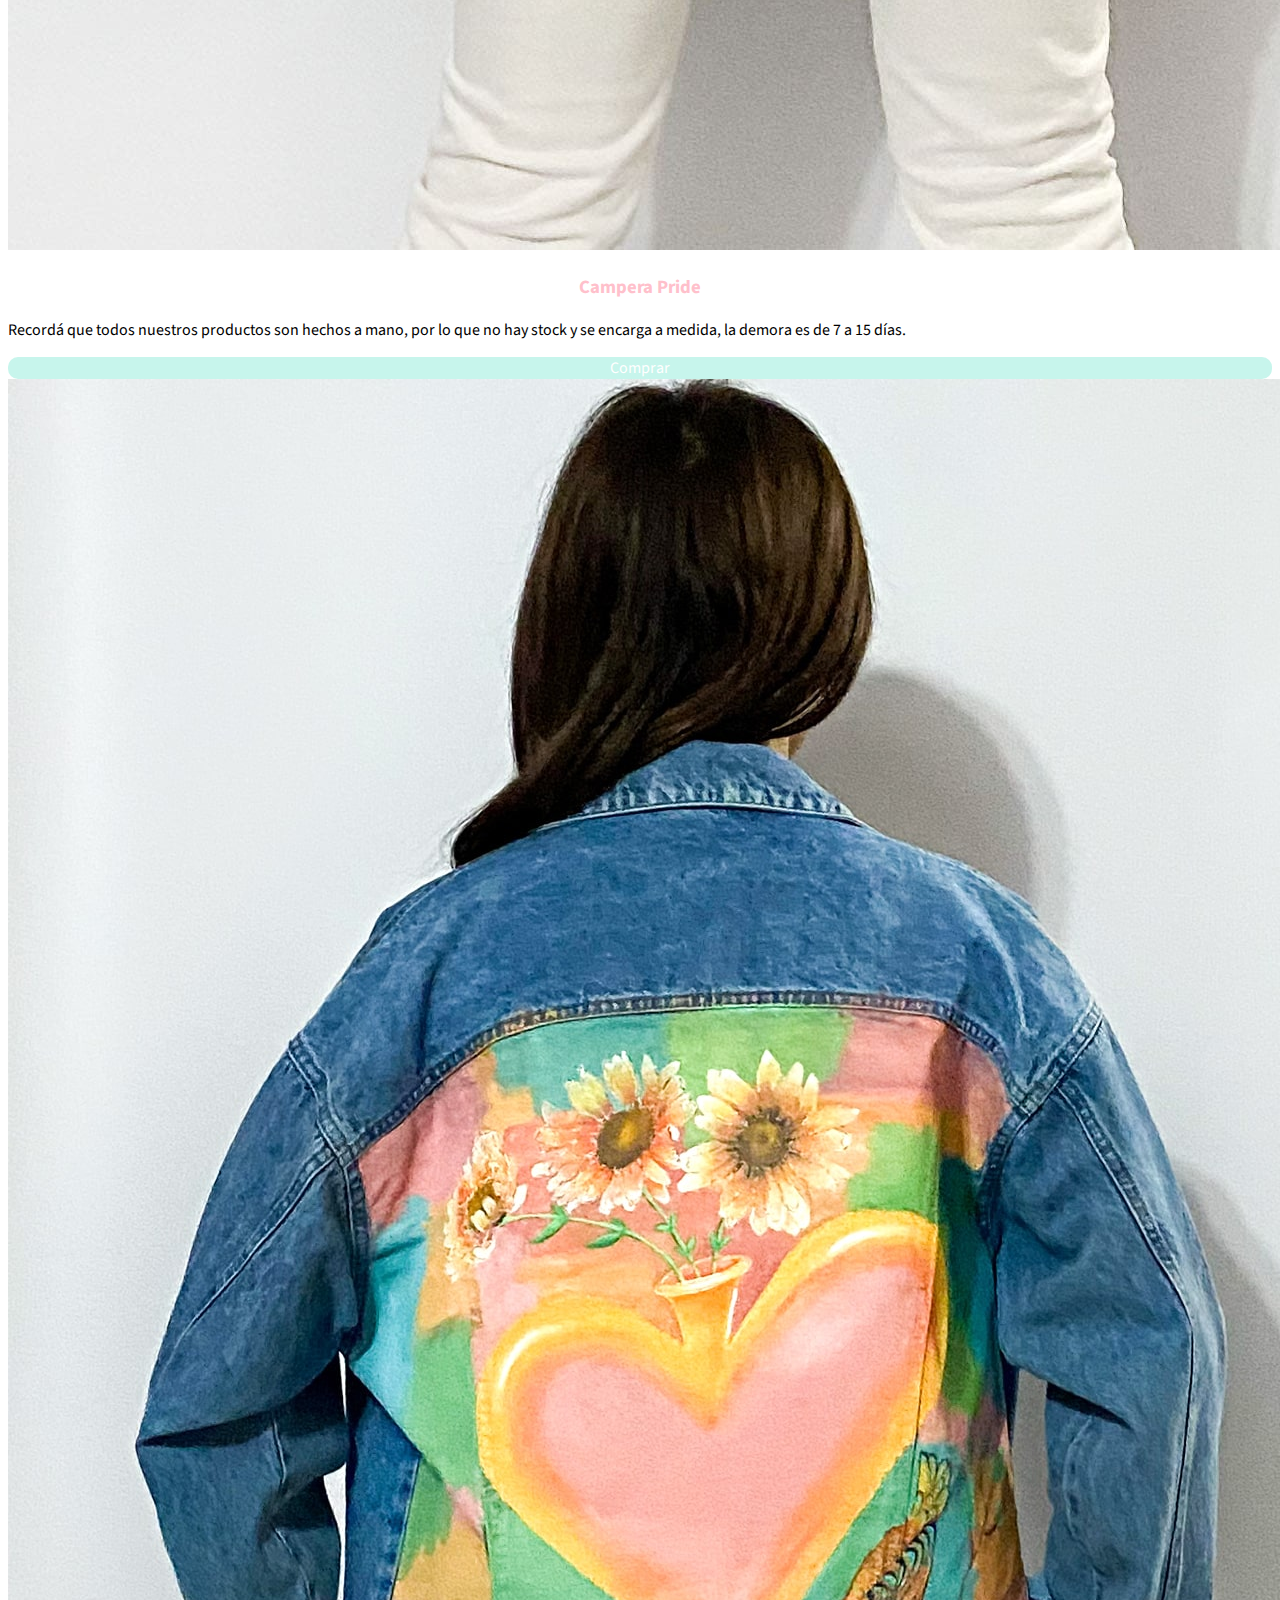
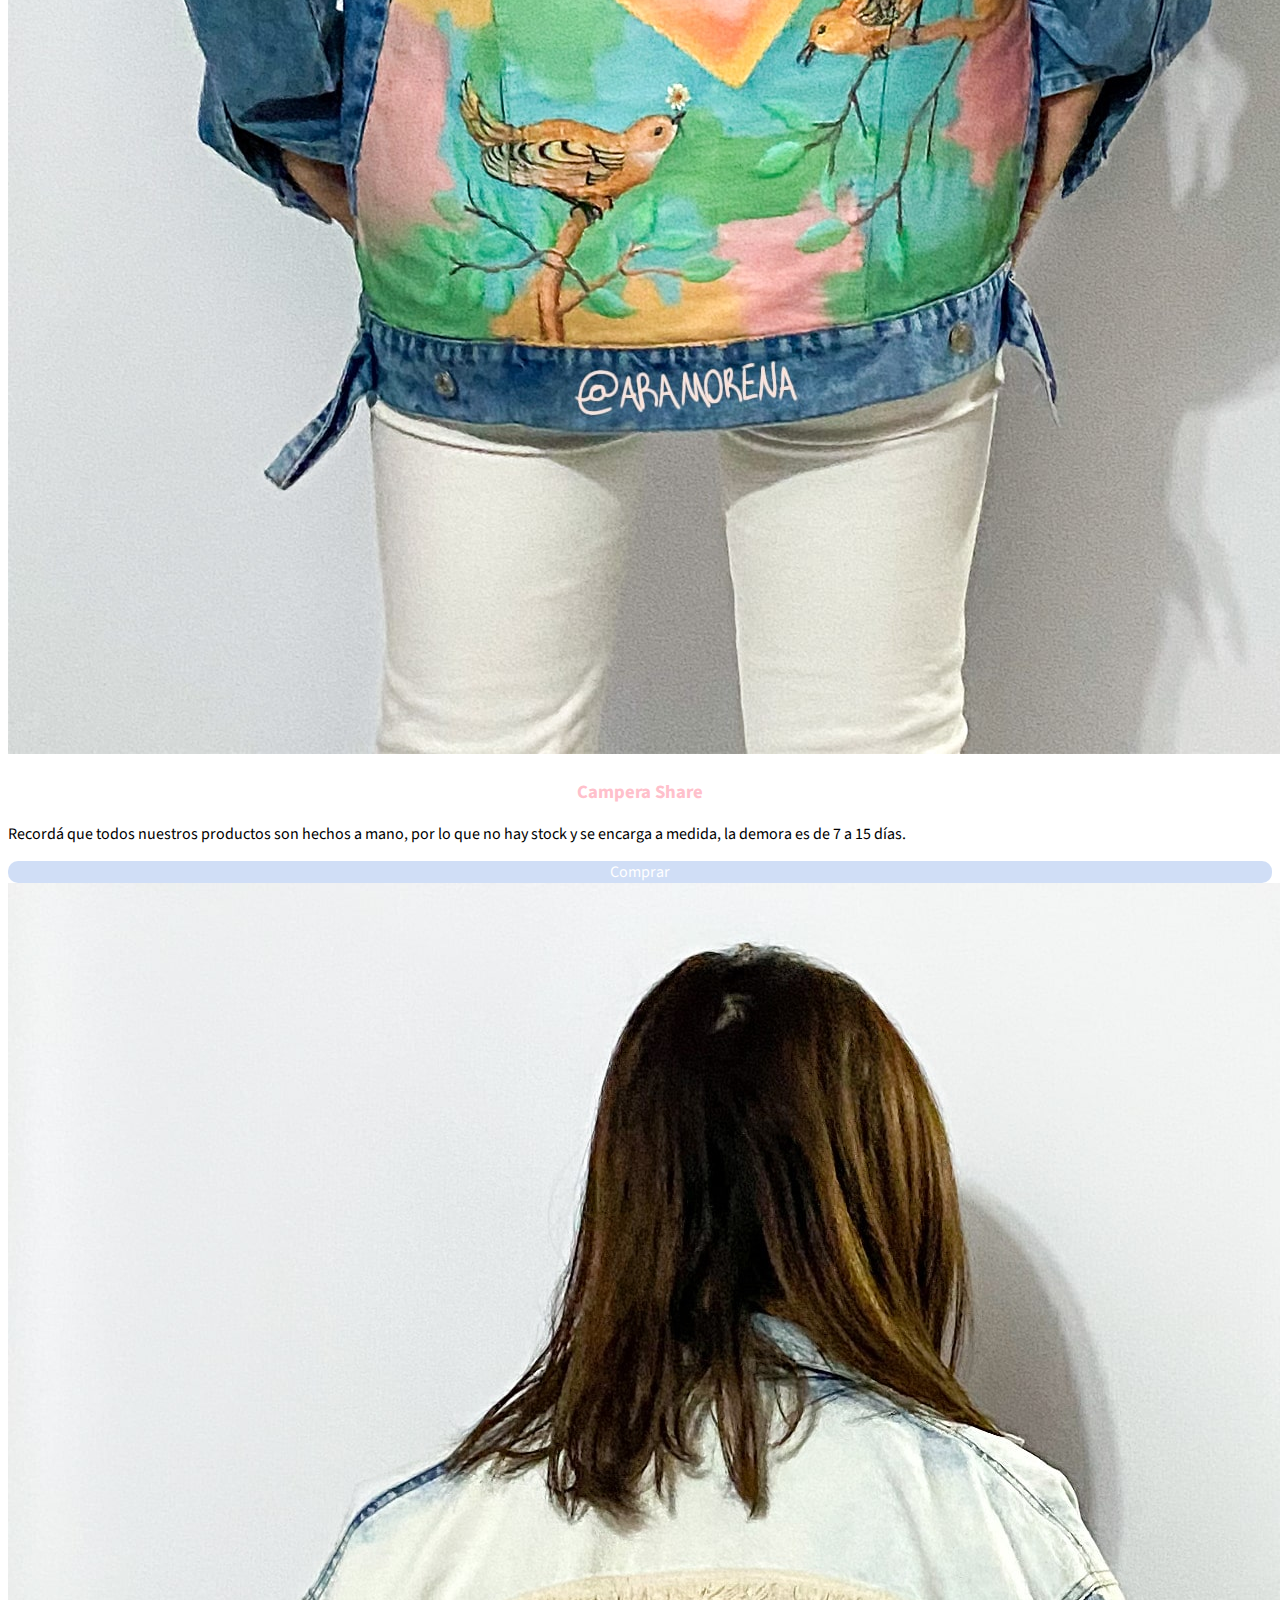
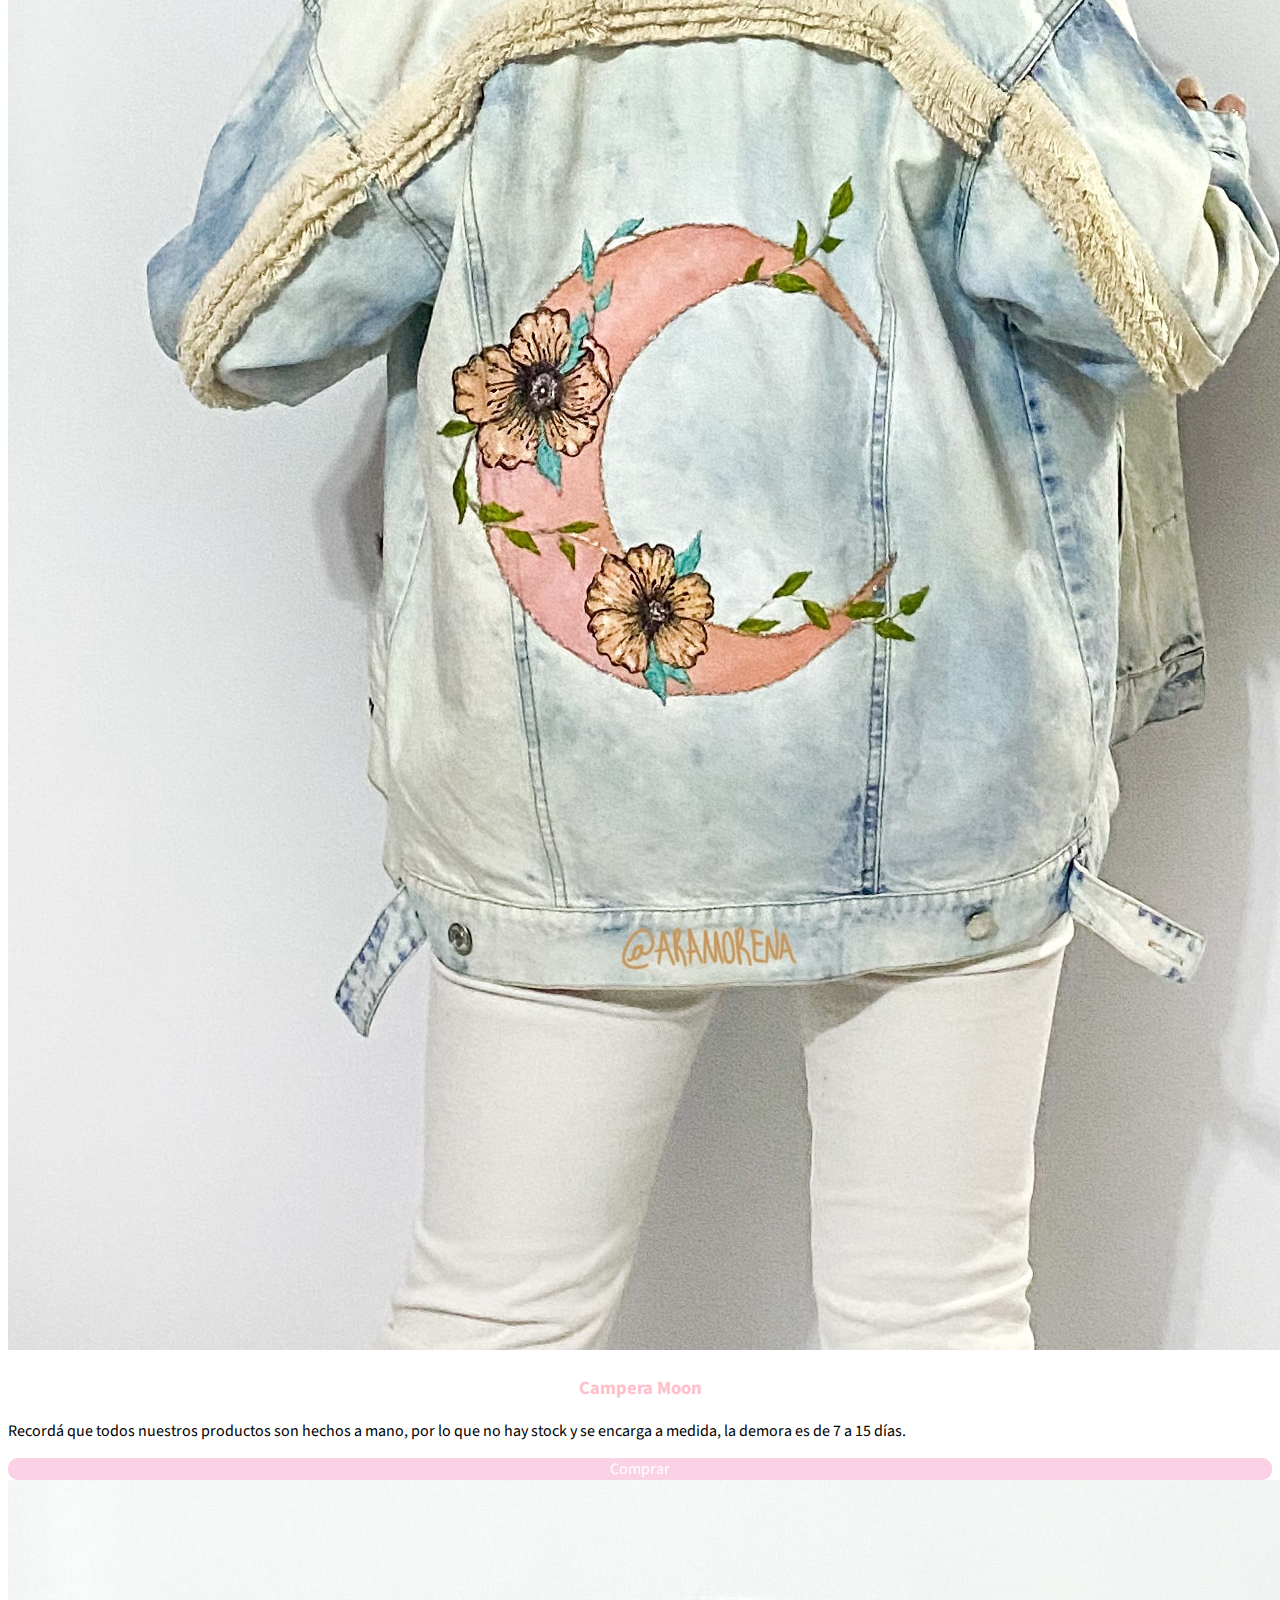
<file: Comprar-coleccion.html>
<!doctype html>
<html lang="en">
  <head>
    <!-- Required meta tags -->
    <meta charset="utf-8">
    <meta name="viewport" content="width=device-width, initial-scale=1">
    <meta name="description" content="Comprá la colección actual de ara morena, las camperas intervenidas más originales. Envíos gratis">
    <meta name="keywords" content="camperas, jackets, artesanal, intervenidas, pintadas a mano, originales, diseño, jean, denim, ecocuero, arte en prendas, tachas, coloridas, teñidas, camperas de jean, camperas de ecocuero, camperas con flecos, colores pasteles, indumetaria intervenida, calzado customizado">
  
    <!-- Bootstrap CSS -->
    <link href="https://cdn.jsdelivr.net/npm/bootstrap@5.0.2/dist/css/bootstrap.min.css" rel="stylesheet" integrity="sha384-EVSTQN3/azprG1Anm3QDgpJLIm9Nao0Yz1ztcQTwFspd3yD65VohhpuuCOmLASjC" crossorigin="anonymous">
  
    <!-- Mi css -->
    <link rel="stylesheet" href="css/main.css">
    <title>Coleccion actual de la marca ara morena, camperas originales intervenidas artesanalmente</title>
    <link rel="shortcut icon" href="Imagenes/aralogo.svg" type="image/icon">
  </head>

  <body>
    <!-- inicia nav -->
    <nav class="navbar navbar-expand-lg navbar-light bg-pink" id="botonera">
      <div class="container-fluid">
          <a class="navbar-brand" href="index.html">
            <img src="Imagenes/aralogo.svg" alt="logo de la marca en cursiva ara morena art y clothing">
          </a>
          <button class="navbar-toggler" type="button" data-bs-toggle="collapse" data-bs-target="#navbarSupportedContent" aria-controls="navbarSupportedContent" aria-expanded="false" aria-label="Toggle navigation">
            <span class="navbar-toggler-icon"></span>
          </button>
        <div class="collapse navbar-collapse font-nav" id="navbarSupportedContent">
          <ul class="navbar-nav me-auto mb-2 mb-lg-0">
            <li class="nav-item">
              <a class="text-nav" href="Comprar-coleccion.html">Comprar colección</a>
            </li>
            <li class="nav-item">
              <a class="text-nav" href="Customiza-tu-prenda-unica.html">Customizá tu prenda</a>
            </li>
            <li class="nav-item">
              <a class="text-nav" href="Colecciones-anteriores.html">Colecciones anteriores</a>
            </li>
            <li class="nav-item">
              <a class="text-nav" href="Cuidados-de-tu-jacket.html">Cuidados de tu Jacket</a>
            </li>
            <li class="nav-item">
              <a class="text-nav" href="Sobre-nosotros.html">Sobre nosotros</a>
            </li>
            <li class="nav-item">
              <a class="text-nav" href="Contacto.html">Contacto</a>
            </li>
          </ul>
          <form action="Error-page.html" class="d-flex">
            <input class="form-control me-4" type="search" placeholder="Buscar" aria-label="Buscar">
            <button class="btn btn-top btn-violeta" type="submit">Buscar</button>
          </form>
        </div>
      </div>
    </nav>
    <!-- Termina nav -->

    <!-- Empieza Carrousel -->
    <div id="carouselExampleCaptions" class="carousel slide" data-bs-ride="false">
        <div class="carousel-indicators">
          <button type="button" data-bs-target="#carouselExampleCaptions" data-bs-slide-to="0" class="active" aria-current="true" aria-label="Slide 1"></button>
          <button type="button" data-bs-target="#carouselExampleCaptions" data-bs-slide-to="1" aria-label="Slide 2"></button>
          <button type="button" data-bs-target="#carouselExampleCaptions" data-bs-slide-to="2" aria-label="Slide 3"></button>
        </div>
      <div class="carousel-inner">
        <div class="carousel-item active ocultar-div">
            <img src="Imagenes/baner cuadro camperas-min.jpg" class="d-block w-100" alt="banner, de un lado una campera azul oscura pintada en su totalidad con el universo en azul y violeta, al lado de la misma un cuadro con el mismo dibujo, del otro lado una campera de denim claro con Frida Kahalo pintada en la espalda y flores violetas y pinceladas amarillas en las mangas, al lado de la misma un cuadro con el mismo dibujo">
          <div class="carousel-caption text-start btn-flex ">
              <a href="Comprar-coleccion.html"><button type="button" class=" btn btn-violeta  ocultar-div__botones ">Comprar colección</button></a>
              <a href="Customiza-tu-prenda-unica.html"><button type="button" class=" btn btn-violeta  ocultar-div__botones">Customizá tu prenda</button></a>
            <div class="text-car ocultar-div">
              <h2>Comprá nuestra colección edición limitada.</h2>
              <p>Customizá tu prenda única.</p>
            </div>
          </div>
        </div>
        <div class="carousel-item ocultar-div">
            <img src="Imagenes/ban21@150x-min.png" class="d-block w-100" alt="banner, te explica que podes elegir la prenda que quieras para customizarla y que es para todos los géneros">
          <div class="carousel-caption text-start btn-flex">
              <a href="Comprar-coleccion.html"><button type="button" class=" btn shadow-sm btn-rosapastel">Comprar colección</button></a>
              <a href="Customiza-tu-prenda-unica.html"><button type="button" class=" btn shadow-sm btn-rosapastel">Customizá tu prenda</button></a>
          </div>
        </div>
        <div class="carousel-item ocultar-div">
            <img src="Imagenes/banner serie-min.png" class="d-block w-100" alt="tres camperas, la primera con la palabra love en colores del arcoiris, la segunda con una luna y flores bordada alrededor y la tercera un corazon con fuego en colores pastel">
          <div class="carousel-caption text-start btn-flex">
              <a href="Comprar-coleccion.html"><button type="button" class=" btn btn-violeta">Comprar colección</button></a>
              <a href="Customiza-tu-prenda-unica.html"><button type="button" class=" btn btn-violeta">Customizá tu prenda</button></a>
            <div class="text-car ocultar-div">
              <h2>Customizá tu prenda única.</h2>
              <p>Comprá nuestra colección edición limitada.</p>
            </div>
          </div>
        </div>
      </div>
        <button class="carousel-control-prev" type="button" data-bs-target="#carouselExampleCaptions" data-bs-slide="prev">
          <span class="carousel-control-prev-icon" aria-hidden="true"></span>
          <span class="visually-hidden">Previous</span>
        </button>
        <button class="carousel-control-next" type="button" data-bs-target="#carouselExampleCaptions" data-bs-slide="next">
          <span class="carousel-control-next-icon" aria-hidden="true"></span>
          <span class="visually-hidden">Next</span>
        </button>
    </div>
    <!-- Termina Carrousel -->
    
    <!-- Empieza fotos -->
    <header>
      <h1 class="mt-4 text-center bg-pink2">♥ Comprar colección ♥</h1>
    </header>
    <main>
      <section class="row">
        <article class="col-md-6 col-lg-3 mt-4 mb-4">
          <div class="card">
            <img src="Imagenes/flores persona-min.jpg" class="card-img-top" alt="campera de denim intervenida a mano con flores y elementos de la naturaleza lineales en negro en la espalda y las mangas">
              <div class="card-body">
                <h3 class="card-title text-titulos">Campera Nature</h3>
                  <p class="card-text">Recordá que todos nuestros productos son hechos a mano, por lo que no hay stock y se encarga a medida, la demora es de 7 a 15 días.</p>
                  <a href="Error-page.html" class="btn btn-rosapastel btn-top">Comprar</a>
              </div>
          </div>
        </article>
        <article class="col-md-6 col-lg-3 mt-4 mb-4 ">
          <div class="card">
            <img src="Imagenes/frida persona-min.jpg" class="card-img-top" alt="campera de denim pintada a mano de frida con su imagen en la espalda y tela rosa de tul y flecos en las mangas y el frente">
              <div class="card-body">
                <h3 class="card-title text-titulos">Campera Frida</h3>
                  <p class="card-text">Recordá que todos nuestros productos son hechos a mano, por lo que no hay stock y se encarga a medida, la demora es de 7 a 15 días.</p>
                  <a href="Error-page.html" class="btn btn-violeta btn-top">Comprar</a>
              </div>
          </div>
        </article>
        <article class="col-md-6 col-lg-3 mt-4 mb-4 ">
          <div class="card">
            <img src="Imagenes/pride-min.jpg" class="card-img-top" alt="campera de denim intervenida a mano con la palabra love de colores en la espalda y lineas del arcoiris en las mangas">
              <div class="card-body">
                <h3 class="card-title text-titulos">Campera Pride</h3>
                  <p class="card-text">Recordá que todos nuestros productos son hechos a mano, por lo que no hay stock y se encarga a medida, la demora es de 7 a 15 días.</p>
                  <a href="Error-page.html" class="btn btn-verde btn-top">Comprar</a>
              </div>
          </div>
        </article>
        <article class="col-md-6 col-lg-3 mt-4 mb-4 ">
          <div class="card">
            <img src="Imagenes/share-min.jpg" class="card-img-top" alt="campera de denim pintada a mano de colores pasteles mayormente naranja y verde con un corazon, girasoles y pajaros">
              <div class="card-body">
                <h3 class="card-title text-titulos">Campera Share</h3>
                  <p class="card-text">Recordá que todos nuestros productos son hechos a mano, por lo que no hay stock y se encarga a medida, la demora es de 7 a 15 días.</p>
                  <a href="Error-page.html" class="btn btn-lavanda btn-top">Comprar</a>
              </div>
          </div>
        </article>
        <article class="col-md-6 col-lg-3 mt-4 mb-4 ">
          <div class="card">
            <img src="Imagenes/moon-min.jpg" class="card-img-top" alt="campera de denim pintada a mano con una luna color coral y flores, bordada con cadena fina y flecos color crudo en las mangas">
              <div class="card-body">
                <h3 class="card-title text-titulos">Campera Moon</h3>
                  <p class="card-text">Recordá que todos nuestros productos son hechos a mano, por lo que no hay stock y se encarga a medida, la demora es de 7 a 15 días.</p>
                  <a href="Error-page.html" class="btn btn-rosapastel btn-top">Comprar</a>
              </div>
          </div>
        </article>
        <article class="col-md-6 col-lg-3 mt-4 mb-4 ">
          <div class="card">
            <img src="Imagenes/flores tachas-min.jpg" class="card-img-top" alt="campera de denim con tachas que forman varias flores hibiscus">
              <div class="card-body">
                <h3 class="card-title text-titulos">Campera Hibiscus</h3>
                  <p class="card-text">Recordá que todos nuestros productos son hechos a mano, por lo que no hay stock y se encarga a medida, la demora es de 7 a 15 días.</p>
                  <a href="Error-page.html" class="btn btn-violeta btn-top">Comprar</a>
              </div>
          </div>
        </article>
        <article class="col-md-6 col-lg-3 mt-4 mb-4 ">
          <div class="card">
            <img src="Imagenes/cadenas persona-min.jpg" class="card-img-top" alt="campera de denim intervenida con cadenas y accesorios metálicos en la espalda y man">
              <div class="card-body">
                <h3 class="card-title text-titulos">Campera Cadenas</h3>
                  <p class="card-text">Recordá que todos nuestros productos son hechos a mano, por lo que no hay stock y se encarga a medida, la demora es de 7 a 15 días.</p>
                  <a href="Error-page.html" class="btn btn-verde btn-top">Comprar</a>
              </div>
          </div>
        </article>
        <article class="col-md-6 col-lg-3 mt-4 mb-4 ">
          <div class="card">
            <img src="Imagenes/pride frente persona-min.jpg" class="card-img-top" alt="campera de denim pintada a mano con arcoiris en las mangas en forma de lineas, corazones de colores en el canesú y tachas al frente">
              <div class="card-body">
                <h3 class="card-title text-titulos">Campera Color</h3>
                  <p class="card-text">Recordá que todos nuestros productos son hechos a mano, por lo que no hay stock y se encarga a medida, la demora es de 7 a 15 días.</p>
                  <a href="Error-page.html" class="btn btn-violeta btn-top">Comprar</a>
              </div>
          </div>
        </article>
      </section>         
    <!-- Termina fotos -->
    </main>
    <!-- Inicia footer -->
    <footer class="py-3 text-center bg-pink">
      <div class="row">
        <div class= "me-auto text-center mt-4">
          <a href="http://facebook.com/aramorenajackets" target="_blank" class="btn-social btn-facebook"><i class="fa fa-facebook"></i></a>
          <a href="http://instagram.com/aramorena" target="_blank" class="btn-social btn-instagram"><i class="fa fa-instagram"></i></a>
        </div>
      </div>
    </footer>
    <!-- Termina footer -->
  <script src="https://cdn.jsdelivr.net/npm/bootstrap@5.2.1/dist/js/bootstrap.bundle.min.js" integrity="sha384-u1OknCvxWvY5kfmNBILK2hRnQC3Pr17a+RTT6rIHI7NnikvbZlHgTPOOmMi466C8" crossorigin="anonymous"></script>
  </body>
</html>
</file>
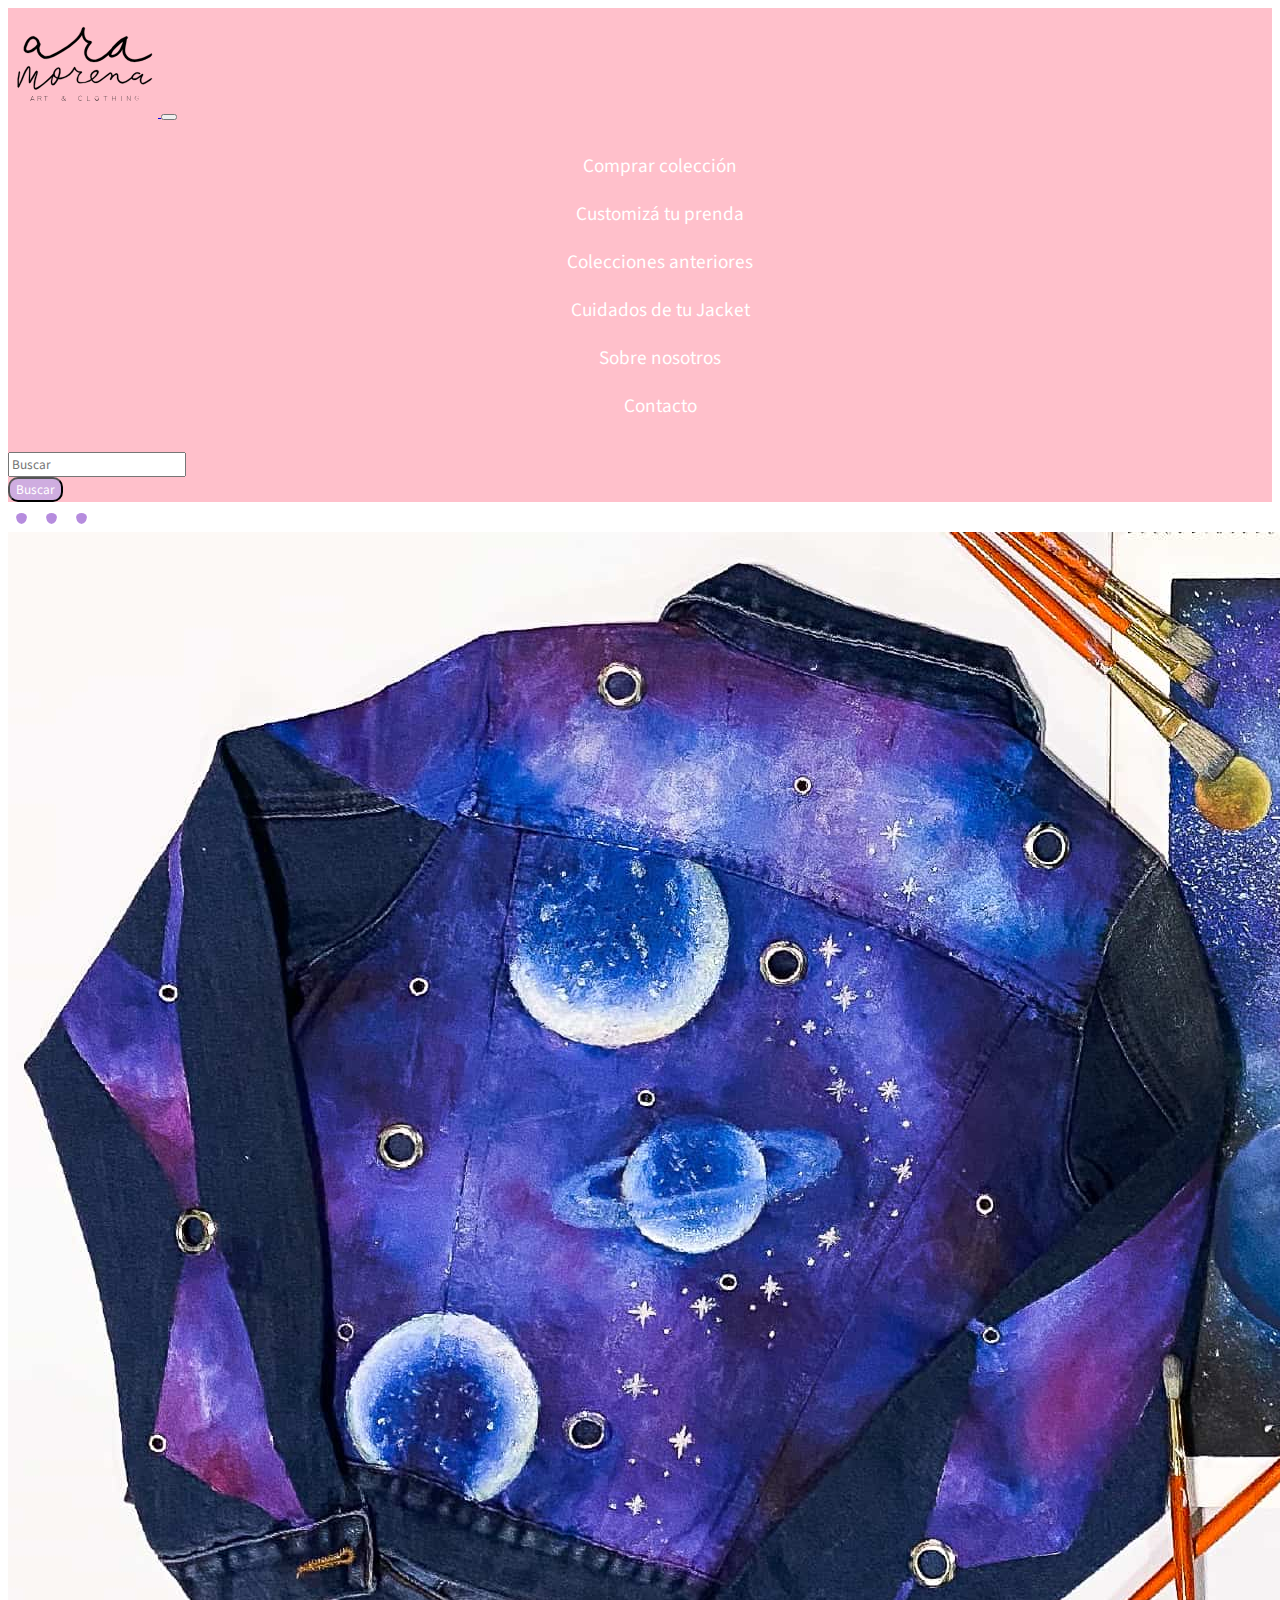
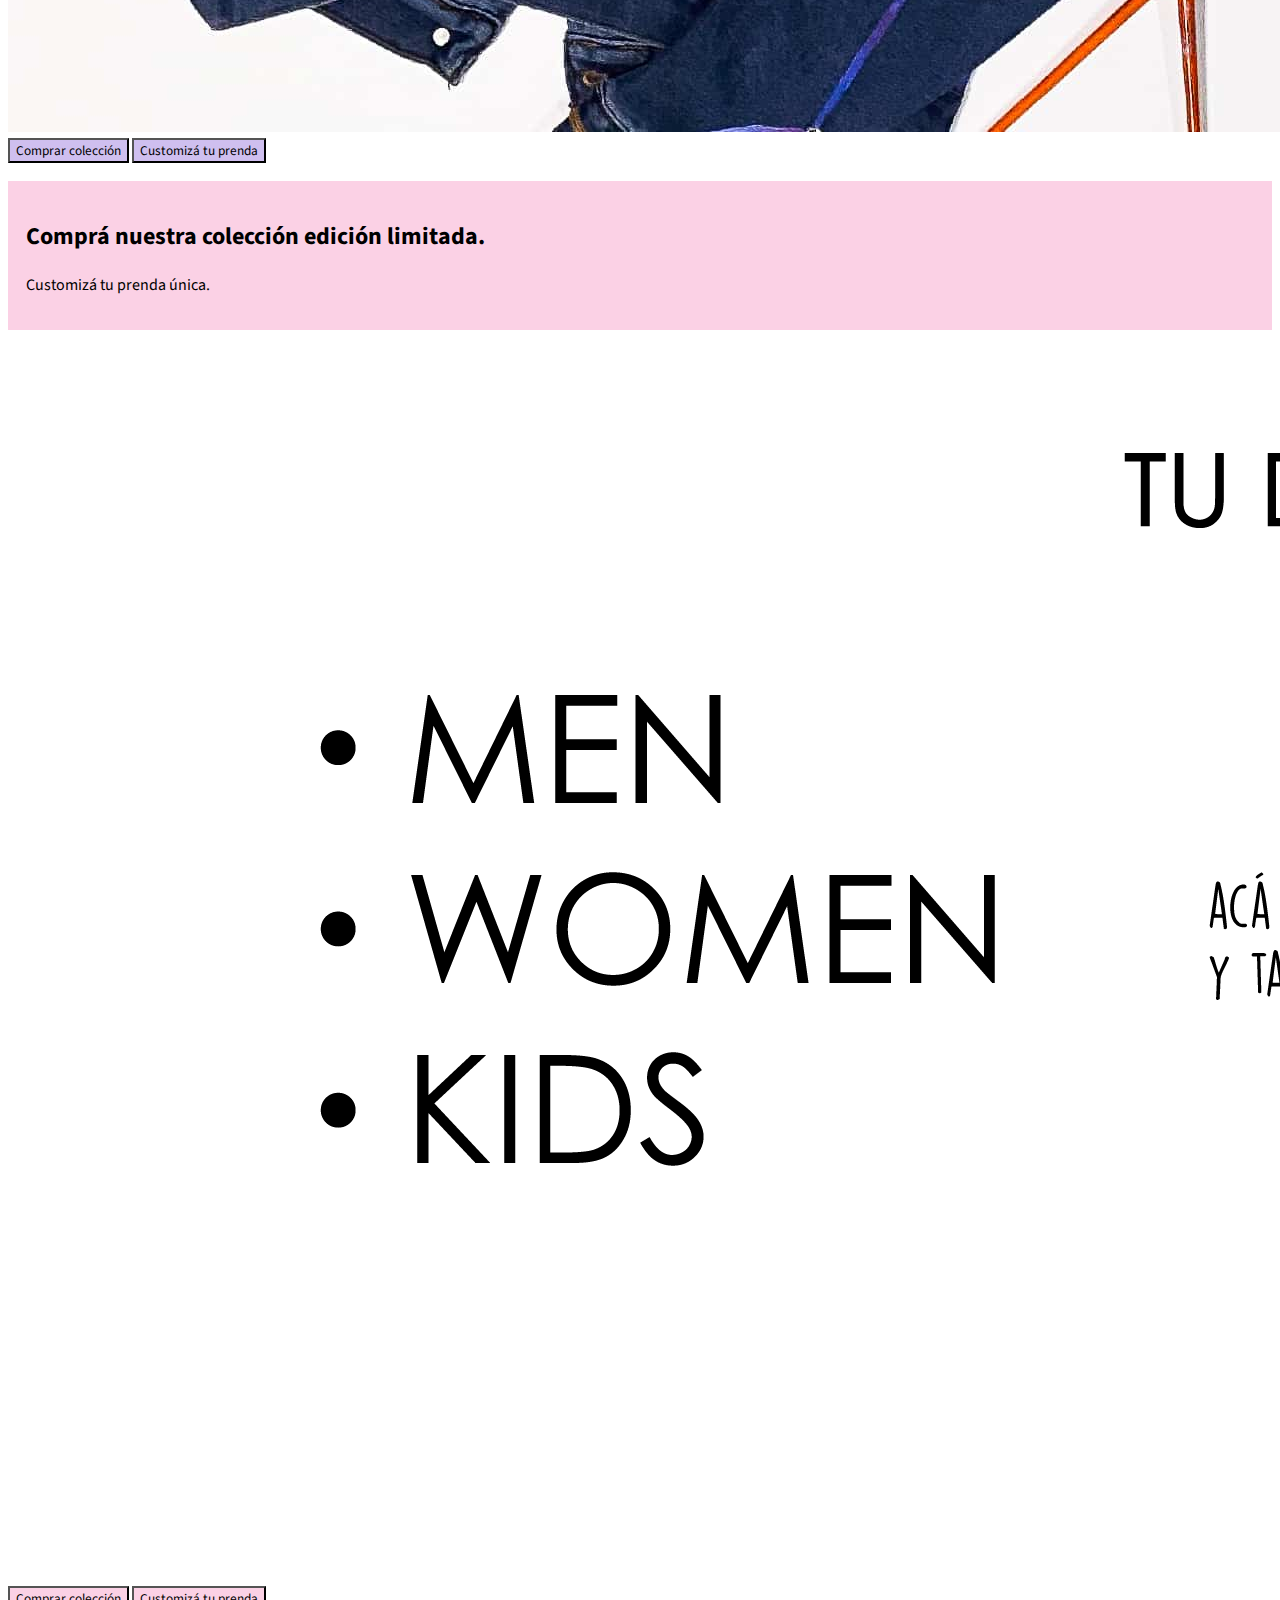
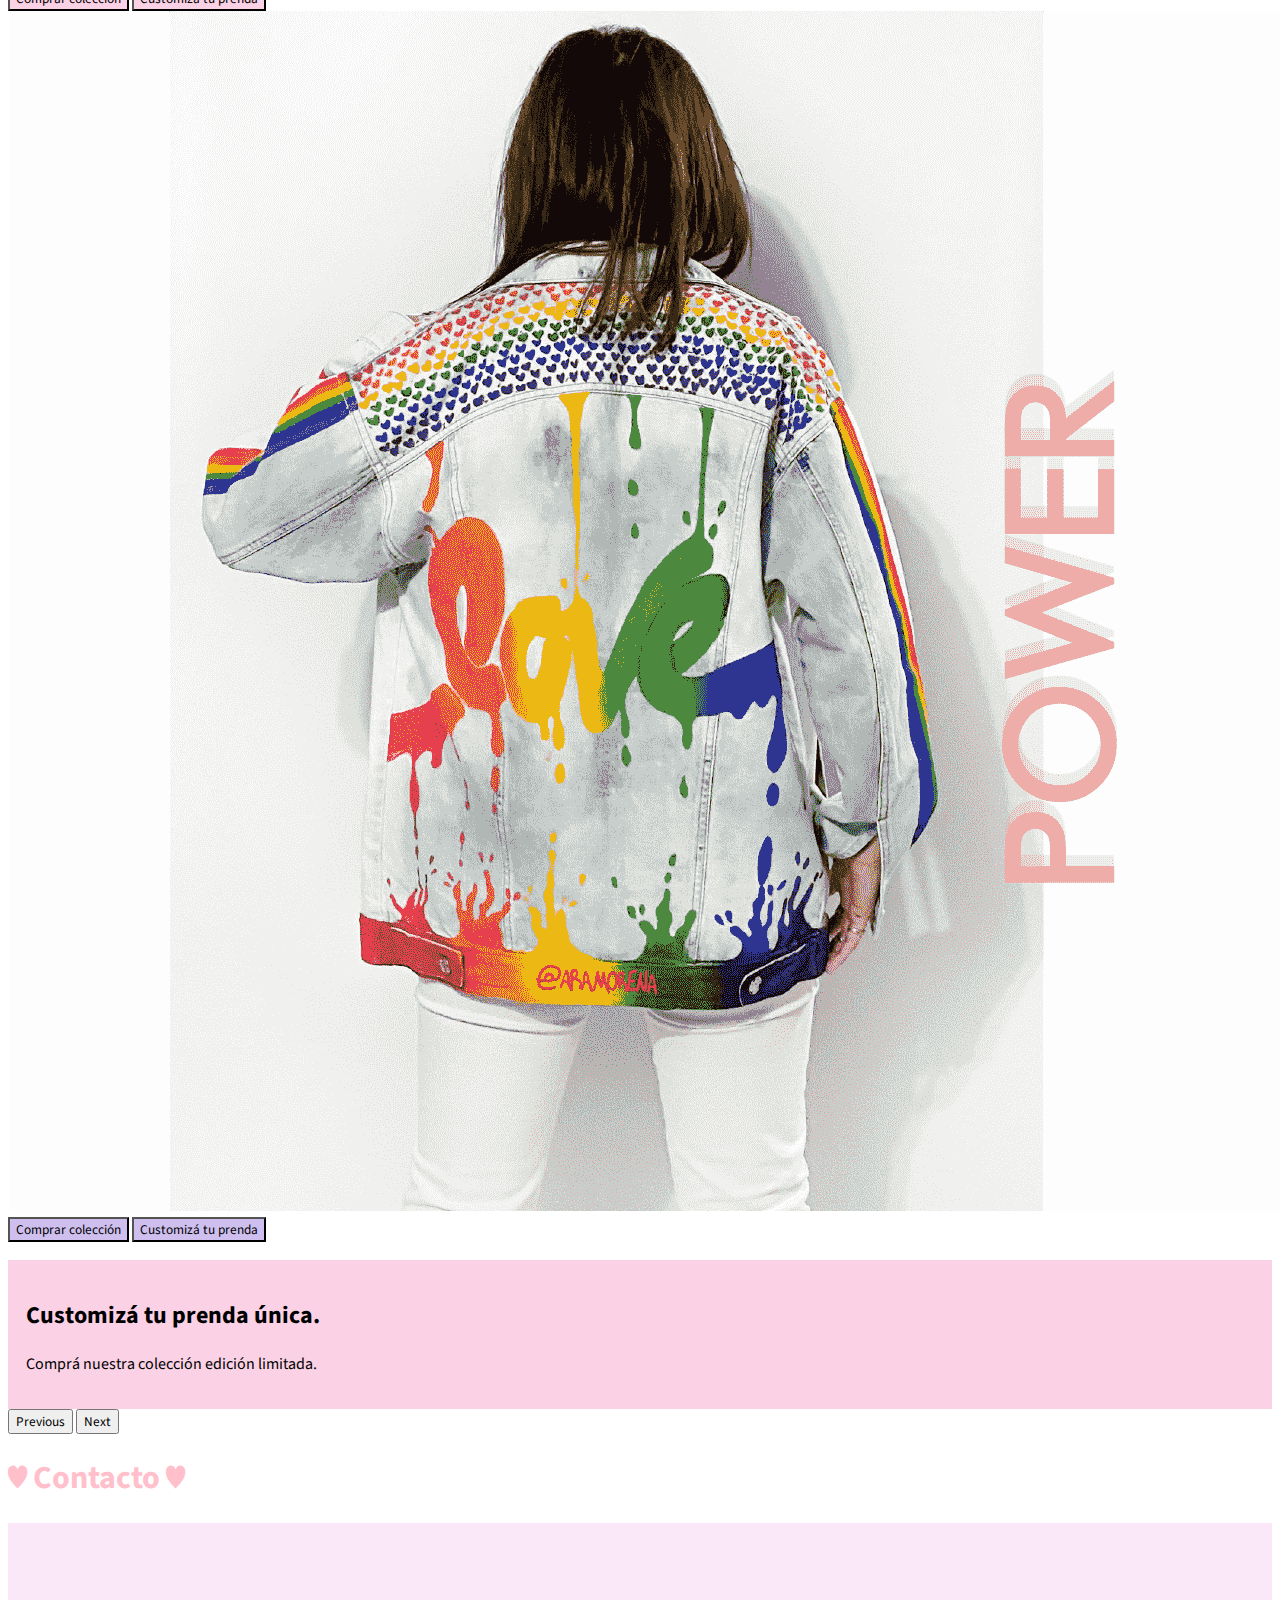
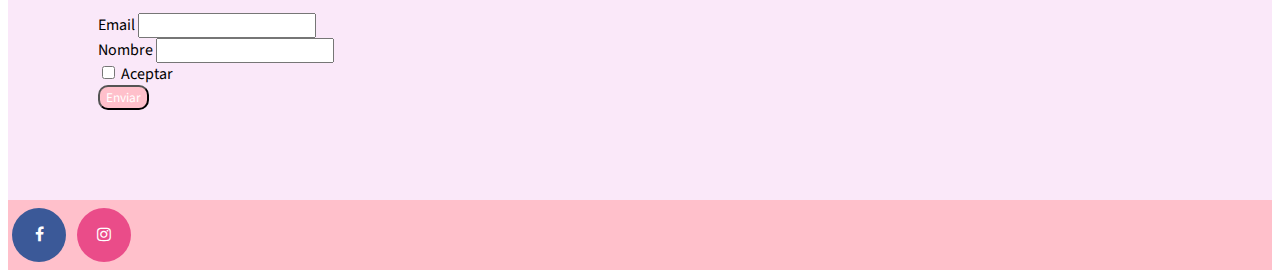
<file: Contacto.html>
<!doctype html>
<html lang="en">
  <head>
    <!-- Required meta tags -->
    <meta charset="utf-8">
    <meta name="viewport" content="width=device-width, initial-scale=1">
    <meta name="description" content="Las camperas más originales pintadas e intervenidas a mano. Envios gratis.">
    <meta name="keywords" content="camperas, jackets, artesanal, intervenidas, pintadas a mano, originales, diseño, jean, denim, ecocuero, arte en prendas, tachas, coloridas, teñidas, camperas de jean, camperas de ecocuero, camperas con flecos, colores pasteles, indumetaria intervenida, calzado customizado">

    <!-- Bootstrap CSS -->
    <link href="https://cdn.jsdelivr.net/npm/bootstrap@5.0.2/dist/css/bootstrap.min.css" rel="stylesheet" integrity="sha384-EVSTQN3/azprG1Anm3QDgpJLIm9Nao0Yz1ztcQTwFspd3yD65VohhpuuCOmLASjC" crossorigin="anonymous">
    <!-- Mi css -->

    <link rel="stylesheet" href="css/main.css">

    <title>Camperas pintadas y customizadas a mano ara morena, las más elegidas</title>
    <link rel="shortcut icon" href="Imagenes/aralogo.svg" type="image/icon">
  </head>

  <body>
    <!-- inicia nav -->

  <nav class="navbar navbar-expand-lg navbar-light bg-pink" id="botonera">
    <div class="container-fluid">
      <a class="navbar-brand" href="index.html">
        <img src="Imagenes/aralogo.svg" alt="logo de la marca en cursiva ara morena art y clothing">
      </a>
      <button class="navbar-toggler" type="button" data-bs-toggle="collapse" data-bs-target="#navbarSupportedContent" aria-controls="navbarSupportedContent" aria-expanded="false" aria-label="Toggle navigation">
        <span class="navbar-toggler-icon"></span>
      </button>
      <div class="collapse navbar-collapse font-nav" id="navbarSupportedContent">
        <ul class="navbar-nav me-auto mb-2 mb-lg-0">
          <li class="nav-item">
            <a class="text-nav" href="Comprar-coleccion.html">Comprar colección</a>
          </li>
          <li class="nav-item">
            <a class="text-nav" href="Customiza-tu-prenda-unica.html">Customizá tu prenda</a>
          </li>
          <li class="nav-item">
            <a class="text-nav" href="Colecciones-anteriores.html">Colecciones anteriores</a>
          </li>
          <li class="nav-item">
            <a class="text-nav" href="Cuidados-de-tu-jacket.html">Cuidados de tu Jacket</a>
          </li>
          <li class="nav-item">
            <a class="text-nav" href="Sobre-nosotros.html">Sobre nosotros</a>
          </li>
          <li class="nav-item">
            <a class="text-nav" href="Contacto.html">Contacto</a>
        </li>
        </ul>
        <form class="d-flex">
          <input class="form-control me-4" type="search" placeholder="Buscar" aria-label="Buscar">
          <button class="btn btn-top btn-violeta" type="submit">Buscar</button>
        </form>
      </div>
    </div>
  </nav>

<!-- Termina nav -->

<!-- Empieza Carrousel -->
  
  
<div id="carouselExampleCaptions" class="carousel slide" data-bs-ride="false">
  <div class="carousel-indicators">
    <button type="button" data-bs-target="#carouselExampleCaptions" data-bs-slide-to="0" class="active" aria-current="true" aria-label="Slide 1"></button>
    <button type="button" data-bs-target="#carouselExampleCaptions" data-bs-slide-to="1" aria-label="Slide 2"></button>
    <button type="button" data-bs-target="#carouselExampleCaptions" data-bs-slide-to="2" aria-label="Slide 3"></button>
  </div>
  <div class="carousel-inner">
    <div class="carousel-item active ocultar-div">
      <img src="Imagenes/baner cuadro camperas-min.jpg" class="d-block w-100" alt="...">
      <div class="carousel-caption text-start btn-flex ">
        <a href="Comprar-coleccion.html"><button type="button" class=" btn btn-violeta">Comprar colección</button></a>
        <a href="Customiza-tu-prenda-unica.html"><button type="button" class=" btn btn-violeta">Customizá tu prenda</button></a>
        <div class="text-car ocultar-div">
          <h2>Comprá nuestra colección edición limitada.</h2>
          <p>Customizá tu prenda única.</p>
        </div>
    
      </div>
    </div>
    <div class="carousel-item ocultar-div">
      <img src="Imagenes/ban21@150x-min.png" class="d-block w-100" alt="banner, te explica que podes elegir la prenda que quieras para customizarla y que es para todos los géneros">
      <div class="carousel-caption text-start btn-flex">
        <a href="Comprar-coleccion.html"><button type="button" class=" btn shadow-sm btn-rosapastel">Comprar colección</button></a>
        <a href="Customiza-tu-prenda-unica.html"><button type="button" class=" btn shadow-sm btn-rosapastel">Customizá tu prenda</button></a>
      </div>
    </div>
    <div class="carousel-item ocultar-div">
      <img src="Imagenes/banner serie-min.png" class="d-block w-100" alt="tres camperas, la primera con la palabra love en colores del arcoiris, la segunda con una luna y flores bordada alrededor y la tercera un corazon con fuego en colores pastel">
      <div class="carousel-caption text-start btn-flex">
        <a href="Comprar-coleccion.html"><button type="button" class=" btn  btn-violeta">Comprar colección</button></a>
        <a href="Customiza-tu-prenda-unica.html"><button type="button" class=" btn  btn-violeta">Customizá tu prenda</button></a>
         <div class="text-car ocultar-div">
          <h2>Customizá tu prenda única.</h2>
          <p>Comprá nuestra colección edición limitada.</p>
        </div>
      </div>
    </div>
  </div>
  <button class="carousel-control-prev" type="button" data-bs-target="#carouselExampleCaptions" data-bs-slide="prev">
    <span class="carousel-control-prev-icon" aria-hidden="true"></span>
    <span class="visually-hidden">Previous</span>
  </button>
  <button class="carousel-control-next" type="button" data-bs-target="#carouselExampleCaptions" data-bs-slide="next">
    <span class="carousel-control-next-icon" aria-hidden="true"></span>
    <span class="visually-hidden">Next</span>
  </button>
</div>


    <!-- Termina Carrousel -->




          <div class="py-3 me-auto">
                <div class="container-fluid">
                    <h1 class="mt-4 text-center bg-pink2">♥ Contacto ♥</h1>
                    <div class="row"article class="col-md-12 col-lg-8">
                            <div class="form-contacto">
                            <form >
                                <div class="mb-3">
                                  <label for="exampleInputEmail1" class="form-label">Email</label>
                                  <input type="email" class="form-control" id="exampleInputEmail1" aria-describedby="emailHelp">
                            
                                </div>
                                <div class="mb-3">
                                  <label for="exampleInputPassword1" class="form-label">Nombre</label>
                                  <input type="password" class="form-control" id="exampleInputPassword1">
                                </div>
                                <div class="mb-3 form-check">
                                  <input type="checkbox" class="form-check-input" id="exampleCheck1">
                                  <label class="form-check-label" for="exampleCheck1">Aceptar</label>
                                </div>
                                <button type="submit" class="btn btn-top bg-pink">Enviar</button>
                              </form>
                            </div>
                        </article>
                    </div>
                </div>
            </div>
    </main>
    <footer class="py-3 text-center bg-pink">
      <div class="row">
        <div class= "me-auto text-center mt-4">
            <a href="http://facebook.com/aramorenajackets" target="_blank" class="btn-social btn-facebook"><i class="fa fa-facebook"></i></a>
    
        <a href="http://instagram.com/aramorena" target="_blank" class="btn-social btn-instagram"><i class="fa fa-instagram"></i></a>
      </div>
    </footer>
      <script src="https://cdn.jsdelivr.net/npm/bootstrap@5.2.1/dist/js/bootstrap.bundle.min.js" integrity="sha384-u1OknCvxWvY5kfmNBILK2hRnQC3Pr17a+RTT6rIHI7NnikvbZlHgTPOOmMi466C8" crossorigin="anonymous"></script>
    </body>
  </html>
</file>
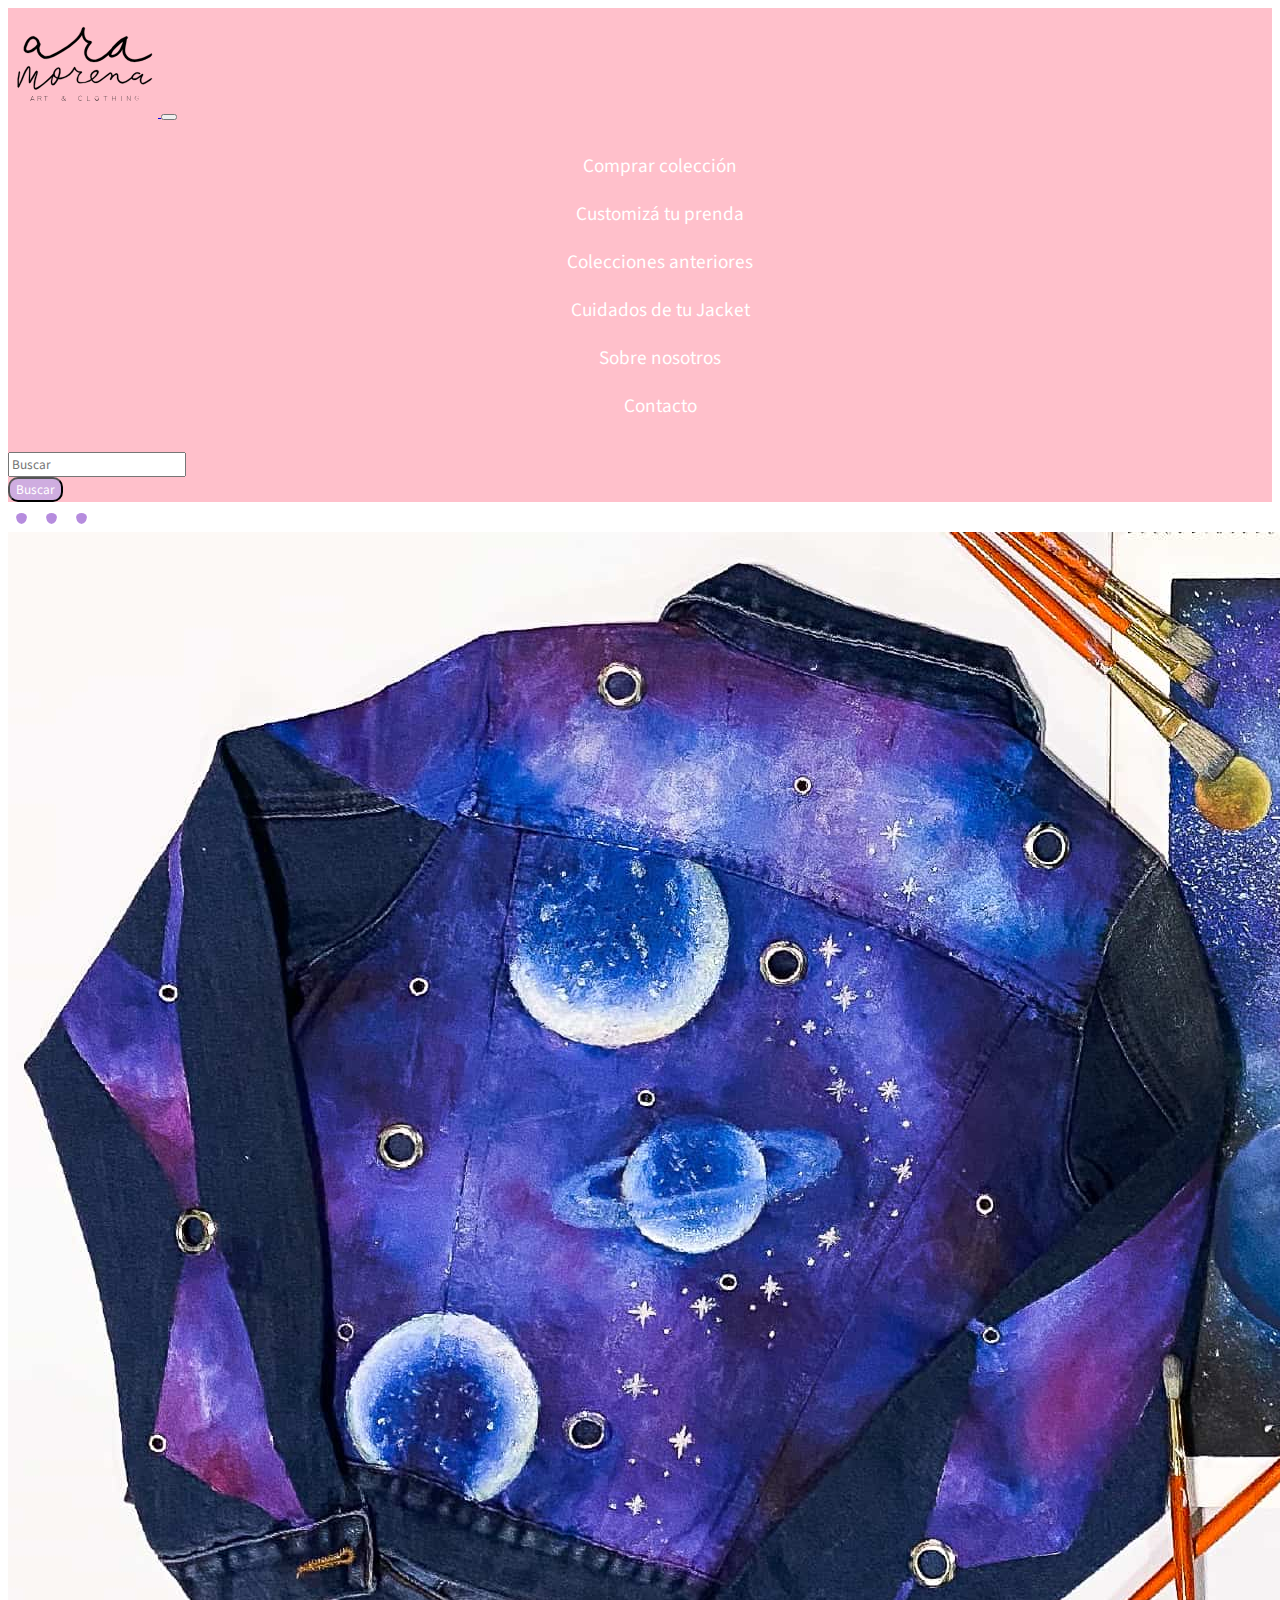
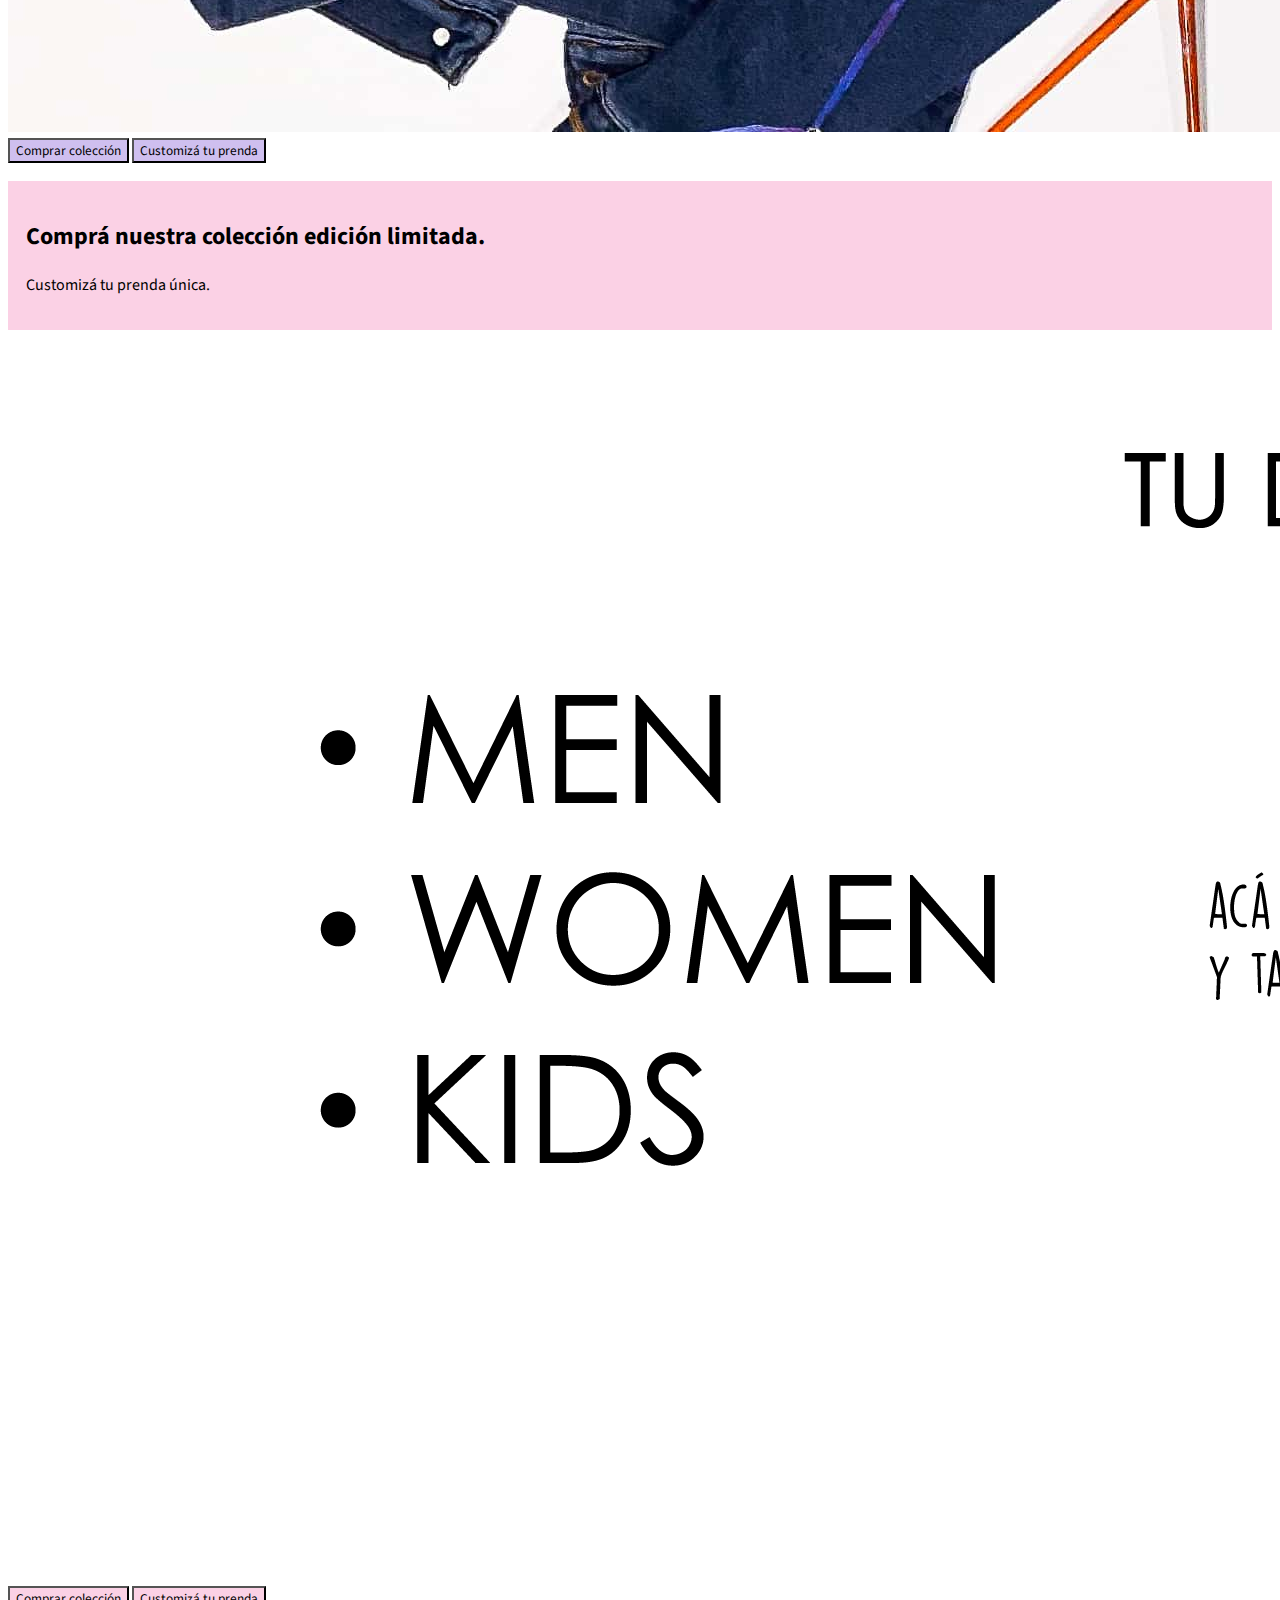
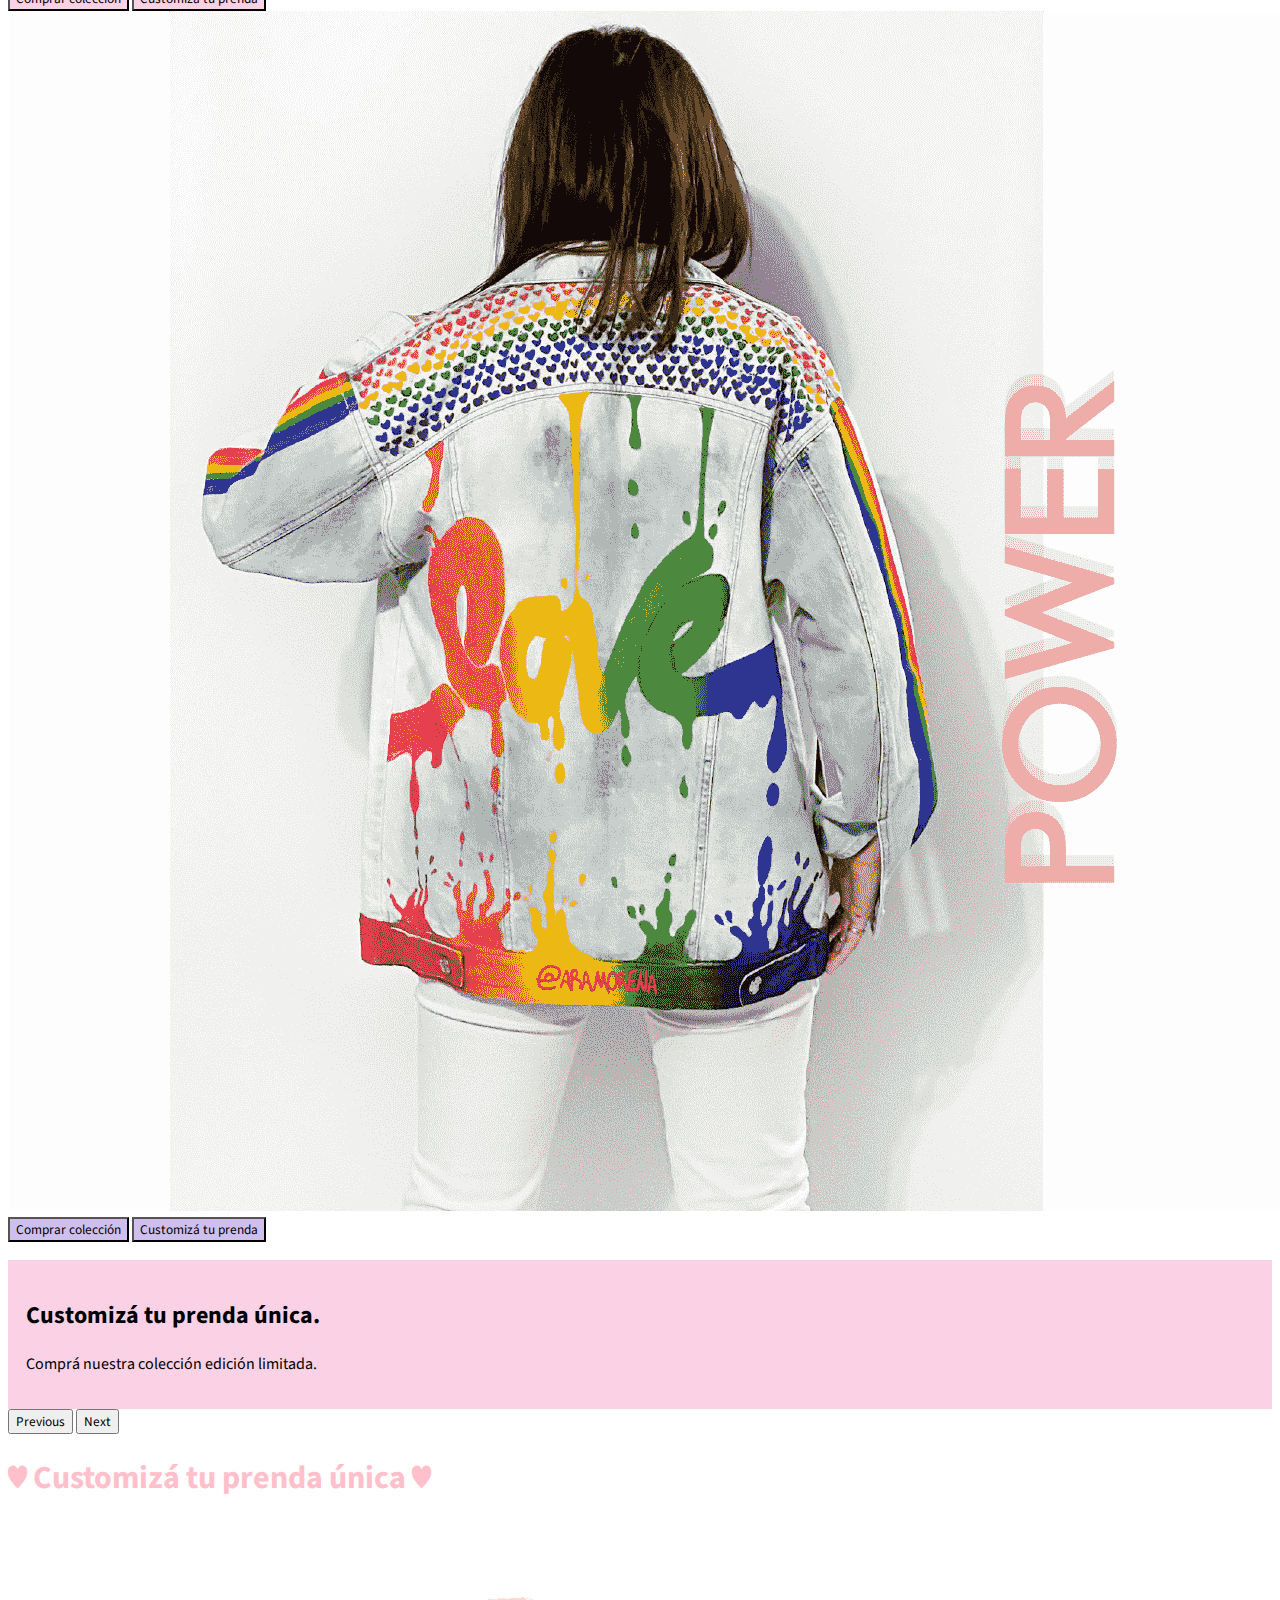
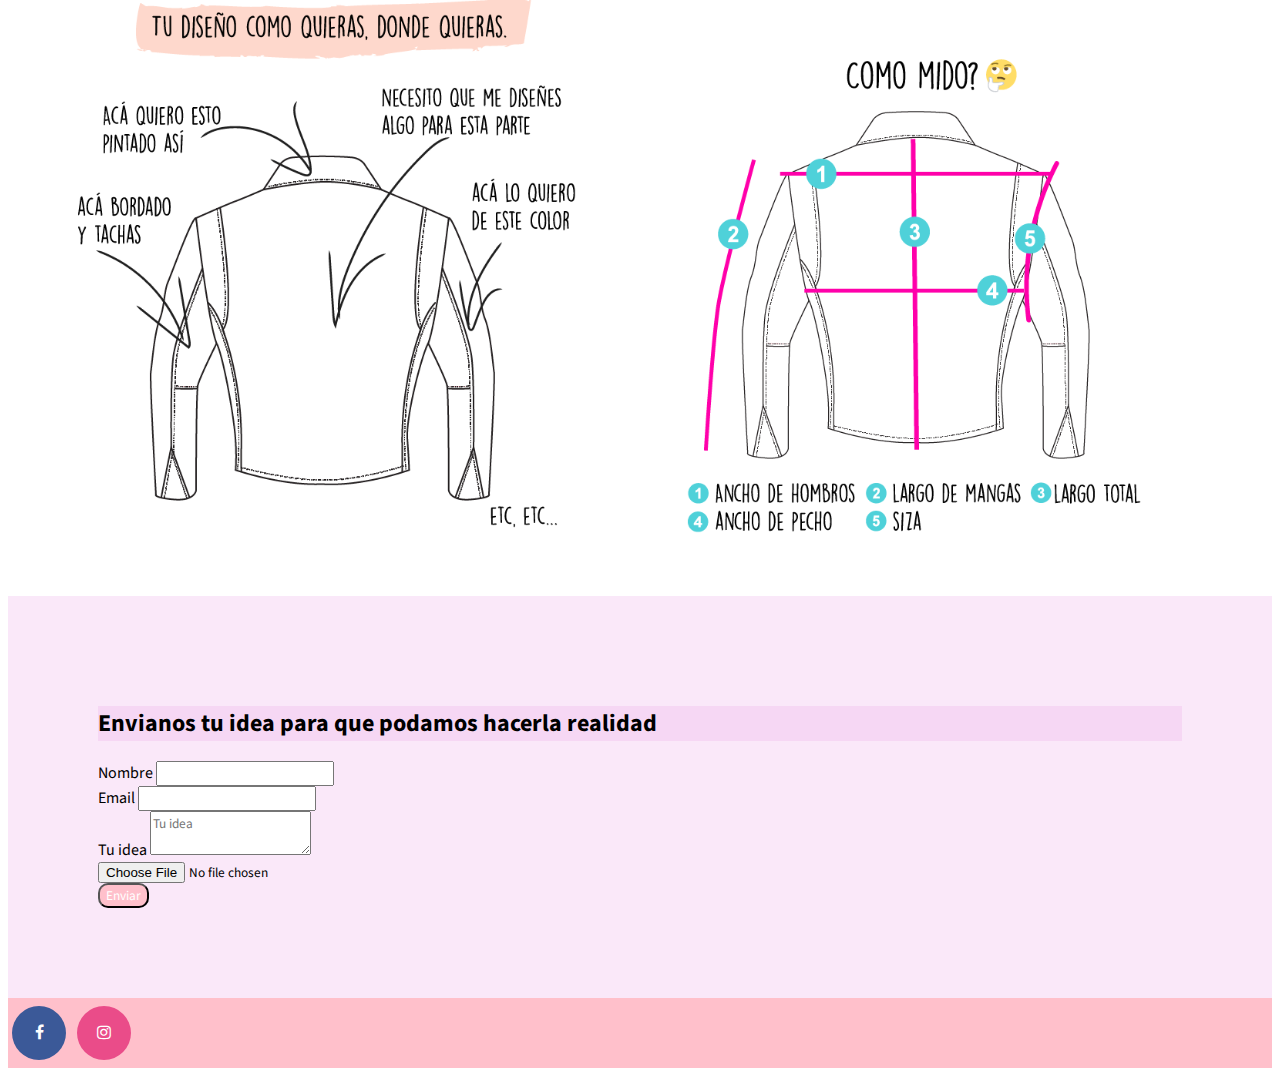
<file: Customiza-tu-prenda-unica.html>
<!doctype html>
<html lang="en">
  <head>
    <!-- Required meta tags -->
    <meta charset="utf-8">
    <meta name="viewport" content="width=device-width, initial-scale=1">
    <meta name="description" content="Las camperas más originales pintadas e intervenidas a mano. Envios gratis.">
    <meta name="keywords" content="camperas, jackets, artesanal, intervenidas, pintadas a mano, originales, diseño, jean, denim, ecocuero, arte en prendas, tachas, coloridas, teñidas, camperas de jean, camperas de ecocuero, camperas con flecos, colores pasteles, indumetaria intervenida, calzado customizado">

    <!-- Bootstrap CSS -->
    <link href="https://cdn.jsdelivr.net/npm/bootstrap@5.0.2/dist/css/bootstrap.min.css" rel="stylesheet" integrity="sha384-EVSTQN3/azprG1Anm3QDgpJLIm9Nao0Yz1ztcQTwFspd3yD65VohhpuuCOmLASjC" crossorigin="anonymous">
    <!-- Mi css -->

    <link rel="stylesheet" href="css/main.css">

    <title>Camperas pintadas y customizadas a mano ara morena, las más elegidas</title>
    <link rel="shortcut icon" href="Imagenes/aralogo.svg" type="image/icon">
  </head>

  <body>

    <!-- inicia nav -->

  <nav class="navbar navbar-expand-lg navbar-light bg-pink" id="botonera">
    <div class="container-fluid">
      <a class="navbar-brand" href="index.html">
        <img src="Imagenes/aralogo.svg" alt="logo de la marca en cursiva ara morena art y clothing">
      </a>
      <button class="navbar-toggler" type="button" data-bs-toggle="collapse" data-bs-target="#navbarSupportedContent" aria-controls="navbarSupportedContent" aria-expanded="false" aria-label="Toggle navigation">
        <span class="navbar-toggler-icon"></span>
      </button>
      <div class="collapse navbar-collapse font-nav" id="navbarSupportedContent">
        <ul class="navbar-nav me-auto mb-2 mb-lg-0">
          <li class="nav-item">
            <a class="text-nav" href="Comprar-coleccion.html">Comprar colección</a>
          </li>
          <li class="nav-item">
            <a class="text-nav" href="Customiza-tu-prenda-unica.html">Customizá tu prenda</a>
          </li>
          <li class="nav-item">
            <a class="text-nav" href="Colecciones-anteriores.html">Colecciones anteriores</a>
          </li>
          <li class="nav-item">
            <a class="text-nav" href="Cuidados-de-tu-jacket.html">Cuidados de tu Jacket</a>
          </li>
          <li class="nav-item">
            <a class="text-nav" href="Sobre-nosotros.html">Sobre nosotros</a>
          </li>
          <li class="nav-item">
            <a class="text-nav" href="Contacto.html">Contacto</a>
          </li>
        </ul>
        <form class="d-flex">
          <input class="form-control me-4" type="search" placeholder="Buscar" aria-label="Buscar">
          <button class="btn btn-top btn-violeta" type="submit">Buscar</button>
        </form>
      </div>
    </div>
  </nav>

<!-- Termina nav -->

<!-- Empieza Carrousel -->
  
  
  <div id="carouselExampleCaptions" class="carousel slide" data-bs-ride="false">
      
    <div class="carousel-indicators">
      <button type="button" data-bs-target="#carouselExampleCaptions" data-bs-slide-to="0" class="active" aria-current="true" aria-label="Slide 1"></button>
      <button type="button" data-bs-target="#carouselExampleCaptions" data-bs-slide-to="1" aria-label="Slide 2"></button>
      <button type="button" data-bs-target="#carouselExampleCaptions" data-bs-slide-to="2" aria-label="Slide 3"></button>
    </div>
    <div class="carousel-inner"> 
      <div class="carousel-item active ocultar-div">
        <img src="Imagenes/baner cuadro camperas-min.jpg" class="d-block w-100" alt="...">
      <div class="carousel-caption text-start btn-flex ">
        <a href="Comprar-coleccion.html"><button type="button" class=" btn btn-violeta">Comprar colección</button></a>
        <a href="Customiza-tu-prenda-unica.html"><button type="button" class=" btn btn-violeta">Customizá tu prenda</button></a>
      <div class="text-car ocultar-div">
          <h2>Comprá nuestra colección edición limitada.</h2>
          <p>Customizá tu prenda única.</p>
      </div>
    </div>
  </div>

    <div class="carousel-item ocultar-div">
      <img src="Imagenes/ban21@150x-min.png" class="d-block w-100" alt="banner, te explica que podes elegir la prenda que quieras para customizarla y que es para todos los géneros">
      <div class="carousel-caption text-start btn-flex">
        <a href="Comprar-coleccion.html"><button type="button" class=" btn shadow-sm btn-rosapastel">Comprar colección</button></a>
        <a href="Customiza-tu-prenda-unica.html"><button type="button" class=" btn shadow-sm btn-rosapastel">Customizá tu prenda</button></a>
      </div>
    </div>
    <div class="carousel-item ocultar-div">
      <img src="Imagenes/banner serie-min.png" class="d-block w-100" alt="tres camperas, la primera con la palabra love en colores del arcoiris, la segunda con una luna y flores bordada alrededor y la tercera un corazon con fuego en colores pastel">
      <div class="carousel-caption text-start btn-flex">
        <a href="Comprar-coleccion.html"><button type="button" class=" btn  btn-violeta">Comprar colección</button></a>
        <a href="Customiza-tu-prenda-unica.html"><button type="button" class=" btn  btn-violeta">Customizá tu prenda</button></a>
        <div class="text-car ocultar-div">
          <h2>Customizá tu prenda única.</h2>
          <p>Comprá nuestra colección edición limitada.</p>
        </div>
      </div>
    </div>
  </div>
    <button class="carousel-control-prev" type="button" data-bs-target="#carouselExampleCaptions" data-bs-slide="prev">
      <span class="carousel-control-prev-icon" aria-hidden="true"></span>
      <span class="visually-hidden">Previous</span>
    </button>
    <button class="carousel-control-next" type="button" data-bs-target="#carouselExampleCaptions" data-bs-slide="next">
      <span class="carousel-control-next-icon" aria-hidden="true"></span>
      <span class="visually-hidden">Next</span>
    </button>
  </div>


    <!-- Termina Carrousel -->

  <header>
    <h1 class="mt-4 text-center bg-pink2">♥ Customizá tu prenda única ♥</h1>
  </header>

  <main>
      <img class="img-fit" src="./Imagenes/customiza tu prenda.png" alt="tu diseño como quieras, en la prenda que quieras, podés enviar tu idea para que la hagamos realidad">        

      <form class="row g-0 d-flex justify-content-center form-contacto">
        <div class="col-md-12 col-lg-8">
          <h2 class="mt-4 bg-back text-center ms-2 ">Envianos tu idea para que podamos hacerla realidad</h2>

            <label for="validationCustom01" class="form-label ms-2">Nombre</label>
            <input type="text" class="form-control  ms-2" id="validationCustom01" >
        
          <div class="col-md-12">
            <label for="inputEmail4" class="form-label ms-2">Email</label>
            <input type="email" class="form-control  ms-2" id="inputEmail4">
          </div>
            
          <div class="mb-3">
            <label for="validationTextarea" class="form-label  ms-2">Tu idea</label>
            <textarea class="form-control ms-2" id="validationTextarea" placeholder="Tu idea" required></textarea>
          </div>
              
          <div class="mb-3">
            <input type="file" class="form-control ms-2" aria-label="file example" required>
          </div>
              
          <div class="mb-3 ">
            <button class="btn btn-top bg-pink ms-2" type="submit"> Enviar</button>
          </div>
        </div>
      </form>
  </main>

  <footer class="py-3 text-center bg-pink">
    <div class="row">
      <div class= "me-auto text-center mt-4">
        <a href="http://facebook.com/aramorenajackets" target="_blank" class="btn-social btn-facebook"><i class="fa fa-facebook"></i></a>
        <a href="http://instagram.com/aramorena" target="_blank" class="btn-social btn-instagram"><i class="fa fa-instagram"></i></a>
    </div>
  </footer>
    <script src="https://cdn.jsdelivr.net/npm/bootstrap@5.2.1/dist/js/bootstrap.bundle.min.js" integrity="sha384-u1OknCvxWvY5kfmNBILK2hRnQC3Pr17a+RTT6rIHI7NnikvbZlHgTPOOmMi466C8" crossorigin="anonymous"></script>
  </body>
</html>
</file>
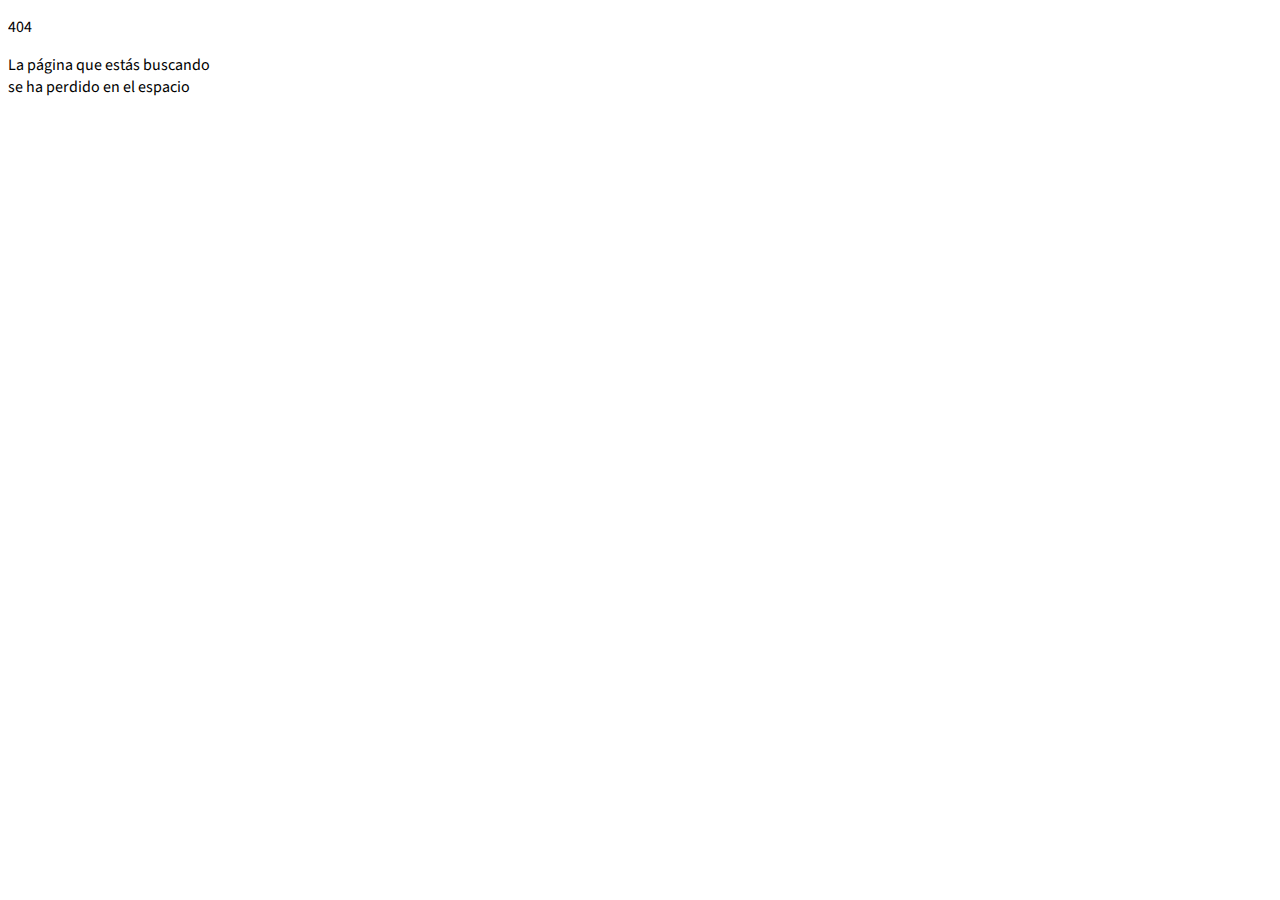
<file: Error-page.html>
<!doctype html>
<html lang="en">
<head>
    <!-- Required meta tags -->
    <meta charset="utf-8">
    <meta name="viewport" content="width=device-width, initial-scale=1">
    <meta name="description" content="Error 404 del sitio ara morena.">
    <meta name="keywords" content="camperas, jackets, artesanal, intervenidas, pintadas a mano, originales, diseño, jean, denim, ecocuero, arte en prendas, tachas, coloridas, teñidas, camperas de jean, camperas de ecocuero, camperas con flecos, colores pasteles, indumetaria intervenida, calzado customizado">
    <!-- Bootstrap CSS -->
    <link href="https://cdn.jsdelivr.net/npm/bootstrap@5.0.2/dist/css/bootstrap.min.css" rel="stylesheet" integrity="sha384-EVSTQN3/azprG1Anm3QDgpJLIm9Nao0Yz1ztcQTwFspd3yD65VohhpuuCOmLASjC" crossorigin="anonymous">
    <!-- Mi css -->
    <link rel="stylesheet" href="css/main.css">
    <title>Error 404 sitio ara morena</title>
    <link rel="shortcut icon" href="Imagenes/aralogo.svg" type="image/icon">
</head>
<body>
    <div class="wrapper">
            <div class="text_group">
                <p class="text_404">404</p>
                <p class="text_lost">La página que estás buscando <br/>se ha perdido en el espacio</p>
            </div>
        <div class="window_group">
            <div class="window_404">
                <div class="stars"></div>
            </div>
        </div>
    </div>
<script> let starContainer = document.querySelector(".stars");for (let i = 0; i < 100; i++) { starContainer.innerHTML += `<div class="star"></div>`;} </script>
<script src="https://cdn.jsdelivr.net/npm/bootstrap@5.2.1/dist/js/bootstrap.bundle.min.js" integrity="sha384-u1OknCvxWvY5kfmNBILK2hRnQC3Pr17a+RTT6rIHI7NnikvbZlHgTPOOmMi466C8" crossorigin="anonymous"></script>
</body>
</html>
</file>
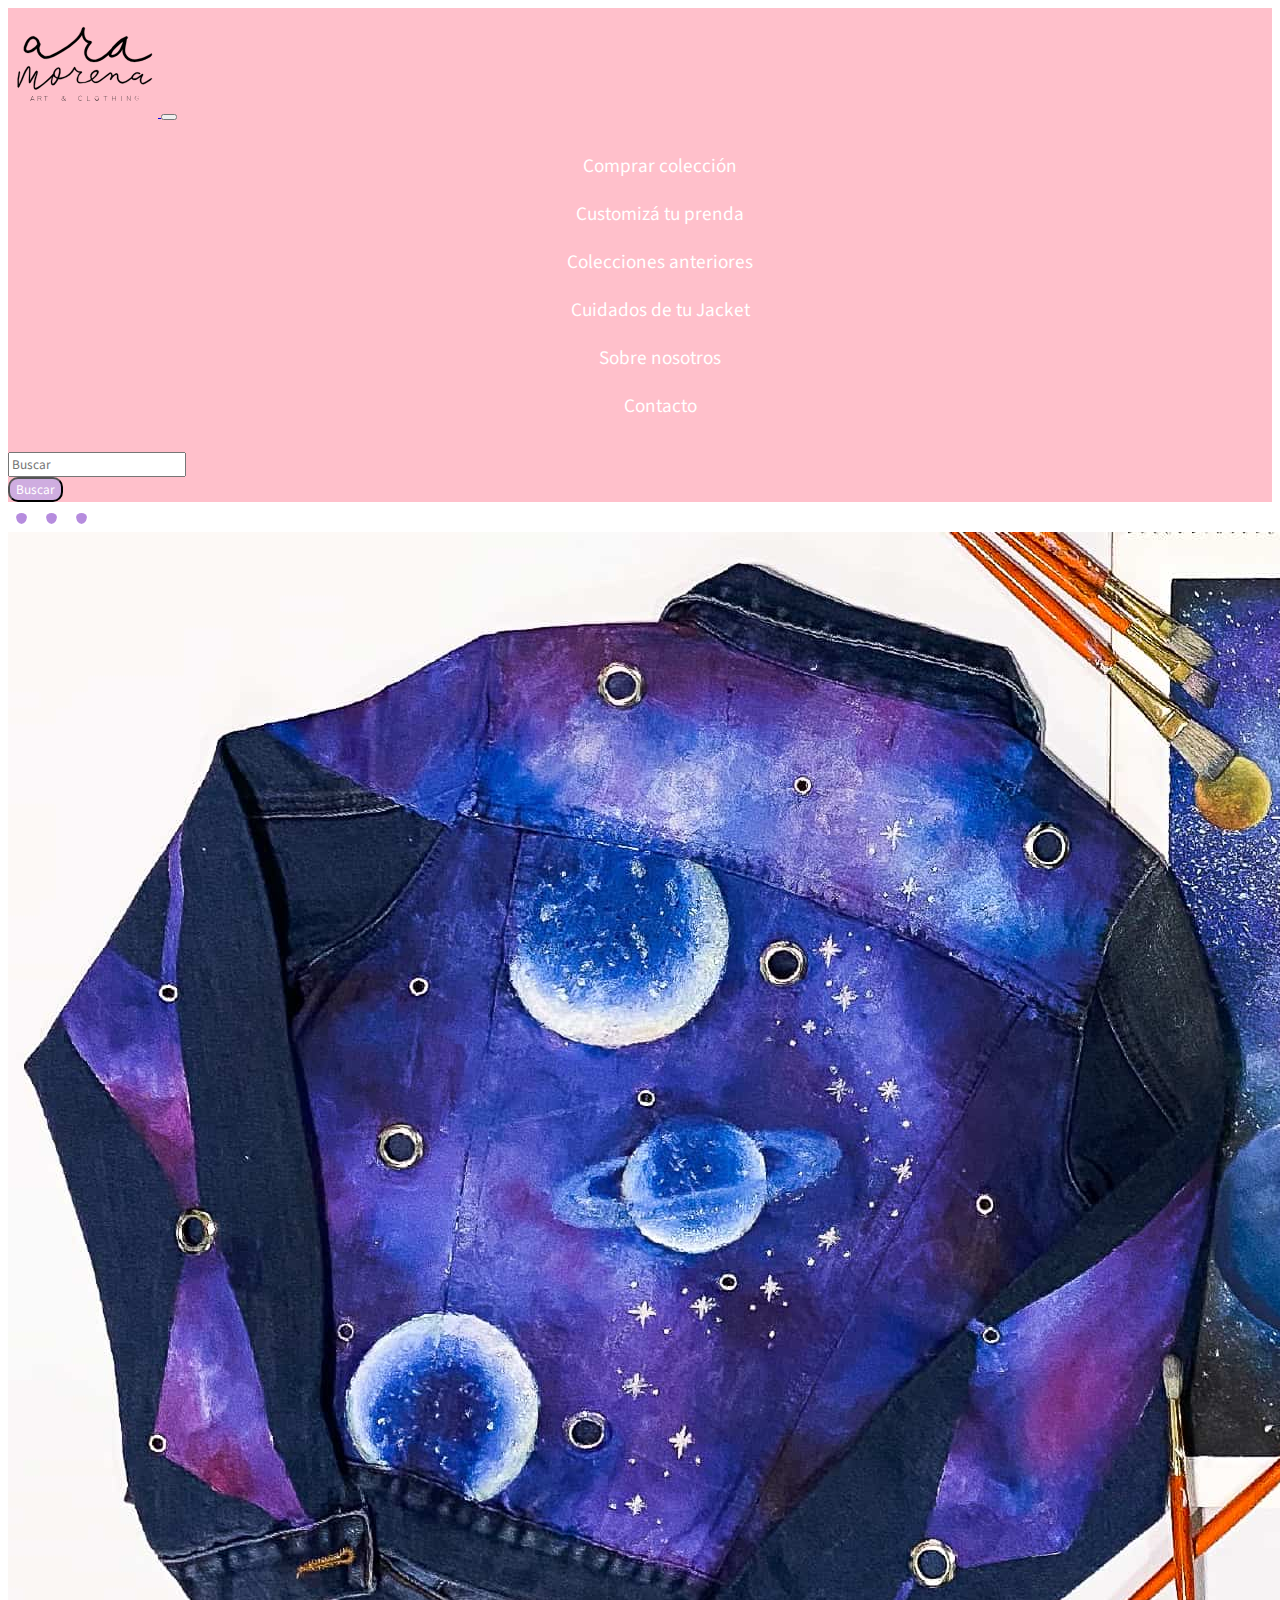
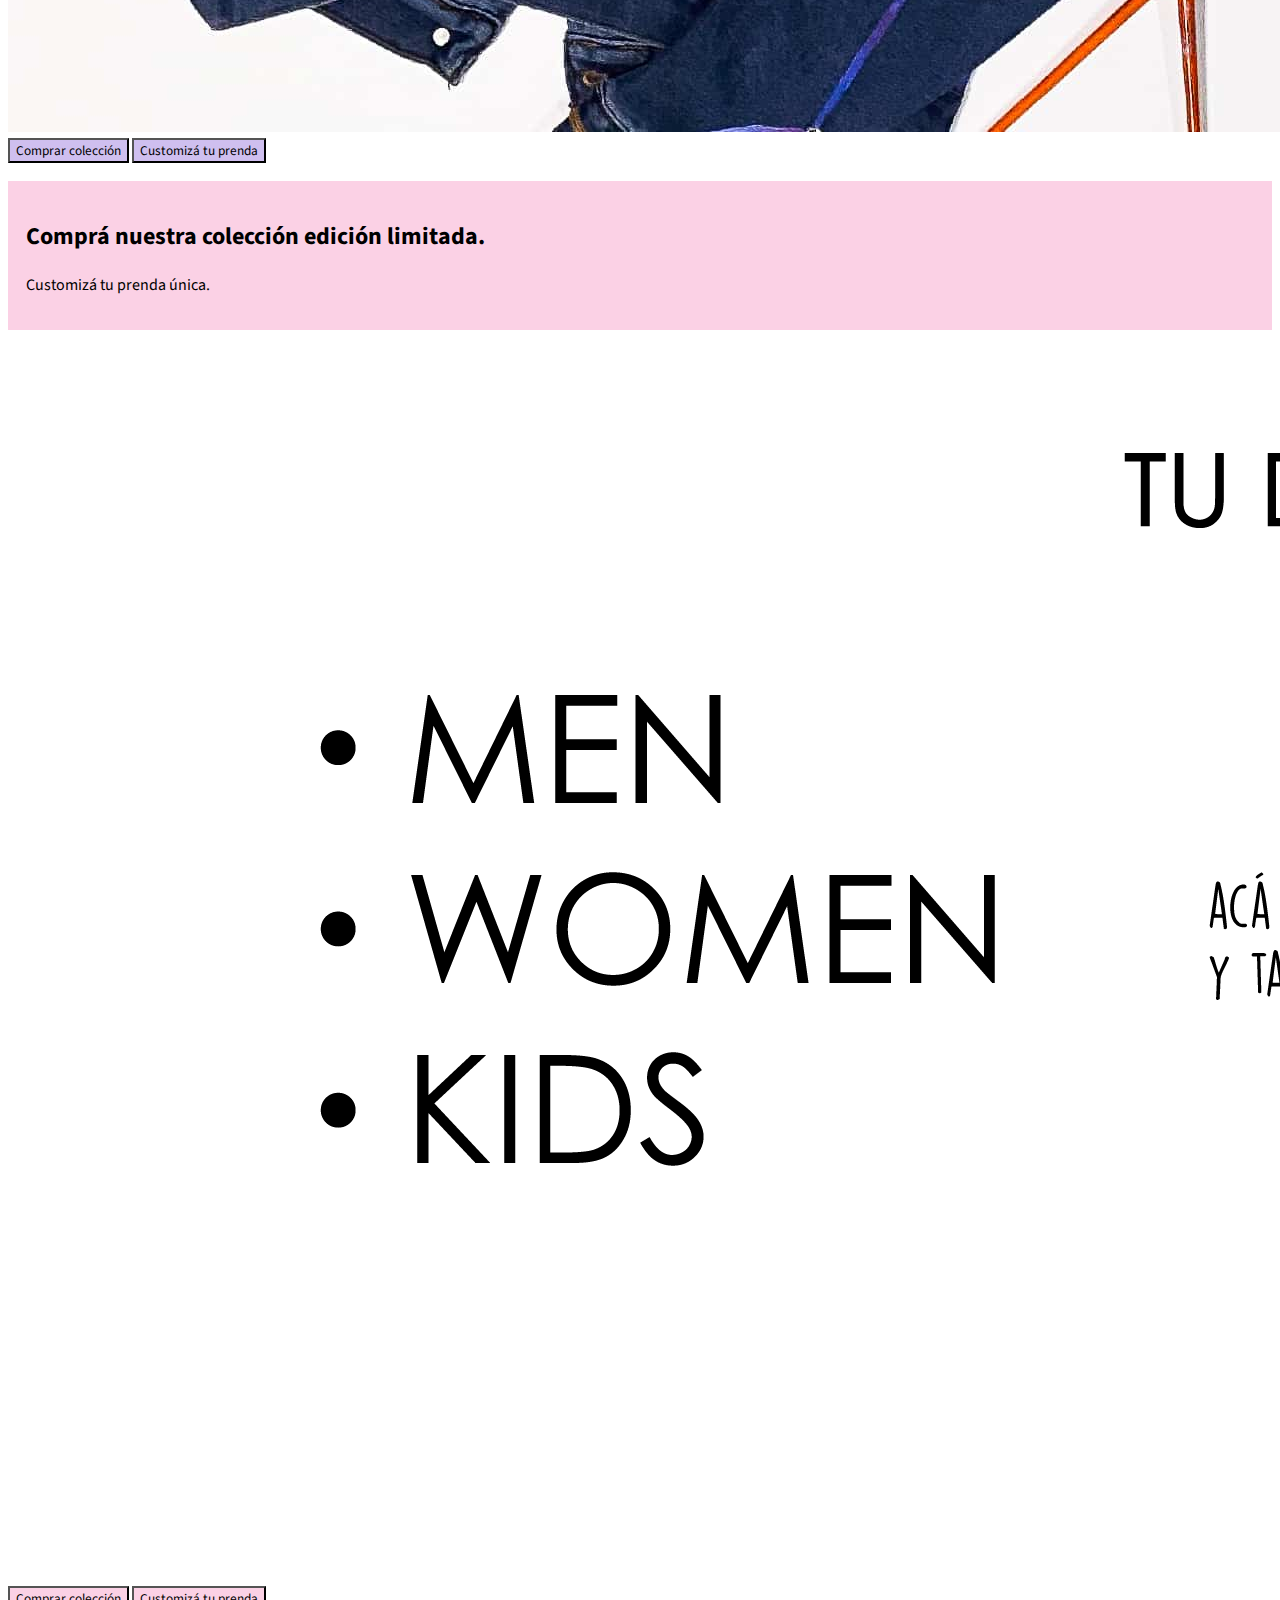
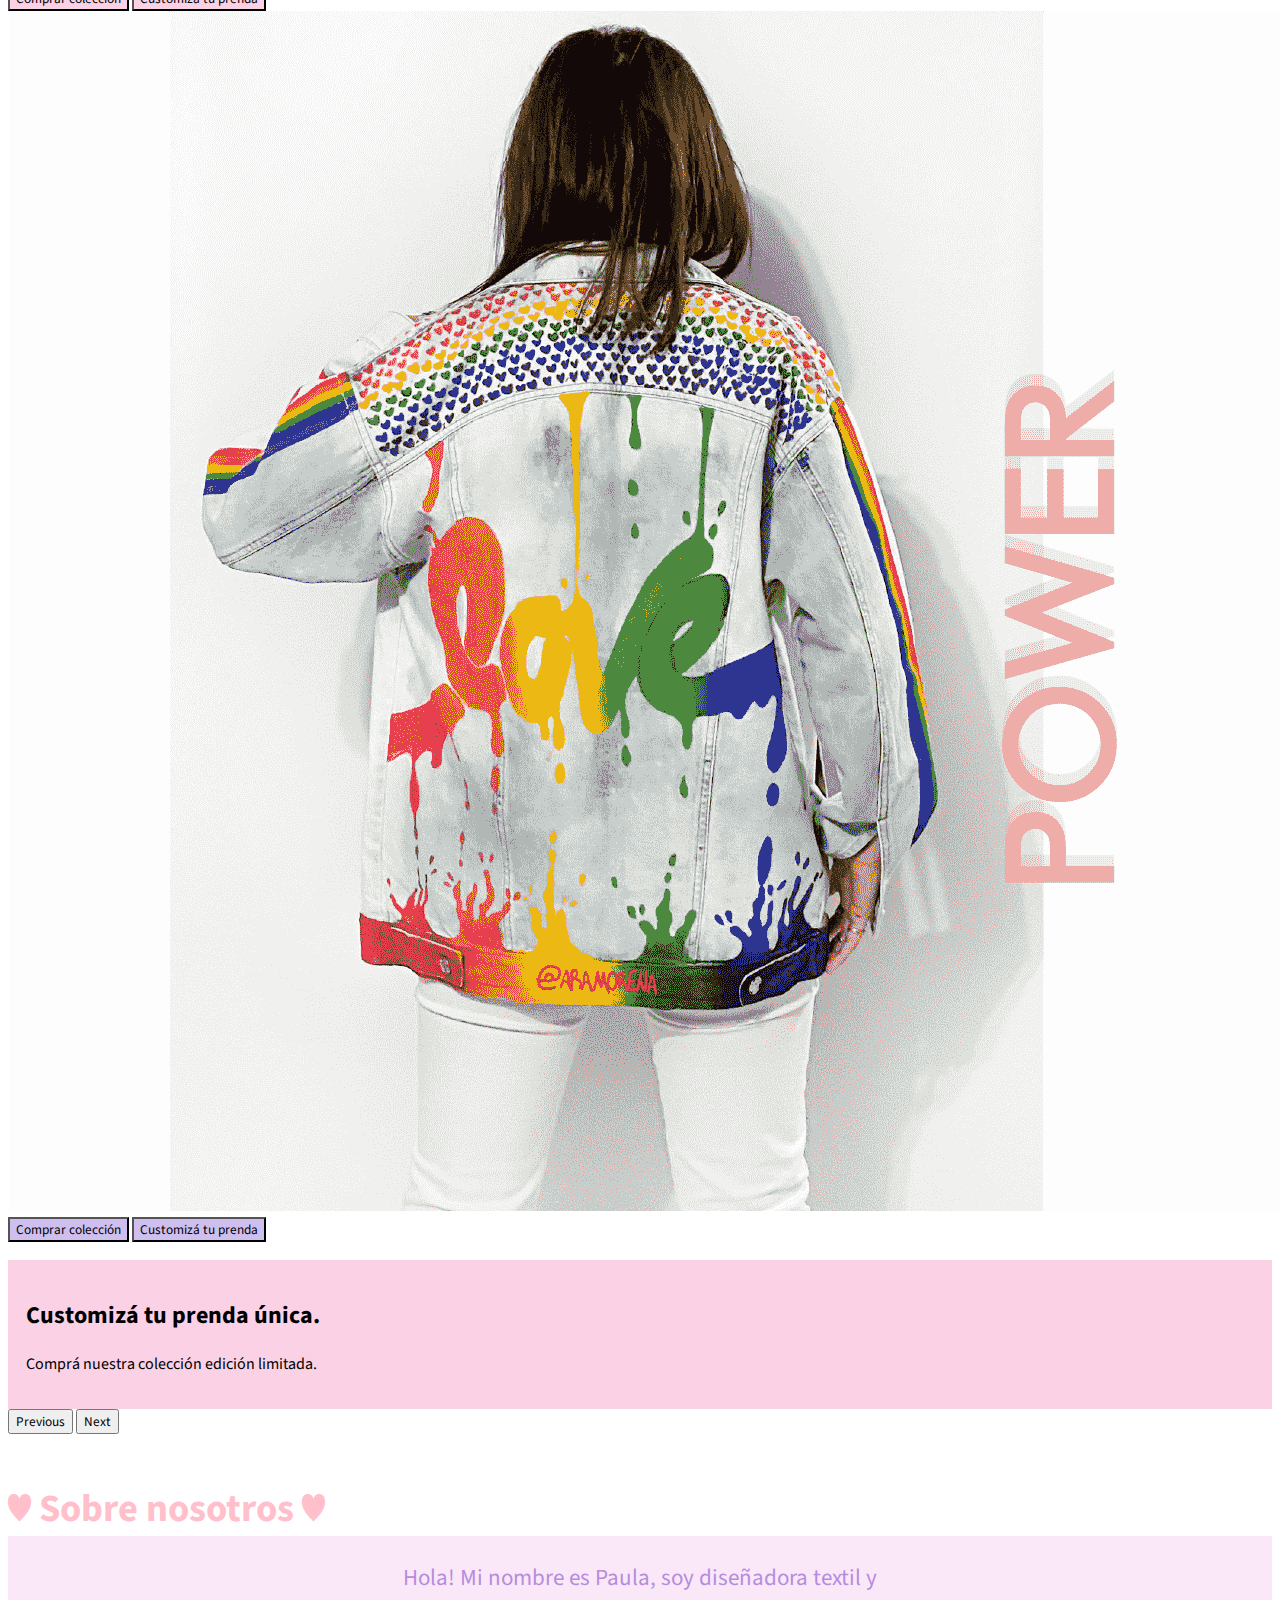
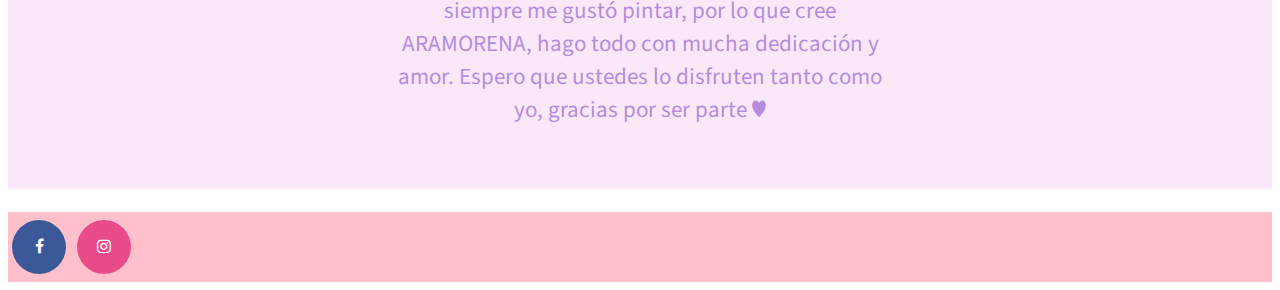
<file: Sobre-nosotros.html>
<!doctype html>
<html lang="en">
  <head>
    <!-- Required meta tags -->
    <meta charset="utf-8">
    <meta name="viewport" content="width=device-width, initial-scale=1">
    <meta name="description" content="Las camperas más originales pintadas e intervenidas a mano. Envios gratis.">
    <meta name="keywords" content="camperas, jackets, artesanal, intervenidas, pintadas a mano, originales, diseño, jean, denim, ecocuero, arte en prendas, tachas, coloridas, teñidas, camperas de jean, camperas de ecocuero, camperas con flecos, colores pasteles, indumetaria intervenida, calzado customizado">

    <!-- Bootstrap CSS -->
    <link href="https://cdn.jsdelivr.net/npm/bootstrap@5.0.2/dist/css/bootstrap.min.css" rel="stylesheet" integrity="sha384-EVSTQN3/azprG1Anm3QDgpJLIm9Nao0Yz1ztcQTwFspd3yD65VohhpuuCOmLASjC" crossorigin="anonymous">
    <!-- Mi css -->

    <link rel="stylesheet" href="css/main.css">

    <title>Camperas pintadas y customizadas a mano ara morena, las más elegidas</title>
    <link rel="shortcut icon" href="Imagenes/aralogo.svg" type="image/icon">
  </head>

  <body>
    <!-- inicia nav -->

  <nav class="navbar navbar-expand-lg navbar-light bg-pink" id="botonera">
    <div class="container-fluid">
      <a class="navbar-brand" href="index.html">
        <img src="Imagenes/aralogo.svg" alt="logo de la marca en cursiva ara morena art y clothing">
      </a>
      <button class="navbar-toggler" type="button" data-bs-toggle="collapse" data-bs-target="#navbarSupportedContent" aria-controls="navbarSupportedContent" aria-expanded="false" aria-label="Toggle navigation">
        <span class="navbar-toggler-icon"></span>
      </button>
      <div class="collapse navbar-collapse font-nav" id="navbarSupportedContent">
        <ul class="navbar-nav me-auto mb-2 mb-lg-0">
          <li class="nav-item">
            <a class="text-nav" href="Comprar-coleccion.html">Comprar colección</a>
          </li>
          <li class="nav-item">
            <a class="text-nav" href="Customiza-tu-prenda-unica.html">Customizá tu prenda</a>
          </li>
          <li class="nav-item">
            <a class="text-nav" href="Colecciones-anteriores.html">Colecciones anteriores</a>
          </li>
          <li class="nav-item">
            <a class="text-nav" href="Cuidados-de-tu-jacket.html">Cuidados de tu Jacket</a>
          </li>
          <li class="nav-item">
            <a class="text-nav" href="Sobre-nosotros.html">Sobre nosotros</a>
          </li>
          <li class="nav-item">
            <a class="text-nav" href="Contacto.html">Contacto</a>
        </li>
        </ul>
        <form class="d-flex">
          <input class="form-control me-4" type="search" placeholder="Buscar" aria-label="Buscar">
          <button class="btn btn-top btn-violeta" type="submit">Buscar</button>
        </form>
      </div>
    </div>
  </nav>

<!-- Termina nav -->

<!-- Empieza Carrousel -->
  
<div id="carouselExampleCaptions" class="carousel slide" data-bs-ride="false">
  <div class="carousel-indicators">
    <button type="button" data-bs-target="#carouselExampleCaptions" data-bs-slide-to="0" class="active" aria-current="true" aria-label="Slide 1"></button>
    <button type="button" data-bs-target="#carouselExampleCaptions" data-bs-slide-to="1" aria-label="Slide 2"></button>
    <button type="button" data-bs-target="#carouselExampleCaptions" data-bs-slide-to="2" aria-label="Slide 3"></button>
  </div>
  <div class="carousel-inner">
    <div class="carousel-item active ocultar-div">
      <img src="Imagenes/baner cuadro camperas-min.jpg" class="d-block w-100" alt="...">
      <div class="carousel-caption text-start btn-flex ">
        <a href="Comprar-coleccion.html"><button type="button" class=" btn btn-violeta">Comprar colección</button></a>
        <a href="Customiza-tu-prenda-unica.html"><button type="button" class=" btn btn-violeta">Customizá tu prenda</button></a>
        <div class="text-car ocultar-div">
          <h2>Comprá nuestra colección edición limitada.</h2>
          <p>Customizá tu prenda única.</p>
        </div>
    
      </div>
    </div>
    <div class="carousel-item ocultar-div">
      <img src="Imagenes/ban21@150x-min.png" class="d-block w-100" alt="banner, te explica que podes elegir la prenda que quieras para customizarla y que es para todos los géneros">
      <div class="carousel-caption text-start btn-flex">
        <a href="Comprar-coleccion.html"><button type="button" class=" btn shadow-sm btn-rosapastel">Comprar colección</button></a>
        <a href="Customiza-tu-prenda-unica.html"><button type="button" class=" btn shadow-sm btn-rosapastel">Customizá tu prenda</button></a>
      </div>
    </div>
    <div class="carousel-item ocultar-div">
      <img src="Imagenes/banner serie-min.png" class="d-block w-100" alt="tres camperas, la primera con la palabra love en colores del arcoiris, la segunda con una luna y flores bordada alrededor y la tercera un corazon con fuego en colores pastel">
      <div class="carousel-caption text-start btn-flex">
        <a href="Comprar-coleccion.html"><button type="button" class=" btn  btn-violeta">Comprar colección</button></a>
        <a href="Customiza-tu-prenda-unica.html"><button type="button" class=" btn  btn-violeta">Customizá tu prenda</button></a>
         <div class="text-car ocultar-div">
          <h2>Customizá tu prenda única.</h2>
          <p>Comprá nuestra colección edición limitada.</p>
        </div>
      </div>
    </div>
  </div>
  <button class="carousel-control-prev" type="button" data-bs-target="#carouselExampleCaptions" data-bs-slide="prev">
    <span class="carousel-control-prev-icon" aria-hidden="true"></span>
    <span class="visually-hidden">Previous</span>
  </button>
  <button class="carousel-control-next" type="button" data-bs-target="#carouselExampleCaptions" data-bs-slide="next">
    <span class="carousel-control-next-icon" aria-hidden="true"></span>
    <span class="visually-hidden">Next</span>
  </button>
</div>

    <!-- Termina Carrousel -->



    <br>
    
    <article class="about-us">
        <h1 class="mt-4 text-center bg-pink2">♥ Sobre nosotros ♥</h1>
      <p class="mt-4 text-center font-parrafo "> Hola! Mi nombre es Paula, soy diseñadora textil y siempre me gustó pintar, por lo que cree ARAMORENA, hago todo con mucha dedicación y amor. Espero que ustedes lo disfruten tanto como yo, gracias por ser parte ♥</p>
    </article>
    </main>
    <footer class="py-3 text-center bg-pink">
      <div class="row">
        <div class= "me-auto text-center mt-4">
            <a href="http://facebook.com/aramorenajackets" target="_blank" class="btn-social btn-facebook"><i class="fa fa-facebook"></i></a>
    
        <a href="http://instagram.com/aramorena" target="_blank" class="btn-social btn-instagram"><i class="fa fa-instagram"></i></a>
      </div>
    </footer>
      <script src="https://cdn.jsdelivr.net/npm/bootstrap@5.2.1/dist/js/bootstrap.bundle.min.js" integrity="sha384-u1OknCvxWvY5kfmNBILK2hRnQC3Pr17a+RTT6rIHI7NnikvbZlHgTPOOmMi466C8" crossorigin="anonymous"></script>
  </body>
</html>
</file>
<file: css/main.css>
@import url("https://fonts.googleapis.com/css2?family=Lato:wght@300;400&family=Source+Sans+Pro:ital,wght@0,600;1,400&display=swap");
@import url("//maxcdn.bootstrapcdn.com/font-awesome/4.3.0/css/font-awesome.min.css");
@import url("https://fonts.googleapis.com/css2?family=Lato:wght@300;400&family=Source+Sans+Pro:ital,wght@0,600;1,400&display=swap");
.bg-back {
  background-color: rgba(236, 167, 233, 0.262745098);
}

* {
  font-family: "Source Sans Pro", sans-serif;
}

.bg-pink {
  background-color: pink;
}

#botonera img {
  width: 150px;
}

ul li {
  list-style: none;
}

.bg-pink2 {
  color: pink;
  background-color: white;
}

.font-parrafo {
  font-size: 1.2em;
  display: flex;
  justify-content: center;
  padding-left: 30%;
  padding-right: 30%;
  padding-bottom: 5%;
  text-align: center;
}

.cuidados-jackets, .about-us {
  background-color: rgba(236, 167, 233, 0.262745098);
  font-size: 2.2em;
}

.div-care {
  width: 300px;
  border: 20px solid rgba(236, 167, 233, 0.262745098);
  padding: 20px;
  margin: 20px;
  box-shadow: rgba(0, 0, 0, 0.16) 0px 3px 6px, rgba(0, 0, 0, 0.23) 0px 3px 6px;
  color: pink;
}

.text-cuidados {
  font-size: 2.2em;
  line-height: 1em;
}

.form-contacto {
  background-color: rgba(236, 167, 233, 0.262745098);
  padding: 10vh;
}

.about-us {
  font-size: 1.2em;
  color: #b68cde;
}

.img-fit {
  width: 100%;
}

.text-car {
  padding: 2vh;
  margin-top: 2vh;
  background-color: rgba(248, 179, 212, 0.601);
}

.carousel-indicators [data-bs-target] {
  box-sizing: content-box;
  flex: 0 1 auto;
  width: 11px;
  height: 11px;
  padding: 0;
  border-radius: 100%;
  margin: 8px;
  text-indent: -999px;
  cursor: pointer;
  background-color: #b68cde;
  background-clip: padding-box;
  border: 0;
  border-top: solid transparent;
  transition: 0.6s ease;
}
.carousel-indicators [data-bs-target]:hover {
  background-color: pink;
}

.font-nav {
  font-size: 1.2em;
  font-family: "Source Sans Pro", sans-serif;
}

.text-nav {
  text-transform: none;
  display: flex;
  justify-content: space-evenly;
  align-items: center;
  align-content: center;
  font-family: "Source Sans Pro", sans-serif;
  color: #ffffff;
  text-decoration: none;
  list-style: none;
  padding: 10px;
}
.text-nav:hover {
  color: #b68cde;
}

.text-titulos, .text-parrafos {
  text-transform: none;
  display: flex;
  justify-content: space-evenly;
  align-items: center;
  align-content: center;
  font-family: "Source Sans Pro", sans-serif;
  color: pink;
  text-decoration: none;
  list-style: none;
}

.text-parrafos {
  font-size: 1.2em;
}

.grid-gallery {
  display: grid;
  grid-template-columns: repeat(1, 1fr);
  grid-template-rows: none;
  padding-top: 2rem;
}
.grid-gallery .grid-gallery__image {
  width: 100%;
  height: 100%;
  -o-object-fit: cover;
     object-fit: cover;
  padding: 0.5rem;
}

@media all and (min-width: 768px) {
  .grid-gallery {
    grid-template-columns: repeat(6, 1fr);
  }
}
@media all and (min-width: 1024px) {
  .grid-gallery {
    grid-template-columns: repeat(12, 1fr);
  }
}
.grid-gallery__item:nth-of-type(1) {
  grid-column: 1/7;
}

.grid-gallery__item:nth-of-type(2) {
  grid-column: span 3;
  grid-row: span 1;
}

.grid-gallery__item:nth-of-type(3) {
  grid-column: span 3;
  grid-row: span 1;
}

.grid-gallery__item:nth-of-type(4) {
  grid-column: 1/7;
}

.grid-gallery__item:nth-of-type(5) {
  grid-column: span 3;
  grid-row: span 1;
}

.grid-gallery__item:nth-of-type(6) {
  grid-column: span 3;
  grid-row: span 1;
}

.btn-rosapastel {
  background-color: rgba(248, 179, 212, 0.601);
}

.btn-violeta {
  background-color: rgba(187, 164, 233, 0.704);
}

.btn-verde {
  background-color: rgba(165, 239, 225, 0.626);
}

.btn-lavanda {
  background-color: rgba(170, 195, 239, 0.553);
}

.btn-top {
  text-transform: none;
  display: flex;
  justify-content: space-evenly;
  align-items: center;
  align-content: center;
  color: #ffffff;
  border-radius: 10px;
  text-decoration: none;
  list-style: none;
  list-style-type: none;
}

@media screen and (max-width: 768px) {
  .ocultar-div {
    display: none;
  }
}
@media screen and (max-width: 576px) {
  .ocultar-div__botones {
    display: none;
  }
}
a .btn-social {
  border-radius: 50%;
  color: #ffffff;
  display: inline-block;
  height: 54px;
  line-height: 54px;
  margin: 8px 4px;
  text-align: center;
  text-decoration: none;
  width: 54px;
}

.btn-social {
  border-radius: 50%;
  color: #ffffff;
  display: inline-block;
  height: 54px;
  line-height: 54px;
  margin: 8px 4px;
  text-align: center;
  text-decoration: none;
  width: 54px;
}
.btn-social:hover, .btn-social:focus {
  color: #fff;
  outline: none;
  text-decoration: none;
  transform: scale(1.3);
}
.btn-social .btn-xs {
  font-size: 9px;
  height: 24px;
  line-height: 13px;
  margin: 6px 2px;
  width: 36px;
}
.btn-social .btn-sm {
  font-size: 13px;
  height: 36px;
  line-height: 18px;
  margin: 6px 2px;
  width: 36px;
}
.btn-social .btn-lg {
  font-size: 35px;
  height: 82px;
  line-height: 59px;
  margin: 18px 9px;
  width: 82px;
}

.btn-instagram {
  background-color: #EA4C89;
}
.btn-instagram:hover {
  background-color: #ef7aa7;
}

.btn-facebook {
  background-color: #3b5998;
}
.btn-facebook:hover {
  background-color: #4c70ba;
}/*# sourceMappingURL=main.css.map */
</file>
